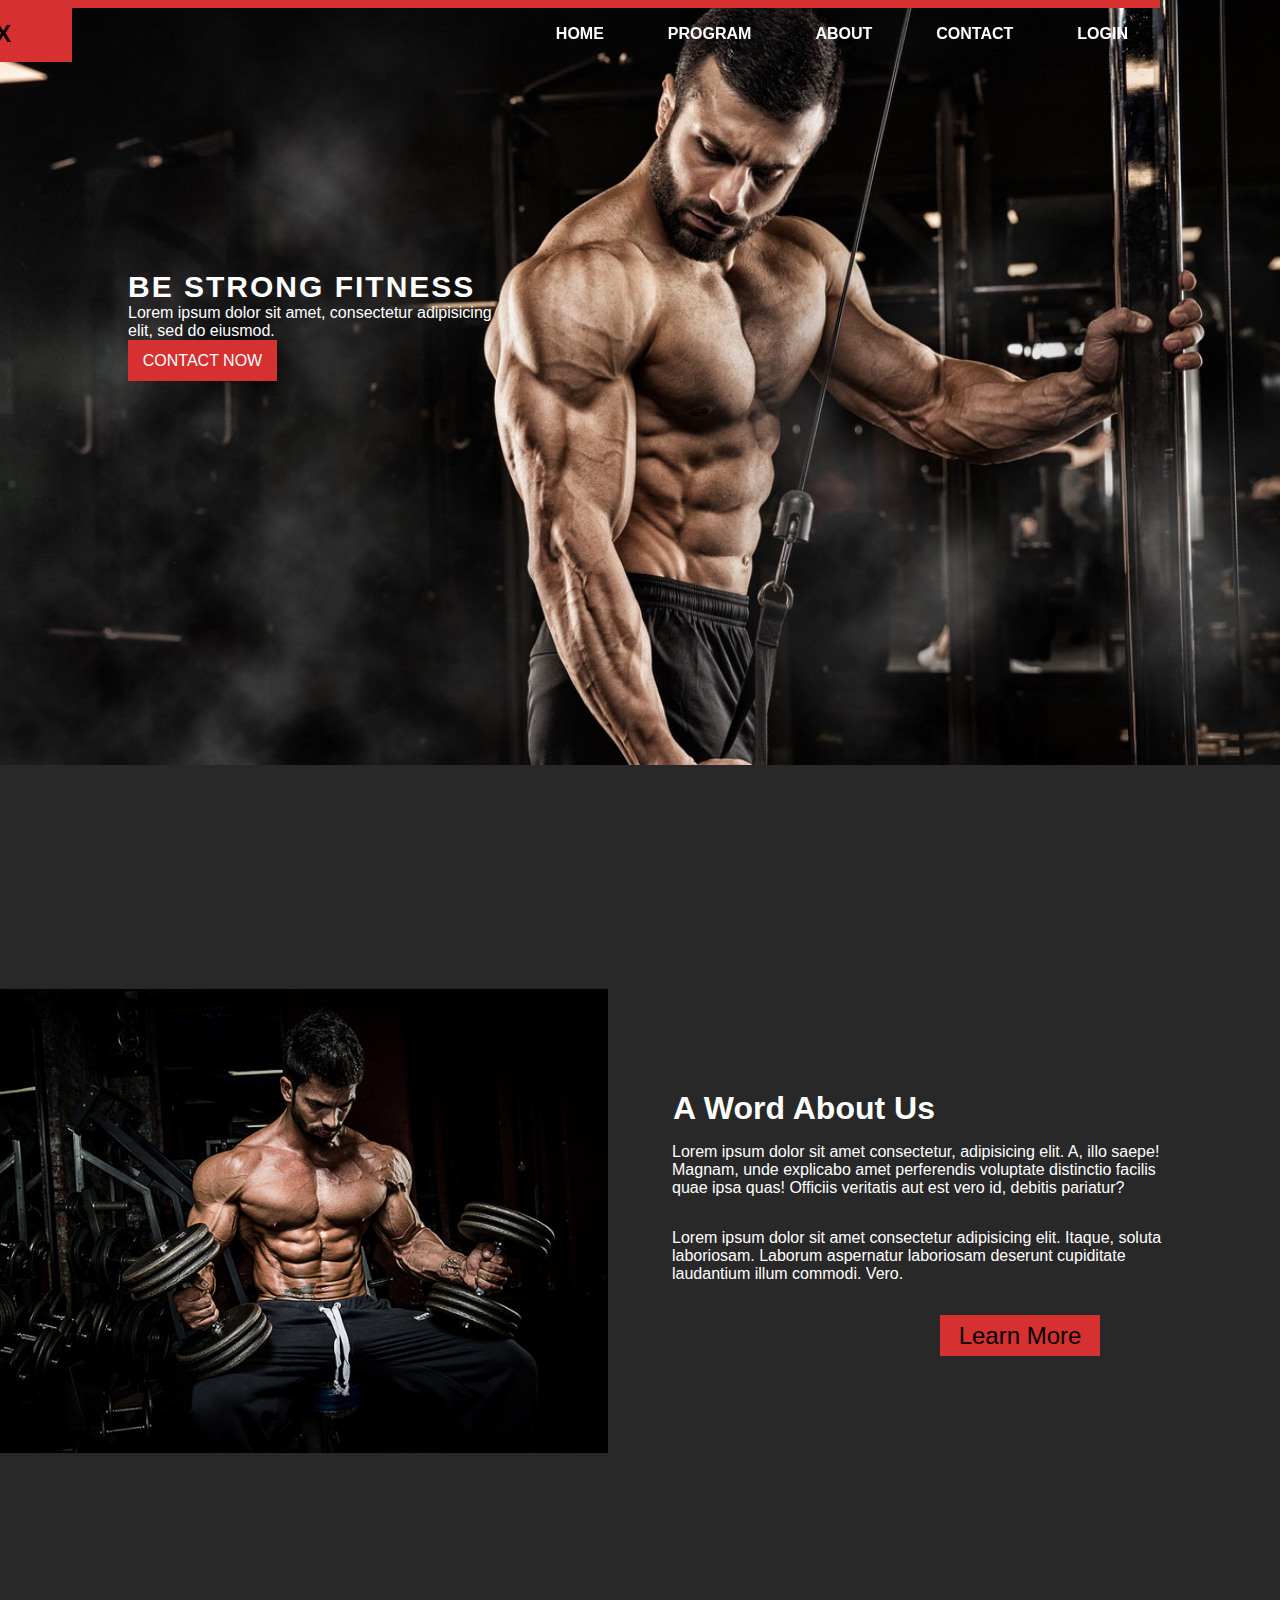
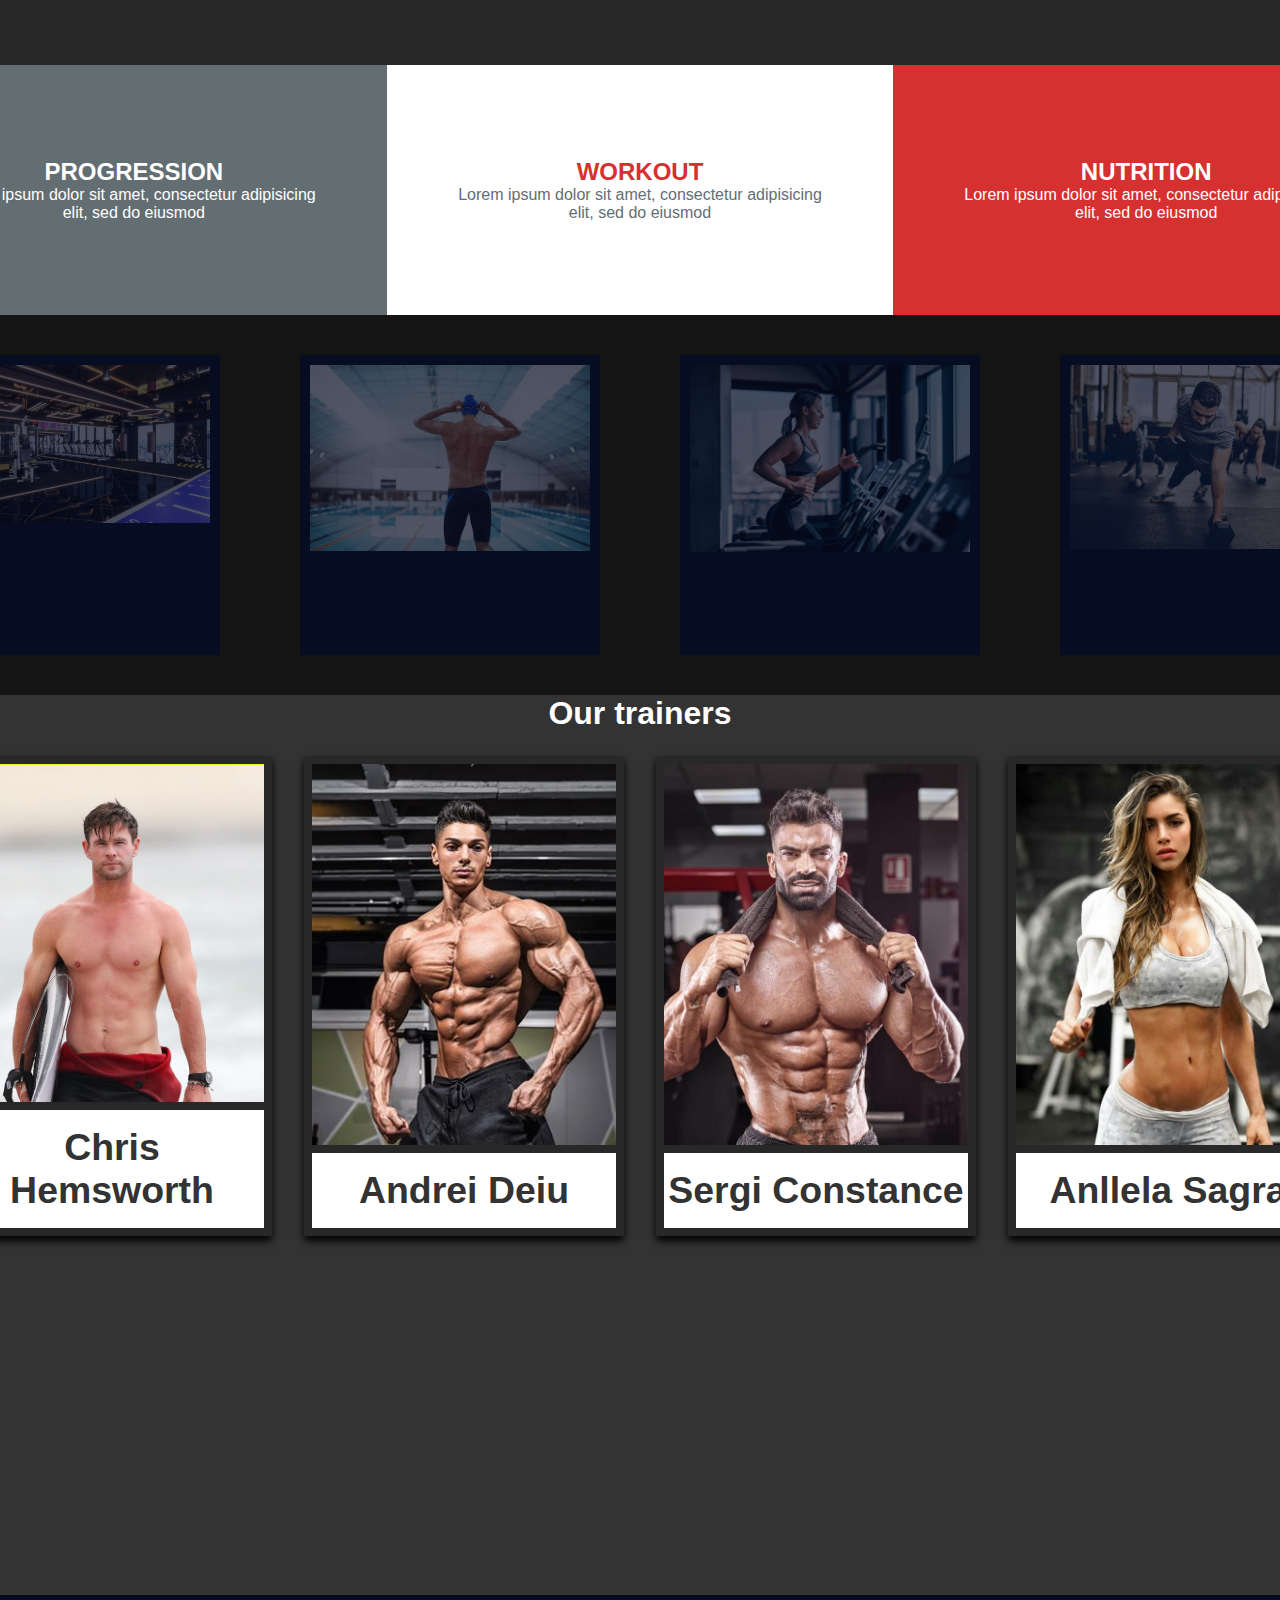
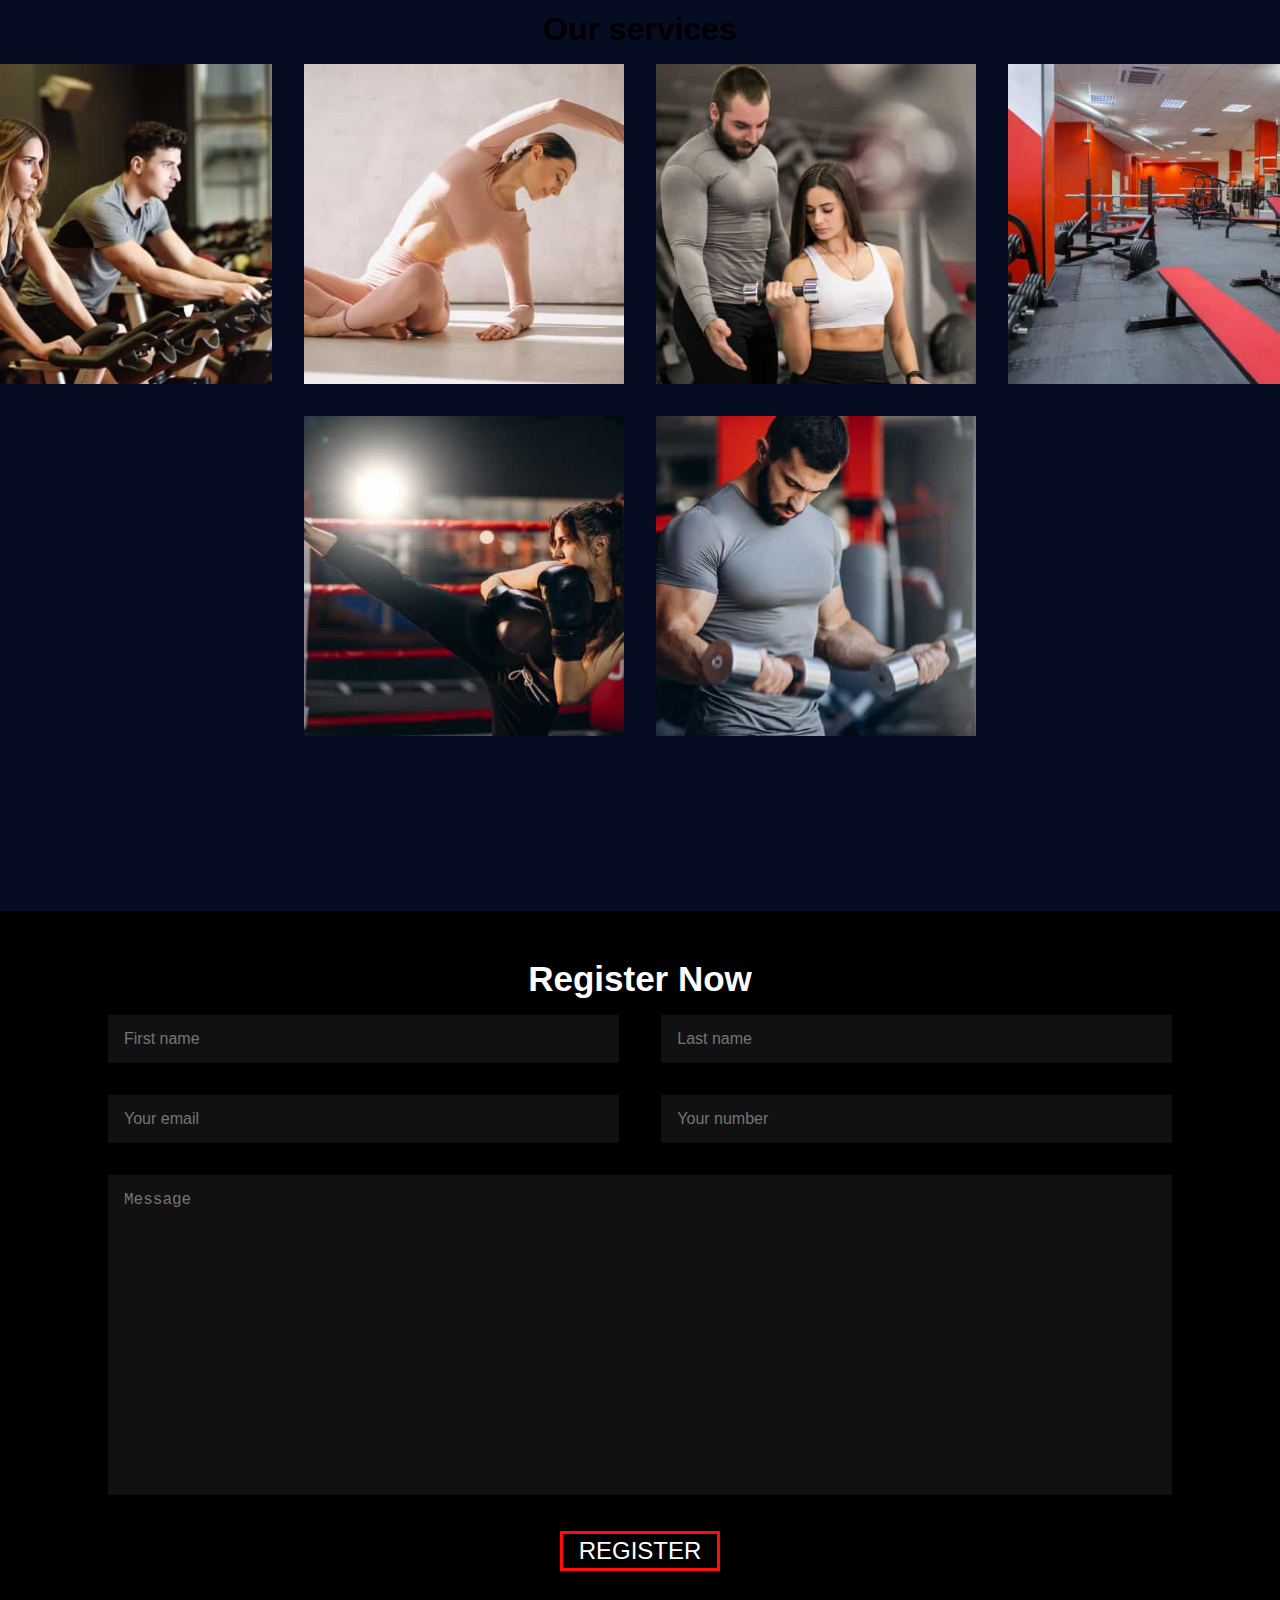
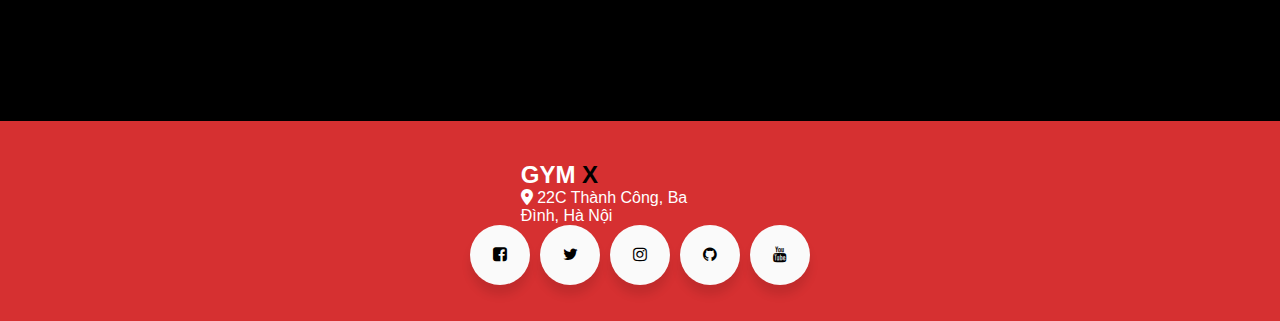
<file: index.html>
<!DOCTYPE html>
<html lang="en">

<head>
    <meta charset="UTF-8">
    <meta http-equiv="X-UA-Compatible" content="IE=edge">
    <meta name="viewport" content="width=device-width, initial-scale=1.0">
    <title>Document</title>
    <link rel="stylesheet" href="./assets/css/style.css">
    <link rel="stylesheet" href="./assets/themify-icons/themify-icons.css">
    <link href="https://cdn.jsdelivr.net/npm/bootstrap@5.0.2/dist/css/bootstrap.min.css" rel="stylesheet"
        integrity="sha384-EVSTQN3/azprG1Anm3QDgpJLIm9Nao0Yz1ztcQTwFspd3yD65VohhpuuCOmLASjC" crossorigin="anonymous" />
    <link rel="stylesheet" href="./assets/fontawesome-free-6.1.1/css/all.css">
    <link rel="stylesheet" href="https://stackpath.bootstrapcdn.com/font-awesome/4.7.0/css/font-awesome.min.css">


</head>

<body>
    <div id="main">
       
        <header>
            <nav>
                <h2 class="logo"></h2>
                <ul>
                    <a href="/index.html"><li>Home</li></a>
                    <a href="./program.html"><li>Program</li></a>
                    <a href="./about.html"><li>About</li></a>
                    <a href="/contact.html"><li>Contact</li></a>
                    <a href="./login.html"><li>Login</li></a>

                </ul>
            </nav>
            <div class="banner">
                <div class="intro">
                    <h2>Be Strong Fitness</h2>
                    <p>Lorem ipsum dolor sit amet, consectetur adipisicing elit, sed do eiusmod.</p>
                    <a href="/contact.html"><button  class="btn-contact">Contact Now</button></a>
                </div>
            </div>
        </header>
        <!-- end header -->

        <!-- <div id="slider">
            <div class="text-content">
                <h2 class="text-heading">GET IN SHAPE TODAY</h2>
                <div class="text-description">HEALTH & FITNESS CENTRE</div>
            </div>

        </div> -->

        <div id="content">
            <!-- About section  -->
            <section class="about" id="about">

                <div class="row">
                
                    <div class="image">
                        <img src="./assets/img/slider/about.jpg" alt="">
                    </div>
                
                    <div class="content">
                        <h3>A Word About Us</h3>
                        <p>Lorem ipsum dolor sit amet consectetur, adipisicing elit. A, illo saepe! Magnam, unde explicabo amet perferendis voluptate distinctio facilis quae ipsa quas! Officiis veritatis aut est vero id, debitis pariatur?</p>
                        <p>Lorem ipsum dolor sit amet consectetur adipisicing elit. Itaque, soluta laboriosam. Laborum aspernatur laboriosam deserunt cupiditate laudantium illum commodi. Vero.</p>
                        <a href="./about.html"><button class="btn-slider">Learn More</button></a>
                    </div>
                
                </div>
                
                </section>

                <!-- ***** -->


                <div class="row-card">
                    <div class="card" style="color: white;background: var(--secondary-color);">
                        <h2>Progression</h2>
                        <p>Lorem ipsum dolor sit amet, consectetur adipisicing elit, sed do eiusmod</p>
                        
                    </div>
                    <div class="card" style="background: white;">
                        <h2 style="color: var(--primary-color);">Workout</h2>
                        <p style="color: var(--secondary-color);">Lorem ipsum dolor sit amet, consectetur adipisicing elit, sed do eiusmod</p>
                        
                    </div>
                    <div class="card" style="color: white;background: var(--primary-color);">
                        <h2>Nutrition</h2>
                        <p>Lorem ipsum dolor sit amet, consectetur adipisicing elit, sed do eiusmod</p>
                        
                    </div>
                </div>

                <div class="main-box">
                    <div class="box">

                        <div class="imgBx">
                            <img src="./assets/img/band/pic0.jpg"
                                alt="">
                        </div>
                        <div class="content">
                            <h2>Transform Your Body <BR>Now</h2>
                        </div>
                    </div>

                    <div class="box">

                        <div class="imgBx">
                            <img src="./assets/img/band/pic1.jpg" alt="">
                        </div>
                        <div class="content">
                            <h2>Transform Your Body <BR> Now</h2>
                        </div>
                    </div>

                    <div class="box">

                        <div class="imgBx">
                            <img src="./assets/img/band/pic3.jpg    " alt="">
                        </div>
                        <div class="content">
                            <h2>Transform Your Body <BR>Now</h2>
                        </div>
                    </div>

                    <div class="box">

                        <div class="imgBx">
                            <img src="./assets/img/band/pic2.jpg" alt="">
                        </div>
                        <div class="content">
                            <h2>Transform Your Body <BR>Now</h2>
                        </div>
                    </div>
                </div>
                <!-- trainer section starts  -->

<section class="trainer" id="trainer">

    <h1 class="heading">Our trainers</h1>
    
    <div class="box-container">
    
        <div class="box-coach">
            <img src="./assets/img/coach/coach1.png" alt="">
            <div class="info">
                <h3>Chris Hemsworth</h3>
            </div>
            <div class="share">
                <a href="#" class="fab fa-facebook-f"></a>
                <a href="#" class="fab fa-twitter"></a>
                <a href="#" class="fab fa-instagram"></a>
                <a href="#" class="fab fa-linkedin"></a>
            </div>
        </div>
    
        <div class="box-coach">
            <img src="./assets/img/coach/coach2.jpg" alt="">
            <div class="info">
                <h3>Andrei Deiu</h3>
            </div>
            <div class="share">
                <a href="#" class="fab fa-facebook-f"></a>
                <a href="#" class="fab fa-twitter"></a>
                <a href="#" class="fab fa-instagram"></a>
                <a href="#" class="fab fa-linkedin"></a>
            </div>
        </div>
    
        <div class="box-coach">
            <img src="./assets/img/coach/coach3.jpg" alt="">
            <div class="info">
                <h3>Sergi Constance</h3>
            </div>
            <div class="share">
                <a href="#" class="fab fa-facebook-f"></a>
                <a href="#" class="fab fa-twitter"></a>
                <a href="#" class="fab fa-instagram"></a>
                <a href="#" class="fab fa-linkedin"></a>
            </div>
        </div>
    
        <div class="box-coach">
            <img src="./assets/img/coach/coach4.jpg" alt="">
            <div class="info">
                <h3>Anllela Sagra</h3>
            </div>
            <div class="share">
                <a href="#" class="fab fa-facebook-f"></a>
                <a href="#" class="fab fa-twitter"></a>
                <a href="#" class="fab fa-instagram"></a>
                <a href="#" class="fab fa-linkedin"></a>
            </div>
        </div>
    
    </div>
    
    </section>
    
    <!-- trainer section ends -->


<!-- service section starts  -->

<section class="service" id="service">

    <h1 class="heading">Our services</h1>
    
    <div class="box-container">
    
        <div class="box">
            <img src="./assets/img/service/img1.jpg" alt="">
            <div class="info">
                <h3>Treadmill</h3>
                <p>Lorem ipsum dolor sit amet, consectetur adipisicing elit. Ducimus a distinctio excepturi libero eveniet amet id vel minima officiis doloribus.</p>
                <a href="/program.html"><button class="btn-service">More</button></a>
            </div>
        </div>
    
        <div class="box">
            <img src="./assets/img/service/img2.jpg" alt="">
            <div class="info">
                <h3>Yoga</h3>
                <p>Lorem ipsum dolor sit amet, consectetur adipisicing elit. Ducimus a distinctio excepturi libero eveniet amet id vel minima officiis doloribus.</p>
                <a href="/program.html"><button class="btn-service">More</button></a>
            </div>
        </div>
    
        <div class="box">
            <img src="./assets/img/service/img3.jpg" alt="">
            <div class="info">
                <h3>Trainer</h3>
                <p>Lorem ipsum dolor sit amet, consectetur adipisicing elit. Ducimus a distinctio excepturi libero eveniet amet id vel minima officiis doloribus.</p>
                <a href="/program.html"><button class="btn-service">More</button></a>
            </div>
        </div>
    
        <div class="box">
            <img src="./assets/img/service/img4.jpg" alt="">
            <div class="info">
                <h3>Equipments</h3>
                <p>Lorem ipsum dolor sit amet, consectetur adipisicing elit. Ducimus a distinctio excepturi libero eveniet amet id vel minima officiis doloribus.</p>
                <a href="/program.html"><button class="btn-service">More</button></a>
            </div>
        </div>
    
        <div class="box">
            <img src="./assets/img/service/img5.jpg" alt="">
            <div class="info">
                <h3>Boxing</h3>
                <p>Lorem ipsum dolor sit amet, consectetur adipisicing elit. Ducimus a distinctio excepturi libero eveniet amet id vel minima officiis doloribus.</p>
                <a href="/program.html"><button class="btn-service">More</button></a>
            </div>
        </div>
    
        <div class="box">
            <img src="./assets/img/service/img6.jpg" alt="">
            <div class="info">
                <h3>Weight lifting</h3>
                <p>Lorem ipsum dolor sit amet, consectetur adipisicing elit. Ducimus a distinctio excepturi libero eveniet amet id vel minima officiis doloribus.</p>
                <a href="/program.html"><button class="btn-service">More</button></a>
            </div>
        </div>
    
    </div>
    
    </section>
    
    <!-- service section ends -->

    <!-- plan section starts  -->

<!-- <section class="plan" id="plan">

    <h1 class="heading">Membership Plan</h1>    
    
    <div class="box-plan">
    
        <div class="box-price">
            <h3 class="title">Basic</h3>
            <h3 class="price">$10<span>/mo</span></h3>
            <h3 class="month">12 months</h3>
            <ul>
                <li><i class="fas fa-check"></i>Weight lifting</li>
                <li><i class="fas fa-check"></i>Cardio</li>
                <li><i class="fas fa-check"></i>Yoga</li>
                <li><i class="fas fa-check"></i>Training</li>
                <li><i class="fas fa-check"></i>Protein powder</li>
            </ul>
            <a href="#"><button class="btn-plan">Check out</button></a>
        </div>
    
    
        <div class="box-price">
            <h3 class="title">Standard</h3>
            <h3 class="price">$20<span>/mo</span></h3>
            <h3 class="month">12 months</h3>
            <ul>
                <li><i class="fas fa-check"></i>Weight lifting</li>
                <li><i class="fas fa-check"></i>Cardio</li>
                <li><i class="fas fa-check"></i>Yoga</li>
                <li><i class="fas fa-check"></i>Training</li>
                <li><i class="fas fa-check"></i>Protein powder</li>
            </ul>
            <a href="#"><button class="btn-plan">Check out</button></a>
        </div>
    
    
        <div class="box-price">
            <h3 class="title">Premium</h3>
            <h3 class="price">$30<span>/mo</span></h3>
            <h3 class="month">12 months</h3>
            <ul>
                <li><i class="fas fa-check"></i>Weight lifting</li>
                <li><i class="fas fa-check"></i>Cardio</li>
                <li><i class="fas fa-check"></i>Yoga</li>
                <li><i class="fas fa-check"></i>Training</li>
                <li><i class="fas fa-check"></i>Protein powder</li>
            </ul>
            <a href="#"><button class="btn-plan">Check out</button></a>
        </div>
    
    </div>
    
    </section> -->
    
    <!-- plan section ends -->


    <!-- register section starts  -->

<section class="register" id="register">

    <h1 class="heading">Register Now</h1>
    
    <form action="">
    
        <div class="inputBox">
            <input type="text" placeholder="First name">
            <input type="text" placeholder="Last name">
        </div>
    
        <div class="inputBox">
            <input type="email" placeholder="Your email">
            <input type="number" placeholder="Your number">
        </div>
    
        <textarea name="" id="" cols="30" rows="10" placeholder="Message"></textarea>
    
        <input type="submit" class="btn" value="register">
    
    </form>
    
    </section>
    
    <!-- register section ends -->
    


            </div>

            <div id="footer">
                
                <div class="footer-content">
                    <h2 class="logo-footer"> </h2>
                
                <p class="location">
                    <i class="fa-solid fa-location-dot"></i>
                    22C Thành Công, Ba Đình, Hà Nội
                </p>
               
                  </div>
                <div class="social-btn">
                    <div class="icon">
                        <div class="icon-social"><i class="fa fa-youtube" id="youtube"></i></div>
                        <span>Youtube</span>
                    </div>



                    <div class="icon">
                        <div class="icon-social"><i class="fa fa-github" id="github"></i></div>
                        <span>Github</span>
                    </div>



                    <div class="icon">
                        <div class="icon-social"><i class="fa fa-instagram" id="instagram"></i></div>
                        <span>Instagram</span>
                    </div>




                    <div class="icon">
                        <div class="icon-social"><i class="fa fa-twitter" id="twitter"></i></div>
                        <span>Twitter</span>
                    </div>


                    <div class="icon">
                        <div class="icon-social"><i class="fa fa-facebook-square" id="facebook"></i></div>
                        <span>Facebook</span>
                    </div>
                </div>




            </div>
        </div>

        <!-- js icon -->
        <script>
            let listIcon = document.querySelectorAll('div.icon');
            let spanInIcon = document.querySelectorAll('div.icon span')
            for (let i = 0; i < listIcon.length; i++) {
                listIcon[i].addEventListener('mouseover', (e) => {
                    spanInIcon[i].style.display = 'block';
                })
                listIcon[i].addEventListener('mouseout', (e) => {
                    spanInIcon[i].style.display = 'none';
                })
            }
        </script>
</body>

</html>
</file>
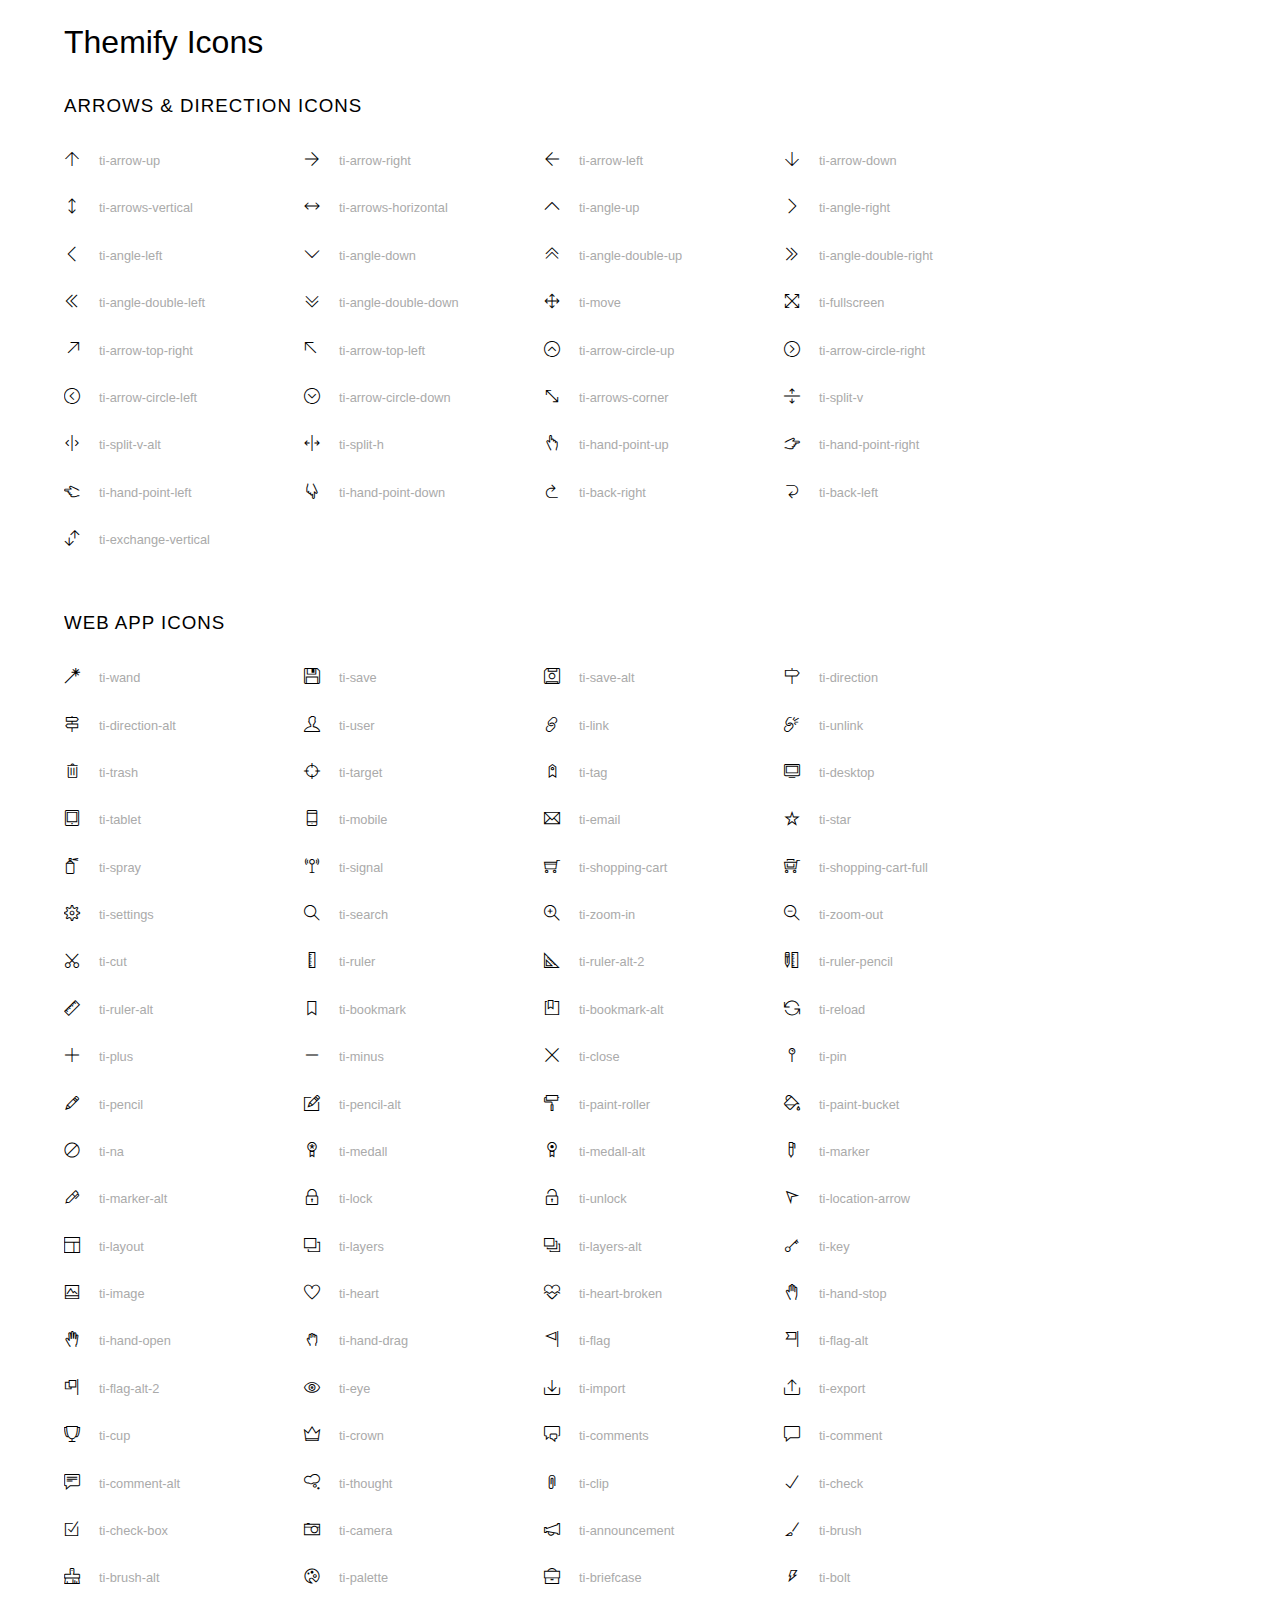
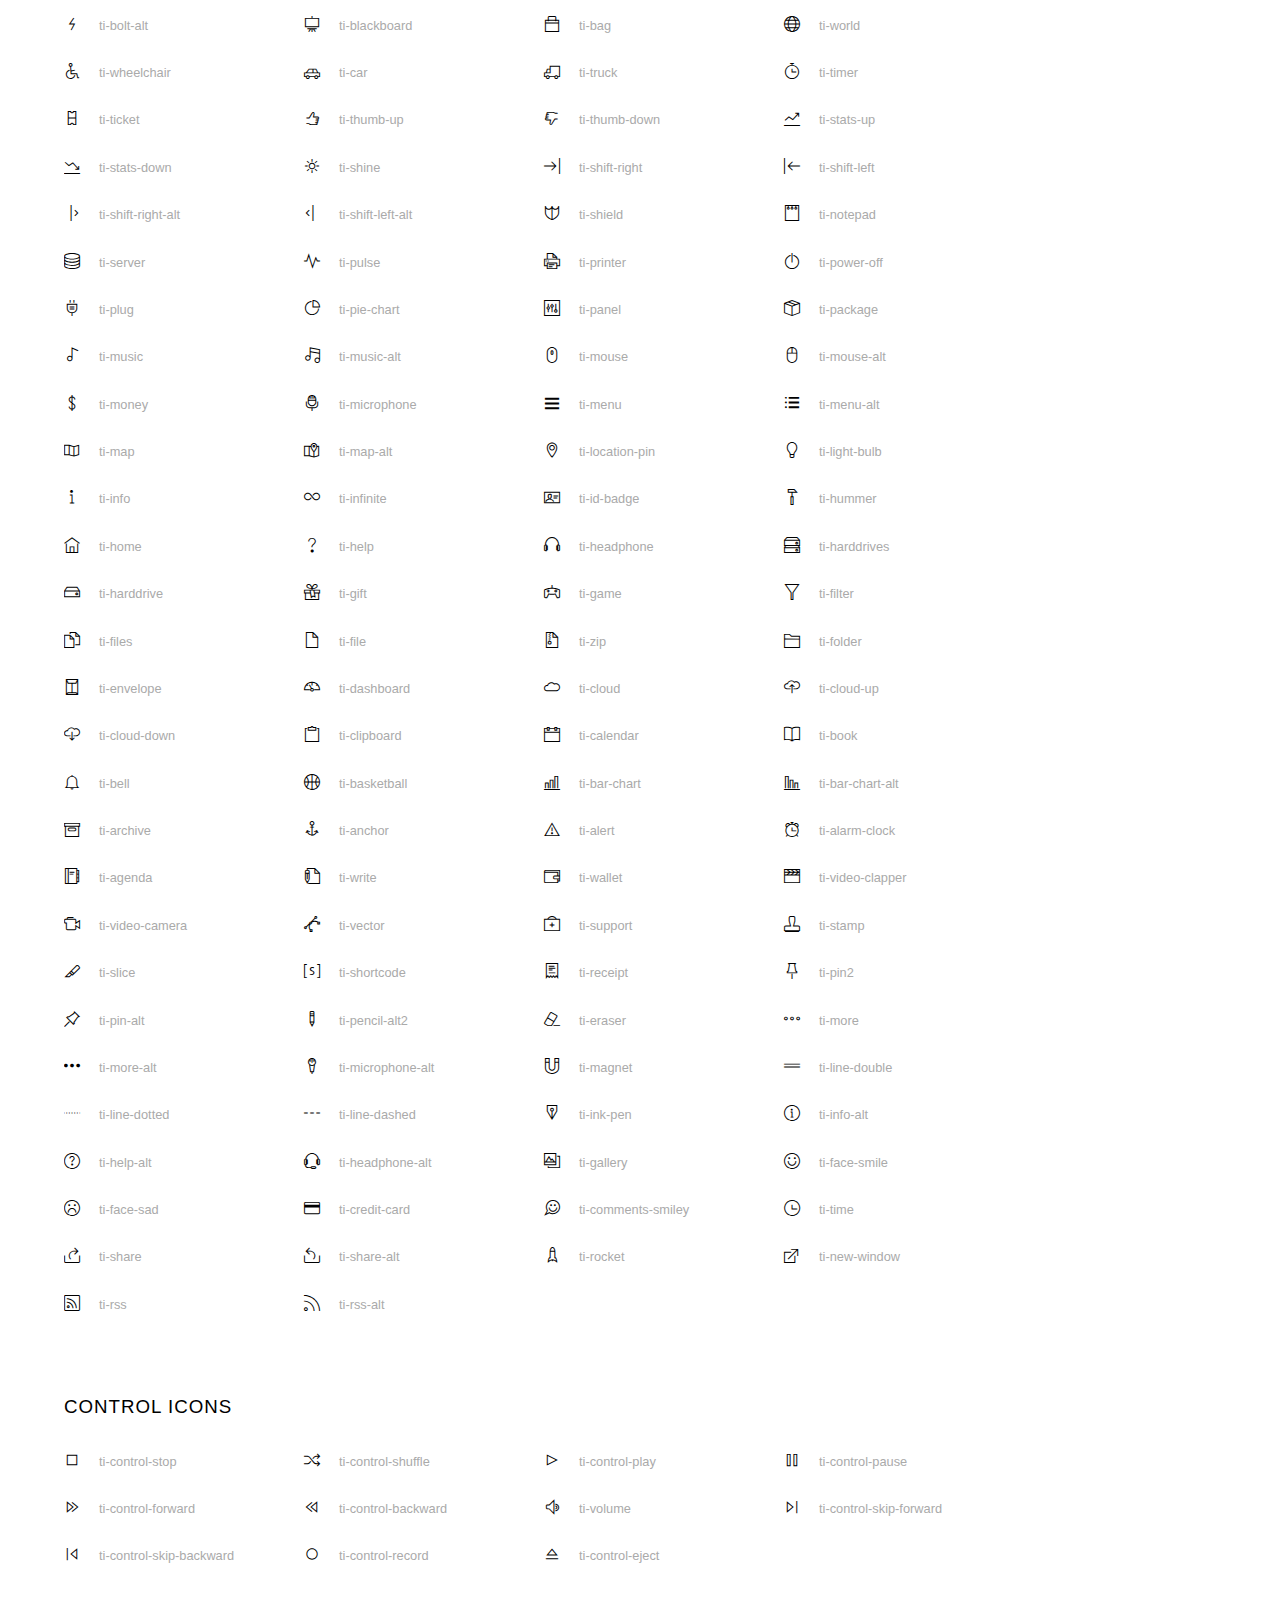
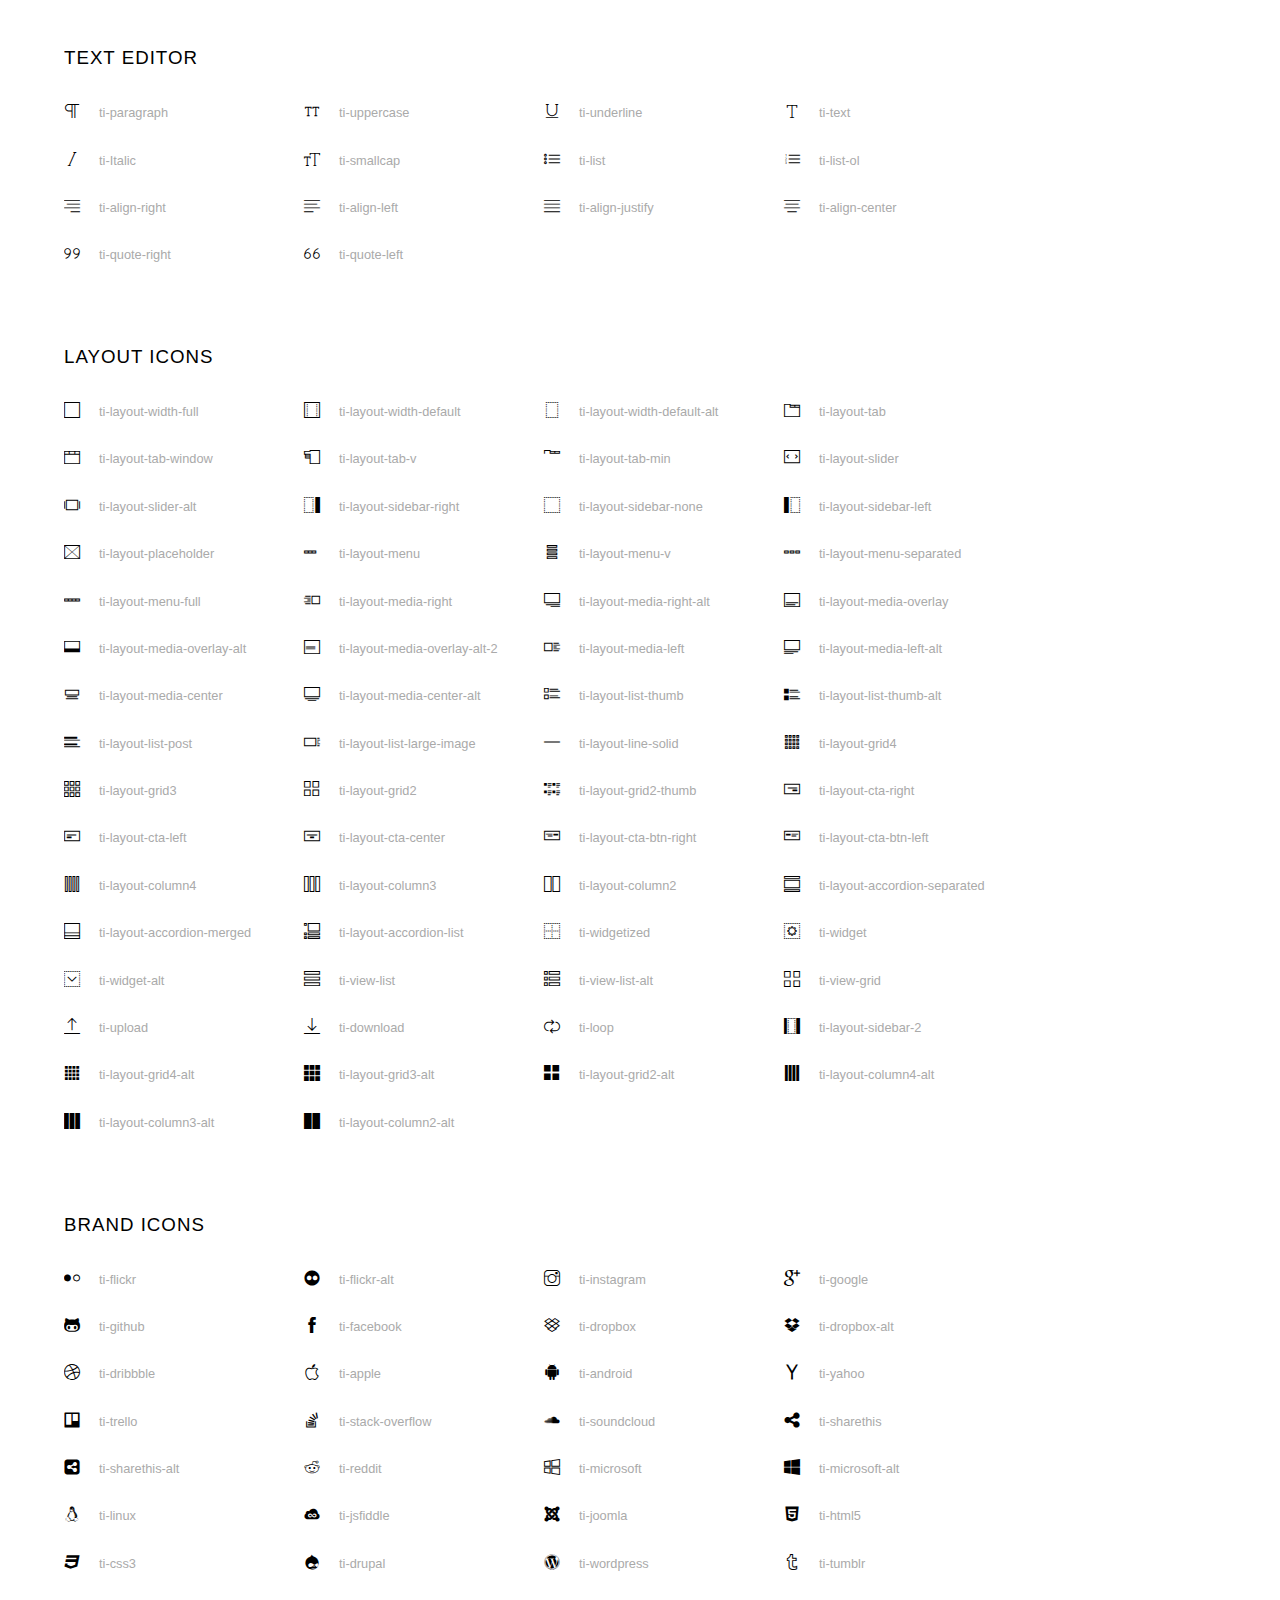
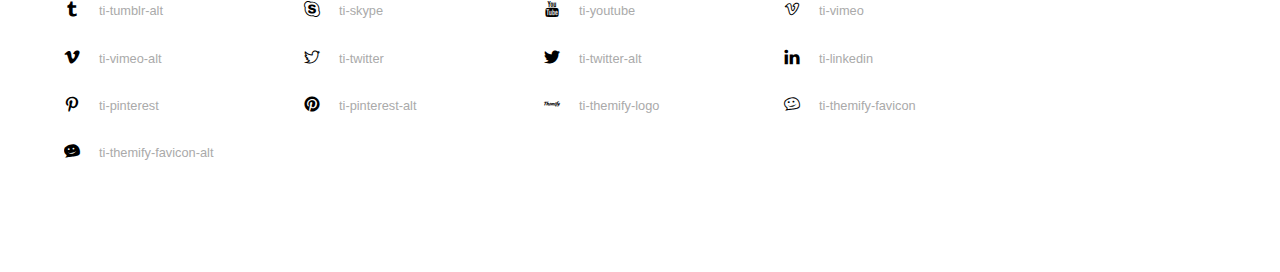
<file: assets/themify-icons/index.html>
<!doctype html>
<html>
<head>
	<meta charset="utf-8">
	<title>Themify Icon Font</title>
	<meta name="viewport" content="width=device-width">
	<link rel="stylesheet" href="demo-files/demo.css">
	<link rel="stylesheet" href="themify-icons.css">
	<!--[if lt IE 8]><!-->
	<link rel="stylesheet" href="ie7/ie7.css">
	<!--<![endif]-->
</head>
<body>
	<h1>Themify Icons</h1>

	<div class="icon-section">

		<div class="icon-section">
			<h3>Arrows &amp; Direction Icons </h3>

			<div class="icon-container">
				<span class="ti-arrow-up"></span><span class="icon-name"> ti-arrow-up</span>
			</div>
			<div class="icon-container">
				<span class="ti-arrow-right"></span><span class="icon-name"> ti-arrow-right</span>
			</div>
			<div class="icon-container">
				<span class="ti-arrow-left"></span><span class="icon-name"> ti-arrow-left</span>
			</div>
			<div class="icon-container">
				<span class="ti-arrow-down"></span><span class="icon-name"> ti-arrow-down</span>
			</div>
			<div class="icon-container">
				<span class="ti-arrows-vertical"></span><span class="icon-name"> ti-arrows-vertical</span>
			</div>
			<div class="icon-container">
				<span class="ti-arrows-horizontal"></span><span class="icon-name"> ti-arrows-horizontal</span>
			</div>
			<div class="icon-container">
				<span class="ti-angle-up"></span><span class="icon-name"> ti-angle-up</span>
			</div>
			<div class="icon-container">
				<span class="ti-angle-right"></span><span class="icon-name"> ti-angle-right</span>
			</div>
			<div class="icon-container">
				<span class="ti-angle-left"></span><span class="icon-name"> ti-angle-left</span>
			</div>
			<div class="icon-container">
				<span class="ti-angle-down"></span><span class="icon-name"> ti-angle-down</span>
			</div>	
			<div class="icon-container">
				<span class="ti-angle-double-up"></span><span class="icon-name"> ti-angle-double-up</span>
			</div>
			<div class="icon-container">
				<span class="ti-angle-double-right"></span><span class="icon-name"> ti-angle-double-right</span>
			</div>
			<div class="icon-container">
				<span class="ti-angle-double-left"></span><span class="icon-name"> ti-angle-double-left</span>
			</div>
			<div class="icon-container">
				<span class="ti-angle-double-down"></span><span class="icon-name"> ti-angle-double-down</span>
			</div>					
			<div class="icon-container">
				<span class="ti-move"></span><span class="icon-name"> ti-move</span>
			</div>
			<div class="icon-container">
				<span class="ti-fullscreen"></span><span class="icon-name"> ti-fullscreen</span>
			</div>
			<div class="icon-container">
				<span class="ti-arrow-top-right"></span><span class="icon-name"> ti-arrow-top-right</span>
			</div>
			<div class="icon-container">
				<span class="ti-arrow-top-left"></span><span class="icon-name"> ti-arrow-top-left</span>
			</div>
			<div class="icon-container">
				<span class="ti-arrow-circle-up"></span><span class="icon-name"> ti-arrow-circle-up</span>
			</div>
			<div class="icon-container">
				<span class="ti-arrow-circle-right"></span><span class="icon-name"> ti-arrow-circle-right</span>
			</div>
			<div class="icon-container">
				<span class="ti-arrow-circle-left"></span><span class="icon-name"> ti-arrow-circle-left</span>
			</div>
			<div class="icon-container">
				<span class="ti-arrow-circle-down"></span><span class="icon-name"> ti-arrow-circle-down</span>
			</div>
			<div class="icon-container">
				<span class="ti-arrows-corner"></span><span class="icon-name"> ti-arrows-corner</span>
			</div>
			<div class="icon-container">
				<span class="ti-split-v"></span><span class="icon-name"> ti-split-v</span>
			</div>

			<div class="icon-container">
				<span class="ti-split-v-alt"></span><span class="icon-name"> ti-split-v-alt</span>
			</div>
			<div class="icon-container">
				<span class="ti-split-h"></span><span class="icon-name"> ti-split-h</span>
			</div>
			<div class="icon-container">
				<span class="ti-hand-point-up"></span><span class="icon-name"> ti-hand-point-up</span>
			</div>
			<div class="icon-container">
				<span class="ti-hand-point-right"></span><span class="icon-name"> ti-hand-point-right</span>
			</div>
			<div class="icon-container">
				<span class="ti-hand-point-left"></span><span class="icon-name"> ti-hand-point-left</span>
			</div>
			<div class="icon-container">
				<span class="ti-hand-point-down"></span><span class="icon-name"> ti-hand-point-down</span>
			</div>
			<div class="icon-container">
				<span class="ti-back-right"></span><span class="icon-name"> ti-back-right</span>
			</div>
			<div class="icon-container">
				<span class="ti-back-left"></span><span class="icon-name"> ti-back-left</span>
			</div>
			<div class="icon-container">
				<span class="ti-exchange-vertical"></span><span class="icon-name"> ti-exchange-vertical</span>
			</div>

		</div> <!-- Arrows Icons -->



		<h3>Web App Icons</h3>
		
		<div class="icon-section">

			<div class="icon-container">
				<span class="ti-wand"></span><span class="icon-name"> ti-wand</span>
			</div>
			<div class="icon-container">
				<span class="ti-save"></span><span class="icon-name"> ti-save</span>
			</div>
			<div class="icon-container">
				<span class="ti-save-alt"></span><span class="icon-name"> ti-save-alt</span>
			</div>

			<div class="icon-container">
				<span class="ti-direction"></span><span class="icon-name"> ti-direction</span>
			</div>
			<div class="icon-container">
				<span class="ti-direction-alt"></span><span class="icon-name"> ti-direction-alt</span>
			</div>
			<div class="icon-container">
				<span class="ti-user"></span><span class="icon-name"> ti-user</span>
			</div>
			<div class="icon-container">
				<span class="ti-link"></span><span class="icon-name"> ti-link</span>
			</div>
			<div class="icon-container">
				<span class="ti-unlink"></span><span class="icon-name"> ti-unlink</span>
			</div>
			<div class="icon-container">
				<span class="ti-trash"></span><span class="icon-name"> ti-trash</span>
			</div>
			<div class="icon-container">
				<span class="ti-target"></span><span class="icon-name"> ti-target</span>
			</div>
			<div class="icon-container">
				<span class="ti-tag"></span><span class="icon-name"> ti-tag</span>
			</div>
			<div class="icon-container">
				<span class="ti-desktop"></span><span class="icon-name"> ti-desktop</span>
			</div>
			<div class="icon-container">
				<span class="ti-tablet"></span><span class="icon-name"> ti-tablet</span>
			</div>
			<div class="icon-container">
				<span class="ti-mobile"></span><span class="icon-name"> ti-mobile</span>
			</div>
			<div class="icon-container">
				<span class="ti-email"></span><span class="icon-name"> ti-email</span>
			</div>	
			<div class="icon-container">
				<span class="ti-star"></span><span class="icon-name"> ti-star</span>
			</div>
			<div class="icon-container">
				<span class="ti-spray"></span><span class="icon-name"> ti-spray</span>
			</div>
			<div class="icon-container">
				<span class="ti-signal"></span><span class="icon-name"> ti-signal</span>
			</div>
			<div class="icon-container">
				<span class="ti-shopping-cart"></span><span class="icon-name"> ti-shopping-cart</span>
			</div>
			<div class="icon-container">
				<span class="ti-shopping-cart-full"></span><span class="icon-name"> ti-shopping-cart-full</span>
			</div>
			<div class="icon-container">
				<span class="ti-settings"></span><span class="icon-name"> ti-settings</span>
			</div>
			<div class="icon-container">
				<span class="ti-search"></span><span class="icon-name"> ti-search</span>
			</div>
			<div class="icon-container">
				<span class="ti-zoom-in"></span><span class="icon-name"> ti-zoom-in</span>
			</div>
			<div class="icon-container">
				<span class="ti-zoom-out"></span><span class="icon-name"> ti-zoom-out</span>
			</div>
			<div class="icon-container">
				<span class="ti-cut"></span><span class="icon-name"> ti-cut</span>
			</div>
			<div class="icon-container">
				<span class="ti-ruler"></span><span class="icon-name"> ti-ruler</span>
			</div>
			<div class="icon-container">
				<span class="ti-ruler-alt-2"></span><span class="icon-name"> ti-ruler-alt-2</span>
			</div>			
			<div class="icon-container">
				<span class="ti-ruler-pencil"></span><span class="icon-name"> ti-ruler-pencil</span>
			</div>
			<div class="icon-container">
				<span class="ti-ruler-alt"></span><span class="icon-name"> ti-ruler-alt</span>
			</div>
			<div class="icon-container">
				<span class="ti-bookmark"></span><span class="icon-name"> ti-bookmark</span>
			</div>
			<div class="icon-container">
				<span class="ti-bookmark-alt"></span><span class="icon-name"> ti-bookmark-alt</span>
			</div>
			<div class="icon-container">
				<span class="ti-reload"></span><span class="icon-name"> ti-reload</span>
			</div>
			<div class="icon-container">
				<span class="ti-plus"></span><span class="icon-name"> ti-plus</span>
			</div>
			<div class="icon-container">
				<span class="ti-minus"></span><span class="icon-name"> ti-minus</span>
			</div>
			<div class="icon-container">
				<span class="ti-close"></span><span class="icon-name"> ti-close</span>
			</div>			
			<div class="icon-container">
				<span class="ti-pin"></span><span class="icon-name"> ti-pin</span>
			</div>
			<div class="icon-container">
				<span class="ti-pencil"></span><span class="icon-name"> ti-pencil</span>
			</div>
					
		  	<div class="icon-container">
				<span class="ti-pencil-alt"></span><span class="icon-name"> ti-pencil-alt</span>
			</div>
			<div class="icon-container">
				<span class="ti-paint-roller"></span><span class="icon-name"> ti-paint-roller</span>
			</div>
			<div class="icon-container">
				<span class="ti-paint-bucket"></span><span class="icon-name"> ti-paint-bucket</span>
			</div>
			<div class="icon-container">
				<span class="ti-na"></span><span class="icon-name"> ti-na</span>
			</div>
			<div class="icon-container">
				<span class="ti-medall"></span><span class="icon-name"> ti-medall</span>
			</div>
			<div class="icon-container">
				<span class="ti-medall-alt"></span><span class="icon-name"> ti-medall-alt</span>
			</div>
			<div class="icon-container">
				<span class="ti-marker"></span><span class="icon-name"> ti-marker</span>
			</div>
			<div class="icon-container">
				<span class="ti-marker-alt"></span><span class="icon-name"> ti-marker-alt</span>
			</div>

			<div class="icon-container">
				<span class="ti-lock"></span><span class="icon-name"> ti-lock</span>
			</div>
			<div class="icon-container">
				<span class="ti-unlock"></span><span class="icon-name"> ti-unlock</span>
			</div>
			<div class="icon-container">
				<span class="ti-location-arrow"></span><span class="icon-name"> ti-location-arrow</span>
			</div>
			<div class="icon-container">
				<span class="ti-layout"></span><span class="icon-name"> ti-layout</span>
			</div>
			<div class="icon-container">
				<span class="ti-layers"></span><span class="icon-name"> ti-layers</span>
			</div>
			<div class="icon-container">
				<span class="ti-layers-alt"></span><span class="icon-name"> ti-layers-alt</span>
			</div>
			<div class="icon-container">
				<span class="ti-key"></span><span class="icon-name"> ti-key</span>
			</div>
			<div class="icon-container">
				<span class="ti-image"></span><span class="icon-name"> ti-image</span>
			</div>
			<div class="icon-container">
				<span class="ti-heart"></span><span class="icon-name"> ti-heart</span>
			</div>
			<div class="icon-container">
				<span class="ti-heart-broken"></span><span class="icon-name"> ti-heart-broken</span>
			</div>
			<div class="icon-container">
				<span class="ti-hand-stop"></span><span class="icon-name"> ti-hand-stop</span>
			</div>
			<div class="icon-container">
				<span class="ti-hand-open"></span><span class="icon-name"> ti-hand-open</span>
			</div>
			<div class="icon-container">
				<span class="ti-hand-drag"></span><span class="icon-name"> ti-hand-drag</span>
			</div>
			<div class="icon-container">
				<span class="ti-flag"></span><span class="icon-name"> ti-flag</span>
			</div>
			<div class="icon-container">
				<span class="ti-flag-alt"></span><span class="icon-name"> ti-flag-alt</span>
			</div>
			<div class="icon-container">
				<span class="ti-flag-alt-2"></span><span class="icon-name"> ti-flag-alt-2</span>
			</div>
			<div class="icon-container">
				<span class="ti-eye"></span><span class="icon-name"> ti-eye</span>
			</div>
			<div class="icon-container">
				<span class="ti-import"></span><span class="icon-name"> ti-import</span>
			</div>			
			<div class="icon-container">
				<span class="ti-export"></span><span class="icon-name"> ti-export</span>
			</div>
			<div class="icon-container">
				<span class="ti-cup"></span><span class="icon-name"> ti-cup</span>
			</div>
			<div class="icon-container">
				<span class="ti-crown"></span><span class="icon-name"> ti-crown</span>
			</div>
			<div class="icon-container">
				<span class="ti-comments"></span><span class="icon-name"> ti-comments</span>
			</div>
			<div class="icon-container">
				<span class="ti-comment"></span><span class="icon-name"> ti-comment</span>
			</div>
			<div class="icon-container">
				<span class="ti-comment-alt"></span><span class="icon-name"> ti-comment-alt</span>
			</div>
			<div class="icon-container">
				<span class="ti-thought"></span><span class="icon-name"> ti-thought</span>
			</div>			
			<div class="icon-container">
				<span class="ti-clip"></span><span class="icon-name"> ti-clip</span>
			</div>

			<div class="icon-container">
				<span class="ti-check"></span><span class="icon-name"> ti-check</span>
			</div>
			<div class="icon-container">
				<span class="ti-check-box"></span><span class="icon-name"> ti-check-box</span>
			</div>
			<div class="icon-container">
				<span class="ti-camera"></span><span class="icon-name"> ti-camera</span>
			</div>
			<div class="icon-container">
				<span class="ti-announcement"></span><span class="icon-name"> ti-announcement</span>
			</div>
			<div class="icon-container">
				<span class="ti-brush"></span><span class="icon-name"> ti-brush</span>
			</div>
			<div class="icon-container">
				<span class="ti-brush-alt"></span><span class="icon-name"> ti-brush-alt</span>
			</div>
			<div class="icon-container">
				<span class="ti-palette"></span><span class="icon-name"> ti-palette</span>
			</div>			
			<div class="icon-container">
				<span class="ti-briefcase"></span><span class="icon-name"> ti-briefcase</span>
			</div>
			<div class="icon-container">
				<span class="ti-bolt"></span><span class="icon-name"> ti-bolt</span>
			</div>
			<div class="icon-container">
				<span class="ti-bolt-alt"></span><span class="icon-name"> ti-bolt-alt</span>
			</div>
			<div class="icon-container">
				<span class="ti-blackboard"></span><span class="icon-name"> ti-blackboard</span>
			</div>
			<div class="icon-container">
				<span class="ti-bag"></span><span class="icon-name"> ti-bag</span>
			</div>
			<div class="icon-container">
				<span class="ti-world"></span><span class="icon-name"> ti-world</span>
			</div>
			<div class="icon-container">
				<span class="ti-wheelchair"></span><span class="icon-name"> ti-wheelchair</span>
			</div>
			<div class="icon-container">
				<span class="ti-car"></span><span class="icon-name"> ti-car</span>
			</div>
			<div class="icon-container">
				<span class="ti-truck"></span><span class="icon-name"> ti-truck</span>
			</div>
			<div class="icon-container">
				<span class="ti-timer"></span><span class="icon-name"> ti-timer</span>
			</div>
			<div class="icon-container">
				<span class="ti-ticket"></span><span class="icon-name"> ti-ticket</span>
			</div>
			<div class="icon-container">
				<span class="ti-thumb-up"></span><span class="icon-name"> ti-thumb-up</span>
			</div>
			<div class="icon-container">
				<span class="ti-thumb-down"></span><span class="icon-name"> ti-thumb-down</span>
			</div>

			<div class="icon-container">
				<span class="ti-stats-up"></span><span class="icon-name"> ti-stats-up</span>
			</div>
			<div class="icon-container">
				<span class="ti-stats-down"></span><span class="icon-name"> ti-stats-down</span>
			</div>
			<div class="icon-container">
				<span class="ti-shine"></span><span class="icon-name"> ti-shine</span>
			</div>
			<div class="icon-container">
				<span class="ti-shift-right"></span><span class="icon-name"> ti-shift-right</span>
			</div>
			<div class="icon-container">
				<span class="ti-shift-left"></span><span class="icon-name"> ti-shift-left</span>
			</div>

			<div class="icon-container">
				<span class="ti-shift-right-alt"></span><span class="icon-name"> ti-shift-right-alt</span>
			</div>
			<div class="icon-container">
				<span class="ti-shift-left-alt"></span><span class="icon-name"> ti-shift-left-alt</span>
			</div>
			<div class="icon-container">
				<span class="ti-shield"></span><span class="icon-name"> ti-shield</span>
			</div>
			<div class="icon-container">
				<span class="ti-notepad"></span><span class="icon-name"> ti-notepad</span>
			</div>
			<div class="icon-container">
				<span class="ti-server"></span><span class="icon-name"> ti-server</span>
			</div>

			<div class="icon-container">
				<span class="ti-pulse"></span><span class="icon-name"> ti-pulse</span>
			</div>
			<div class="icon-container">
				<span class="ti-printer"></span><span class="icon-name"> ti-printer</span>
			</div>
			<div class="icon-container">
				<span class="ti-power-off"></span><span class="icon-name"> ti-power-off</span>
			</div>
			<div class="icon-container">
				<span class="ti-plug"></span><span class="icon-name"> ti-plug</span>
			</div>
			<div class="icon-container">
				<span class="ti-pie-chart"></span><span class="icon-name"> ti-pie-chart</span>
			</div>

			<div class="icon-container">
				<span class="ti-panel"></span><span class="icon-name"> ti-panel</span>
			</div>
			<div class="icon-container">
				<span class="ti-package"></span><span class="icon-name"> ti-package</span>
			</div>
			<div class="icon-container">
				<span class="ti-music"></span><span class="icon-name"> ti-music</span>
			</div>
			<div class="icon-container">
				<span class="ti-music-alt"></span><span class="icon-name"> ti-music-alt</span>
			</div>
			<div class="icon-container">
				<span class="ti-mouse"></span><span class="icon-name"> ti-mouse</span>
			</div>
			<div class="icon-container">
				<span class="ti-mouse-alt"></span><span class="icon-name"> ti-mouse-alt</span>
			</div>
			<div class="icon-container">
				<span class="ti-money"></span><span class="icon-name"> ti-money</span>
			</div>
			<div class="icon-container">
				<span class="ti-microphone"></span><span class="icon-name"> ti-microphone</span>
			</div>
			<div class="icon-container">
				<span class="ti-menu"></span><span class="icon-name"> ti-menu</span>
			</div>
			<div class="icon-container">
				<span class="ti-menu-alt"></span><span class="icon-name"> ti-menu-alt</span>
			</div>
			<div class="icon-container">
				<span class="ti-map"></span><span class="icon-name"> ti-map</span>
			</div>
			<div class="icon-container">
				<span class="ti-map-alt"></span><span class="icon-name"> ti-map-alt</span>
			</div>

			<div class="icon-container">
				<span class="ti-location-pin"></span><span class="icon-name"> ti-location-pin</span>
			</div>

			<div class="icon-container">
				<span class="ti-light-bulb"></span><span class="icon-name"> ti-light-bulb</span>
			</div>
			<div class="icon-container">
				<span class="ti-info"></span><span class="icon-name"> ti-info</span>
			</div>
			<div class="icon-container">
				<span class="ti-infinite"></span><span class="icon-name"> ti-infinite</span>
			</div>
			<div class="icon-container">
				<span class="ti-id-badge"></span><span class="icon-name"> ti-id-badge</span>
			</div>
			<div class="icon-container">
				<span class="ti-hummer"></span><span class="icon-name"> ti-hummer</span>
			</div>
			<div class="icon-container">
				<span class="ti-home"></span><span class="icon-name"> ti-home</span>
			</div>
			<div class="icon-container">
				<span class="ti-help"></span><span class="icon-name"> ti-help</span>
			</div>
			<div class="icon-container">
				<span class="ti-headphone"></span><span class="icon-name"> ti-headphone</span>
			</div>
			<div class="icon-container">
				<span class="ti-harddrives"></span><span class="icon-name"> ti-harddrives</span>
			</div>
			<div class="icon-container">
				<span class="ti-harddrive"></span><span class="icon-name"> ti-harddrive</span>
			</div>
			<div class="icon-container">
				<span class="ti-gift"></span><span class="icon-name"> ti-gift</span>
			</div>
			<div class="icon-container">
				<span class="ti-game"></span><span class="icon-name"> ti-game</span>
			</div>
			<div class="icon-container">
				<span class="ti-filter"></span><span class="icon-name"> ti-filter</span>
			</div>
			<div class="icon-container">
				<span class="ti-files"></span><span class="icon-name"> ti-files</span>
			</div>
			<div class="icon-container">
				<span class="ti-file"></span><span class="icon-name"> ti-file</span>
			</div>
			<div class="icon-container">
				<span class="ti-zip"></span><span class="icon-name"> ti-zip</span>
			</div>
			<div class="icon-container">
				<span class="ti-folder"></span><span class="icon-name"> ti-folder</span>
			</div>			
			<div class="icon-container">
				<span class="ti-envelope"></span><span class="icon-name"> ti-envelope</span>
			</div>


			<div class="icon-container">
				<span class="ti-dashboard"></span><span class="icon-name"> ti-dashboard</span>
			</div>
			<div class="icon-container">
				<span class="ti-cloud"></span><span class="icon-name"> ti-cloud</span>
			</div>
			<div class="icon-container">
				<span class="ti-cloud-up"></span><span class="icon-name"> ti-cloud-up</span>
			</div>
			<div class="icon-container">
				<span class="ti-cloud-down"></span><span class="icon-name"> ti-cloud-down</span>
			</div>
			<div class="icon-container">
				<span class="ti-clipboard"></span><span class="icon-name"> ti-clipboard</span>
			</div>
			<div class="icon-container">
				<span class="ti-calendar"></span><span class="icon-name"> ti-calendar</span>
			</div>
			<div class="icon-container">
				<span class="ti-book"></span><span class="icon-name"> ti-book</span>
			</div>
			<div class="icon-container">
				<span class="ti-bell"></span><span class="icon-name"> ti-bell</span>
			</div>
			<div class="icon-container">
				<span class="ti-basketball"></span><span class="icon-name"> ti-basketball</span>
			</div>
			<div class="icon-container">
				<span class="ti-bar-chart"></span><span class="icon-name"> ti-bar-chart</span>
			</div>
			<div class="icon-container">
				<span class="ti-bar-chart-alt"></span><span class="icon-name"> ti-bar-chart-alt</span>
			</div>


			<div class="icon-container">
				<span class="ti-archive"></span><span class="icon-name"> ti-archive</span>
			</div>
			<div class="icon-container">
				<span class="ti-anchor"></span><span class="icon-name"> ti-anchor</span>
			</div>

			<div class="icon-container">
				<span class="ti-alert"></span><span class="icon-name"> ti-alert</span>
			</div>
			<div class="icon-container">
				<span class="ti-alarm-clock"></span><span class="icon-name"> ti-alarm-clock</span>
			</div>
			<div class="icon-container">
				<span class="ti-agenda"></span><span class="icon-name"> ti-agenda</span>
			</div>
			<div class="icon-container">
				<span class="ti-write"></span><span class="icon-name"> ti-write</span>
			</div>

			<div class="icon-container">
				<span class="ti-wallet"></span><span class="icon-name"> ti-wallet</span>
			</div>
			<div class="icon-container">
				<span class="ti-video-clapper"></span><span class="icon-name"> ti-video-clapper</span>
			</div>
			<div class="icon-container">
				<span class="ti-video-camera"></span><span class="icon-name"> ti-video-camera</span>
			</div>
			<div class="icon-container">
				<span class="ti-vector"></span><span class="icon-name"> ti-vector</span>
			</div>

			<div class="icon-container">
				<span class="ti-support"></span><span class="icon-name"> ti-support</span>
			</div>
			<div class="icon-container">
				<span class="ti-stamp"></span><span class="icon-name"> ti-stamp</span>
			</div>
			<div class="icon-container">
				<span class="ti-slice"></span><span class="icon-name"> ti-slice</span>
			</div>
			<div class="icon-container">
				<span class="ti-shortcode"></span><span class="icon-name"> ti-shortcode</span>
			</div>
			<div class="icon-container">
				<span class="ti-receipt"></span><span class="icon-name"> ti-receipt</span>
			</div>
			<div class="icon-container">
				<span class="ti-pin2"></span><span class="icon-name"> ti-pin2</span>
			</div>
			<div class="icon-container">
				<span class="ti-pin-alt"></span><span class="icon-name"> ti-pin-alt</span>
			</div>
			<div class="icon-container">
				<span class="ti-pencil-alt2"></span><span class="icon-name"> ti-pencil-alt2</span>
			</div>
			<div class="icon-container">
				<span class="ti-eraser"></span><span class="icon-name"> ti-eraser</span>
			</div>			
			<div class="icon-container">
				<span class="ti-more"></span><span class="icon-name"> ti-more</span>
			</div>
			<div class="icon-container">
				<span class="ti-more-alt"></span><span class="icon-name"> ti-more-alt</span>
			</div>
			<div class="icon-container">
				<span class="ti-microphone-alt"></span><span class="icon-name"> ti-microphone-alt</span>
			</div>
			<div class="icon-container">
				<span class="ti-magnet"></span><span class="icon-name"> ti-magnet</span>
			</div>
			<div class="icon-container">
				<span class="ti-line-double"></span><span class="icon-name"> ti-line-double</span>
			</div>
			<div class="icon-container">
				<span class="ti-line-dotted"></span><span class="icon-name"> ti-line-dotted</span>
			</div>
			<div class="icon-container">
				<span class="ti-line-dashed"></span><span class="icon-name"> ti-line-dashed</span>
			</div>

			<div class="icon-container">
				<span class="ti-ink-pen"></span><span class="icon-name"> ti-ink-pen</span>
			</div>
			<div class="icon-container">
				<span class="ti-info-alt"></span><span class="icon-name"> ti-info-alt</span>
			</div>
			<div class="icon-container">
				<span class="ti-help-alt"></span><span class="icon-name"> ti-help-alt</span>
			</div>
			<div class="icon-container">
				<span class="ti-headphone-alt"></span><span class="icon-name"> ti-headphone-alt</span>
			</div>

			<div class="icon-container">
				<span class="ti-gallery"></span><span class="icon-name"> ti-gallery</span>
			</div>
			<div class="icon-container">
				<span class="ti-face-smile"></span><span class="icon-name"> ti-face-smile</span>
			</div>
			<div class="icon-container">
				<span class="ti-face-sad"></span><span class="icon-name"> ti-face-sad</span>
			</div>
			<div class="icon-container">
				<span class="ti-credit-card"></span><span class="icon-name"> ti-credit-card</span>
			</div>
			<div class="icon-container">
				<span class="ti-comments-smiley"></span><span class="icon-name"> ti-comments-smiley</span>
			</div>
			<div class="icon-container">
				<span class="ti-time"></span><span class="icon-name"> ti-time</span>
			</div>
			<div class="icon-container">
				<span class="ti-share"></span><span class="icon-name"> ti-share</span>
			</div>
			<div class="icon-container">
				<span class="ti-share-alt"></span><span class="icon-name"> ti-share-alt</span>
			</div>
			<div class="icon-container">
				<span class="ti-rocket"></span><span class="icon-name"> ti-rocket</span>
			</div>

			<div class="icon-container">
				<span class="ti-new-window"></span><span class="icon-name"> ti-new-window</span>
			</div>

			<div class="icon-container">
				<span class="ti-rss"></span><span class="icon-name"> ti-rss</span>
			</div>

			<div class="icon-container">
				<span class="ti-rss-alt"></span><span class="icon-name"> ti-rss-alt</span>
			</div>
			
		</div><!-- Web App Icons -->


		<div class="icon-section">
			<h3>Control Icons</h3>
			<div class="icon-container">
				<span class="ti-control-stop"></span><span class="icon-name"> ti-control-stop</span>
			</div>
			<div class="icon-container">
				<span class="ti-control-shuffle"></span><span class="icon-name"> ti-control-shuffle</span>
			</div>
			<div class="icon-container">
				<span class="ti-control-play"></span><span class="icon-name"> ti-control-play</span>
			</div>
			<div class="icon-container">
				<span class="ti-control-pause"></span><span class="icon-name"> ti-control-pause</span>
			</div>
			<div class="icon-container">
				<span class="ti-control-forward"></span><span class="icon-name"> ti-control-forward</span>
			</div>
			<div class="icon-container">
				<span class="ti-control-backward"></span><span class="icon-name"> ti-control-backward</span>
			</div>	
			<div class="icon-container">
				<span class="ti-volume"></span><span class="icon-name"> ti-volume</span>
			</div>
			<div class="icon-container">
				<span class="ti-control-skip-forward"></span><span class="icon-name"> ti-control-skip-forward</span>
			</div>
			<div class="icon-container">
				<span class="ti-control-skip-backward"></span><span class="icon-name"> ti-control-skip-backward</span>
			</div>
			<div class="icon-container">
				<span class="ti-control-record"></span><span class="icon-name"> ti-control-record</span>
			</div>
			<div class="icon-container">
				<span class="ti-control-eject"></span><span class="icon-name"> ti-control-eject</span>
			</div>			
		</div> <!-- Control Icons -->


		<div class="icon-section">
			<h3>Text Editor</h3>

			<div class="icon-container">
				<span class="ti-paragraph"></span><span class="icon-name"> ti-paragraph</span>
			</div>
			<div class="icon-container">
				<span class="ti-uppercase"></span><span class="icon-name"> ti-uppercase</span>
			</div>

			<div class="icon-container">
				<span class="ti-underline"></span><span class="icon-name"> ti-underline</span>
			</div>
			<div class="icon-container">
				<span class="ti-text"></span><span class="icon-name"> ti-text</span>
			</div>
			<div class="icon-container">
				<span class="ti-Italic"></span><span class="icon-name"> ti-Italic</span>
			</div>
			<div class="icon-container">
				<span class="ti-smallcap"></span><span class="icon-name"> ti-smallcap</span>
			</div>
			<div class="icon-container">
				<span class="ti-list"></span><span class="icon-name"> ti-list</span>
			</div>
			<div class="icon-container">
				<span class="ti-list-ol"></span><span class="icon-name"> ti-list-ol</span>
			</div>
			<div class="icon-container">
				<span class="ti-align-right"></span><span class="icon-name"> ti-align-right</span>
			</div>
			<div class="icon-container">
				<span class="ti-align-left"></span><span class="icon-name"> ti-align-left</span>
			</div>
			<div class="icon-container">
				<span class="ti-align-justify"></span><span class="icon-name"> ti-align-justify</span>
			</div>
			<div class="icon-container">
				<span class="ti-align-center"></span><span class="icon-name"> ti-align-center</span>
			</div>
			<div class="icon-container">
				<span class="ti-quote-right"></span><span class="icon-name"> ti-quote-right</span>
			</div>
			<div class="icon-container">
				<span class="ti-quote-left"></span><span class="icon-name"> ti-quote-left</span>
			</div>

		</div> <!-- Text Editor -->



		<div class="icon-section">
			<h3>Layout Icons</h3>
			<div class="icon-container">
				<span class="ti-layout-width-full"></span><span class="icon-name"> ti-layout-width-full</span>
			</div>
			<div class="icon-container">
				<span class="ti-layout-width-default"></span><span class="icon-name"> ti-layout-width-default</span>
			</div>
			<div class="icon-container">
				<span class="ti-layout-width-default-alt"></span><span class="icon-name"> ti-layout-width-default-alt</span>
			</div>
			<div class="icon-container">
				<span class="ti-layout-tab"></span><span class="icon-name"> ti-layout-tab</span>
			</div>
			<div class="icon-container">
				<span class="ti-layout-tab-window"></span><span class="icon-name"> ti-layout-tab-window</span>
			</div>
			<div class="icon-container">
				<span class="ti-layout-tab-v"></span><span class="icon-name"> ti-layout-tab-v</span>
			</div>
			<div class="icon-container">
				<span class="ti-layout-tab-min"></span><span class="icon-name"> ti-layout-tab-min</span>
			</div>
			<div class="icon-container">
				<span class="ti-layout-slider"></span><span class="icon-name"> ti-layout-slider</span>
			</div>
			<div class="icon-container">
				<span class="ti-layout-slider-alt"></span><span class="icon-name"> ti-layout-slider-alt</span>
			</div>
			<div class="icon-container">
				<span class="ti-layout-sidebar-right"></span><span class="icon-name"> ti-layout-sidebar-right</span>
			</div>
			<div class="icon-container">
				<span class="ti-layout-sidebar-none"></span><span class="icon-name"> ti-layout-sidebar-none</span>
			</div>
			<div class="icon-container">
				<span class="ti-layout-sidebar-left"></span><span class="icon-name"> ti-layout-sidebar-left</span>
			</div>
			<div class="icon-container">
				<span class="ti-layout-placeholder"></span><span class="icon-name"> ti-layout-placeholder</span>
			</div>
			<div class="icon-container">
				<span class="ti-layout-menu"></span><span class="icon-name"> ti-layout-menu</span>
			</div>
			<div class="icon-container">
				<span class="ti-layout-menu-v"></span><span class="icon-name"> ti-layout-menu-v</span>
			</div>
			<div class="icon-container">
				<span class="ti-layout-menu-separated"></span><span class="icon-name"> ti-layout-menu-separated</span>
			</div>
			<div class="icon-container">
				<span class="ti-layout-menu-full"></span><span class="icon-name"> ti-layout-menu-full</span>
			</div>
			<div class="icon-container">
				<span class="ti-layout-media-right"></span><span class="icon-name"> ti-layout-media-right</span>
			</div>
			<div class="icon-container">
				<span class="ti-layout-media-right-alt"></span><span class="icon-name"> ti-layout-media-right-alt</span>
			</div>
			<div class="icon-container">
				<span class="ti-layout-media-overlay"></span><span class="icon-name"> ti-layout-media-overlay</span>
			</div>
			<div class="icon-container">
				<span class="ti-layout-media-overlay-alt"></span><span class="icon-name"> ti-layout-media-overlay-alt</span>
			</div>
			<div class="icon-container">
				<span class="ti-layout-media-overlay-alt-2"></span><span class="icon-name"> ti-layout-media-overlay-alt-2</span>
			</div>
			<div class="icon-container">
				<span class="ti-layout-media-left"></span><span class="icon-name"> ti-layout-media-left</span>
			</div>
			<div class="icon-container">
				<span class="ti-layout-media-left-alt"></span><span class="icon-name"> ti-layout-media-left-alt</span>
			</div>
			<div class="icon-container">
				<span class="ti-layout-media-center"></span><span class="icon-name"> ti-layout-media-center</span>
			</div>
			<div class="icon-container">
				<span class="ti-layout-media-center-alt"></span><span class="icon-name"> ti-layout-media-center-alt</span>
			</div>
			<div class="icon-container">
				<span class="ti-layout-list-thumb"></span><span class="icon-name"> ti-layout-list-thumb</span>
			</div>
			<div class="icon-container">
				<span class="ti-layout-list-thumb-alt"></span><span class="icon-name"> ti-layout-list-thumb-alt</span>
			</div>
			<div class="icon-container">
				<span class="ti-layout-list-post"></span><span class="icon-name"> ti-layout-list-post</span>
			</div>
			<div class="icon-container">
				<span class="ti-layout-list-large-image"></span><span class="icon-name"> ti-layout-list-large-image</span>
			</div>
			<div class="icon-container">
				<span class="ti-layout-line-solid"></span><span class="icon-name"> ti-layout-line-solid</span>
			</div>
			<div class="icon-container">
				<span class="ti-layout-grid4"></span><span class="icon-name"> ti-layout-grid4</span>
			</div>
			<div class="icon-container">
				<span class="ti-layout-grid3"></span><span class="icon-name"> ti-layout-grid3</span>
			</div>
			<div class="icon-container">
				<span class="ti-layout-grid2"></span><span class="icon-name"> ti-layout-grid2</span>
			</div>
			<div class="icon-container">
				<span class="ti-layout-grid2-thumb"></span><span class="icon-name"> ti-layout-grid2-thumb</span>
			</div>
			<div class="icon-container">
				<span class="ti-layout-cta-right"></span><span class="icon-name"> ti-layout-cta-right</span>
			</div>
			<div class="icon-container">
				<span class="ti-layout-cta-left"></span><span class="icon-name"> ti-layout-cta-left</span>
			</div>
			<div class="icon-container">
				<span class="ti-layout-cta-center"></span><span class="icon-name"> ti-layout-cta-center</span>
			</div>
			<div class="icon-container">
				<span class="ti-layout-cta-btn-right"></span><span class="icon-name"> ti-layout-cta-btn-right</span>
			</div>
			<div class="icon-container">
				<span class="ti-layout-cta-btn-left"></span><span class="icon-name"> ti-layout-cta-btn-left</span>
			</div>
			<div class="icon-container">
				<span class="ti-layout-column4"></span><span class="icon-name"> ti-layout-column4</span>
			</div>
			<div class="icon-container">
				<span class="ti-layout-column3"></span><span class="icon-name"> ti-layout-column3</span>
			</div>
			<div class="icon-container">
				<span class="ti-layout-column2"></span><span class="icon-name"> ti-layout-column2</span>
			</div>
			<div class="icon-container">
				<span class="ti-layout-accordion-separated"></span><span class="icon-name"> ti-layout-accordion-separated</span>
			</div>
			<div class="icon-container">
				<span class="ti-layout-accordion-merged"></span><span class="icon-name"> ti-layout-accordion-merged</span>
			</div>
			<div class="icon-container">
				<span class="ti-layout-accordion-list"></span><span class="icon-name"> ti-layout-accordion-list</span>
			</div>
			<div class="icon-container">
				<span class="ti-widgetized"></span><span class="icon-name"> ti-widgetized</span>
			</div>
			<div class="icon-container">
				<span class="ti-widget"></span><span class="icon-name"> ti-widget</span>
			</div>
			<div class="icon-container">
				<span class="ti-widget-alt"></span><span class="icon-name"> ti-widget-alt</span>
			</div>
			<div class="icon-container">
				<span class="ti-view-list"></span><span class="icon-name"> ti-view-list</span>
			</div>
			<div class="icon-container">
				<span class="ti-view-list-alt"></span><span class="icon-name"> ti-view-list-alt</span>
			</div>
			<div class="icon-container">
				<span class="ti-view-grid"></span><span class="icon-name"> ti-view-grid</span>
			</div>
			<div class="icon-container">
				<span class="ti-upload"></span><span class="icon-name"> ti-upload</span>
			</div>
			<div class="icon-container">
				<span class="ti-download"></span><span class="icon-name"> ti-download</span>
			</div>	
			<div class="icon-container">
				<span class="ti-loop"></span><span class="icon-name"> ti-loop</span>
			</div>
			<div class="icon-container">
				<span class="ti-layout-sidebar-2"></span><span class="icon-name"> ti-layout-sidebar-2</span>
			</div>
			<div class="icon-container">
				<span class="ti-layout-grid4-alt"></span><span class="icon-name"> ti-layout-grid4-alt</span>
			</div>
			<div class="icon-container">
				<span class="ti-layout-grid3-alt"></span><span class="icon-name"> ti-layout-grid3-alt</span>
			</div>
			<div class="icon-container">
				<span class="ti-layout-grid2-alt"></span><span class="icon-name"> ti-layout-grid2-alt</span>
			</div>
			<div class="icon-container">
				<span class="ti-layout-column4-alt"></span><span class="icon-name"> ti-layout-column4-alt</span>
			</div>
			<div class="icon-container">
				<span class="ti-layout-column3-alt"></span><span class="icon-name"> ti-layout-column3-alt</span>
			</div>
			<div class="icon-container">
				<span class="ti-layout-column2-alt"></span><span class="icon-name"> ti-layout-column2-alt</span>
			</div>		


		</div> <!-- Layout Icons -->


		<div class="icon-section">
			<h3>Brand Icons</h3>

			<div class="icon-container">
				<span class="ti-flickr"></span><span class="icon-name"> ti-flickr</span>
			</div>
			<div class="icon-container">
				<span class="ti-flickr-alt"></span><span class="icon-name"> ti-flickr-alt</span>
			</div>			
			<div class="icon-container">
				<span class="ti-instagram"></span><span class="icon-name"> ti-instagram</span>
			</div>
			<div class="icon-container">
				<span class="ti-google"></span><span class="icon-name"> ti-google</span>
			</div>
			<div class="icon-container">
				<span class="ti-github"></span><span class="icon-name"> ti-github</span>
			</div>

			<div class="icon-container">
				<span class="ti-facebook"></span><span class="icon-name"> ti-facebook</span>
			</div>
			<div class="icon-container">
				<span class="ti-dropbox"></span><span class="icon-name"> ti-dropbox</span>
			</div>
			<div class="icon-container">
				<span class="ti-dropbox-alt"></span><span class="icon-name"> ti-dropbox-alt</span>
			</div>
			<div class="icon-container">
				<span class="ti-dribbble"></span><span class="icon-name"> ti-dribbble</span>
			</div>
			<div class="icon-container">
				<span class="ti-apple"></span><span class="icon-name"> ti-apple</span>
			</div>
			<div class="icon-container">
				<span class="ti-android"></span><span class="icon-name"> ti-android</span>
			</div>
			<div class="icon-container">
				<span class="ti-yahoo"></span><span class="icon-name"> ti-yahoo</span>
			</div>
			<div class="icon-container">
				<span class="ti-trello"></span><span class="icon-name"> ti-trello</span>
			</div>
			<div class="icon-container">
				<span class="ti-stack-overflow"></span><span class="icon-name"> ti-stack-overflow</span>
			</div>
			<div class="icon-container">
				<span class="ti-soundcloud"></span><span class="icon-name"> ti-soundcloud</span>
			</div>
			<div class="icon-container">
				<span class="ti-sharethis"></span><span class="icon-name"> ti-sharethis</span>
			</div>
			<div class="icon-container">
				<span class="ti-sharethis-alt"></span><span class="icon-name"> ti-sharethis-alt</span>
			</div>
			<div class="icon-container">
				<span class="ti-reddit"></span><span class="icon-name"> ti-reddit</span>
			</div>

			<div class="icon-container">
				<span class="ti-microsoft"></span><span class="icon-name"> ti-microsoft</span>
			</div>
			<div class="icon-container">
				<span class="ti-microsoft-alt"></span><span class="icon-name"> ti-microsoft-alt</span>
			</div>
			<div class="icon-container">
				<span class="ti-linux"></span><span class="icon-name"> ti-linux</span>
			</div>
			<div class="icon-container">
				<span class="ti-jsfiddle"></span><span class="icon-name"> ti-jsfiddle</span>
			</div>
			<div class="icon-container">
				<span class="ti-joomla"></span><span class="icon-name"> ti-joomla</span>
			</div>
			<div class="icon-container">
				<span class="ti-html5"></span><span class="icon-name"> ti-html5</span>
			</div>
			<div class="icon-container">
				<span class="ti-css3"></span><span class="icon-name"> ti-css3</span>
			</div>	
			<div class="icon-container">
				<span class="ti-drupal"></span><span class="icon-name"> ti-drupal</span>
			</div>
			<div class="icon-container">
				<span class="ti-wordpress"></span><span class="icon-name"> ti-wordpress</span>
			</div>		
			<div class="icon-container">
				<span class="ti-tumblr"></span><span class="icon-name"> ti-tumblr</span>
			</div>
			<div class="icon-container">
				<span class="ti-tumblr-alt"></span><span class="icon-name"> ti-tumblr-alt</span>
			</div>
			<div class="icon-container">
				<span class="ti-skype"></span><span class="icon-name"> ti-skype</span>
			</div>
			<div class="icon-container">
				<span class="ti-youtube"></span><span class="icon-name"> ti-youtube</span>
			</div>
			<div class="icon-container">
				<span class="ti-vimeo"></span><span class="icon-name"> ti-vimeo</span>
			</div>
			<div class="icon-container">
				<span class="ti-vimeo-alt"></span><span class="icon-name"> ti-vimeo-alt</span>
			</div>			
			<div class="icon-container">
				<span class="ti-twitter"></span><span class="icon-name"> ti-twitter</span>
			</div>
			<div class="icon-container">
				<span class="ti-twitter-alt"></span><span class="icon-name"> ti-twitter-alt</span>
			</div>
			<div class="icon-container">
				<span class="ti-linkedin"></span><span class="icon-name"> ti-linkedin</span>
			</div>
			<div class="icon-container">
				<span class="ti-pinterest"></span><span class="icon-name"> ti-pinterest</span>
			</div>

			<div class="icon-container">
				<span class="ti-pinterest-alt"></span><span class="icon-name"> ti-pinterest-alt</span>
			</div>
			<div class="icon-container">
				<span class="ti-themify-logo"></span><span class="icon-name"> ti-themify-logo</span>
			</div>
			<div class="icon-container">
				<span class="ti-themify-favicon"></span><span class="icon-name"> ti-themify-favicon</span>
			</div>
			<div class="icon-container">
				<span class="ti-themify-favicon-alt"></span><span class="icon-name"> ti-themify-favicon-alt</span>
			</div>

		</div> <!-- brand Icons -->

	</div>

</body>
</html>
</file>
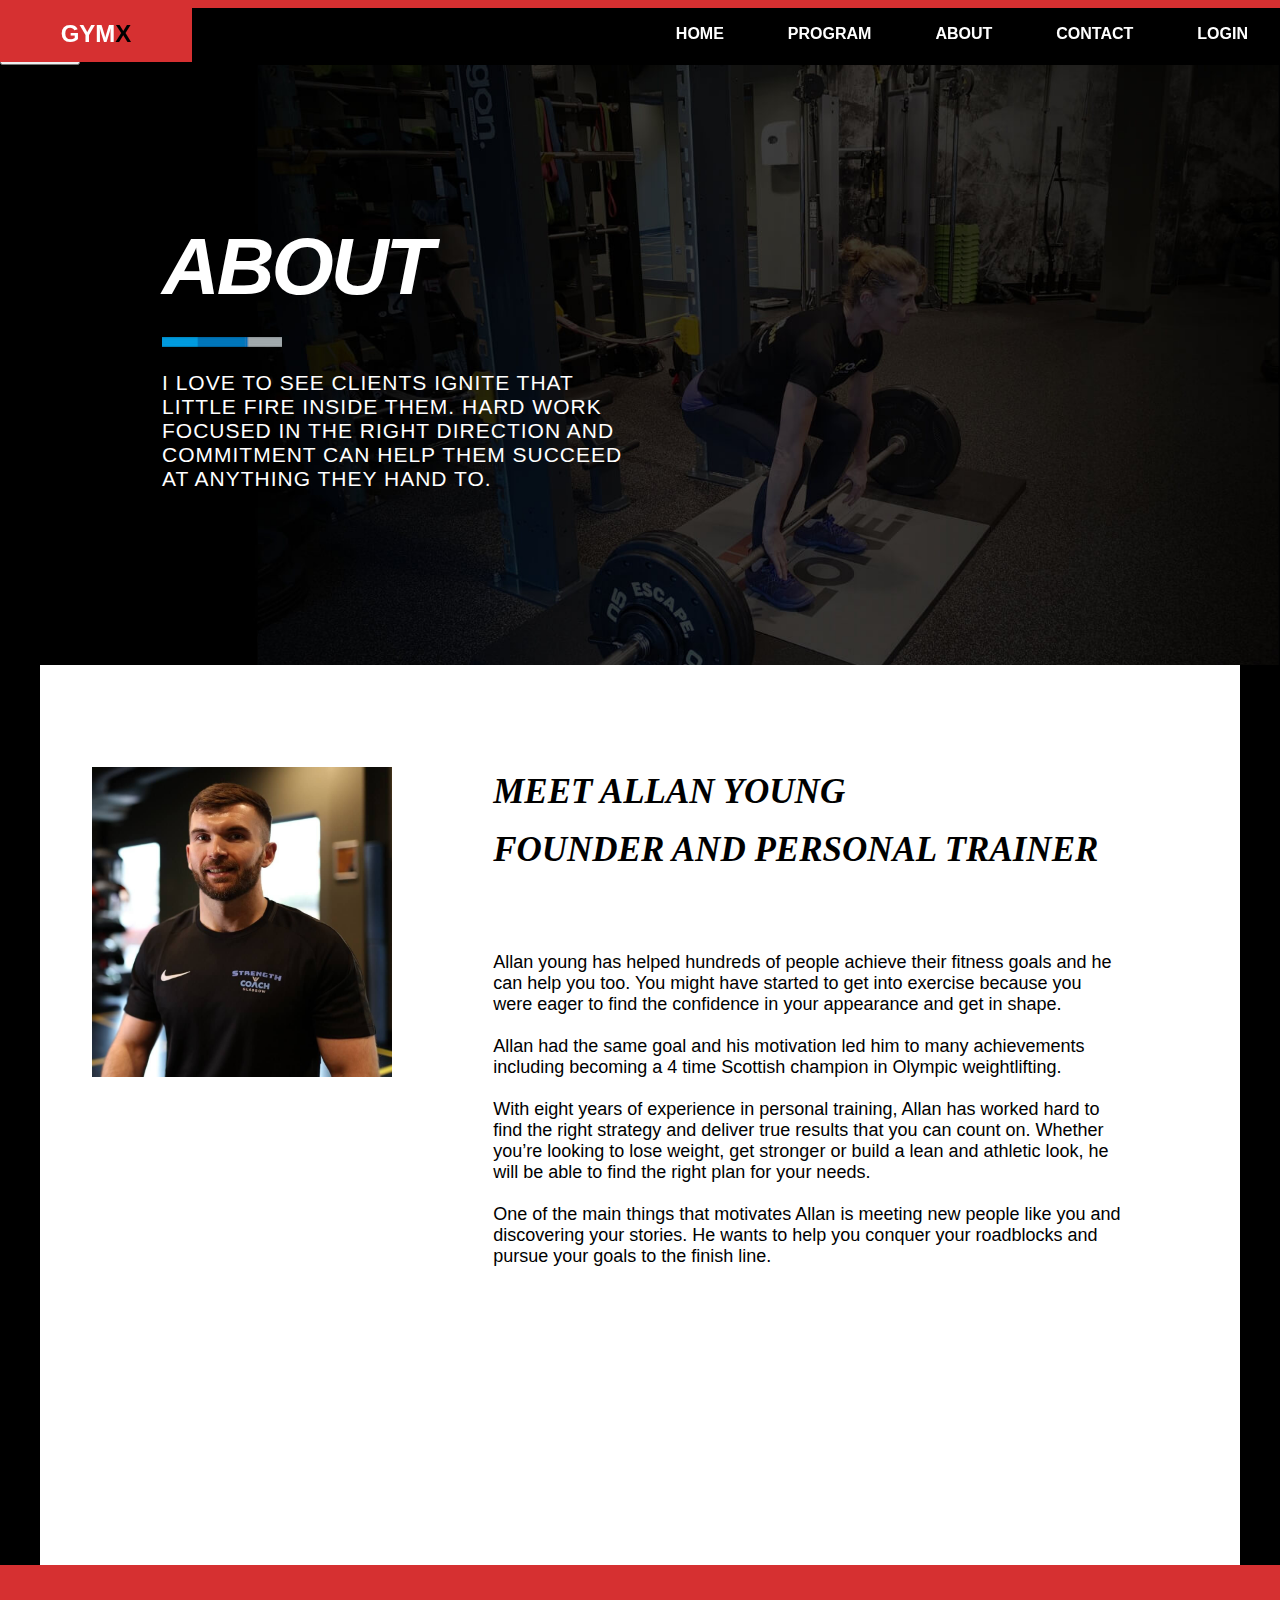
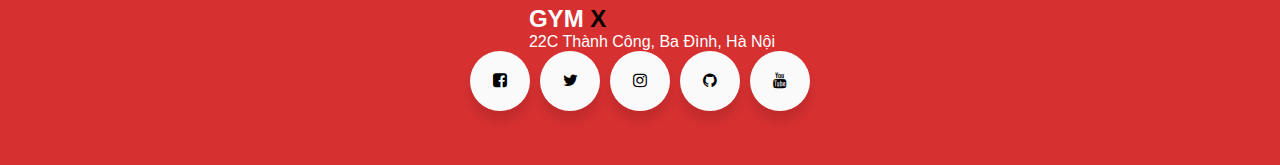
<file: about.html>
<!DOCTYPE html>
<html lang="en">
<head>
    <meta charset="UTF-8">
    <meta http-equiv="X-UA-Compatible" content="IE=edge">
    <meta name="viewport" content="width=device-width, initial-scale=1.0">
    <link rel="stylesheet" href="./assets/css/about.css">
    <link rel="stylesheet" href="https://stackpath.bootstrapcdn.com/font-awesome/4.7.0/css/font-awesome.min.css">
    <title>About</title>
</head>
<body>
    <div class="main">
<!-- -----Header----- -->
        <header>
            <nav>
                <h2 class="logo"></h2>
                <ul>
                    <a href="./index.html"><li>Home</li></a>
                    <a href="./program.html"><li>Program</li></a>
                    <a href="./about.html"><li>About</li></a>
                    <a href="/contact.html"><li>Contact</li></a>
                    <a href="./login.html"><li>Login</li></a>

                </ul>
            </nav>
            <div class="banner">
                <div class="intro">
                    <h2>Be Strong Fitness</h2>
                    <p>Lorem ipsum dolor sit amet, consectetur adipisicing elit, sed do eiusmod.</p>
                    <button class="btn-contact">Contact Now</button>
                </div>
            </div>
        </header>
<!-- -----EndHeader---- -->

<!-- content-about -->

<section id="about">
    <div class="banner-warp">
        <div class="about-container">
    <div class="content-title">
        <div class="table-spacer"></div>
    <table class="about-table">
    <tr class="banner-table">
    <td class="banner-table">
    <h2 class="title-about">About</h2>
    <div class="about-table-image">                       
    <img src="./assets/img/about/ac8b55b81becdeb287fd.jpg">                            
                            </div>
                            <div class="inspire">
                                <p class="inspire-about">I love to see clients ignite that little fire inside them. Hard work focused in
                                    the right direction and commitment can help them succeed at anything they hand to.
                                </p>
                        </td>
                        <td></td>
                    </tr>
                </table>
                <div class="table-spacer"></div>
            </div>
        </div>
    </div>

    <div class="main-wrap">
        <div class="introduce-container">
             <div class="table-spacer"></div>    
             <div class="main-table-big">
                 <table class="main-table">
                        <tr class="content-table">
                            <td class="content-table-image">
                                <div class="content-col-image">
                                    <a>
                                        <img src="./assets/img/about/pexels-photo-841130_1024x1024.jpg" alt="avatar" />
                                    </a>
                                </div>
                            </td>
                            <td class="content-table-main">
                                <div class="title-paragrap">
                                    <h2 class="main-conten-title">
                                        Meet allan young</h2><br />
                                    <h2 class="main-conten-title">
                                        Founder and personal trainer</h2>
                                </div>
                                <div class="content-main">
                                    <span>
                                        Allan young has helped hundreds of people achieve their fitness goals and he 
                                        can help you too. You might have started to get into exercise because you were 
                                        eager to find the confidence in your appearance and get in shape.
                                        <br />
                                        <br />
                                    </span>
                                    <span>
                                        Allan had the same goal and his motivation led him to many achievements 
                                        including becoming a 4 time Scottish champion in Olympic&nbsp;weightlifting.
                                        <br />
                                        <br />
                                    </span>
                                    <span>
                                        With eight years of experience in personal training, Allan has worked hard to 
                                        find the right strategy and deliver true results that you can count on. 
                                        Whether you’re looking to lose weight, get stronger or build a lean and 
                                        athletic look, he will be able to find the right plan for your needs. 
                                        <br />
                                        <br />
                                    </span>
                                    <span>
                                        One of the main things that motivates Allan is meeting new people like you 
                                        and discovering your stories. He wants to help you conquer your roadblocks 
                                        and pursue your goals to the finish line.&nbsp;
                                    </span>
                                </div>
                            </td>
                        </tr>
                    </table>
                </div>   
            </div>
        </div>
    </div>

</section>

<!-- ---footer--- -->
        <div id="footer">
                
            <div class="footer-content">
                <h2 class="logo-footer"> </h2>
            
            <p class="location">
                <i class="fa-solid fa-location-dot"></i>
                22C Thành Công, Ba Đình, Hà Nội
            </p>
           
              </div>
            <div class="social-btn">
                <div class="icon">
                    <div class="icon-social"><i class="fa fa-youtube" id="youtube"></i></div>
                    <span>Youtube</span>
                </div>



                <div class="icon">
                    <div class="icon-social"><i class="fa fa-github" id="github"></i></div>
                    <span>Github</span>
                </div>



                <div class="icon">
                    <div class="icon-social"><i class="fa fa-instagram" id="instagram"></i></div>
                    <span>Instagram</span>
                </div>




                <div class="icon">
                    <div class="icon-social"><i class="fa fa-twitter" id="twitter"></i></div>
                    <span>Twitter</span>
                </div>


                <div class="icon">
                    <div class="icon-social"><i class="fa fa-facebook-square" id="facebook"></i></div>
                    <span>Facebook</span>
                </div>
            </div>




        </div>

        <!-- -----EndFooter---- -->
    </div>

    <!-- js icon -->
    <script>
        let listIcon = document.querySelectorAll('div.icon');
        let spanInIcon = document.querySelectorAll('div.icon span')
        for (let i = 0; i < listIcon.length; i++) {
            listIcon[i].addEventListener('mouseover', (e) => {
                spanInIcon[i].style.display = 'block';
            })
            listIcon[i].addEventListener('mouseout', (e) => {
                spanInIcon[i].style.display = 'none';
            })
        }
    </script>


    </div>
</body>
</html>
</file>
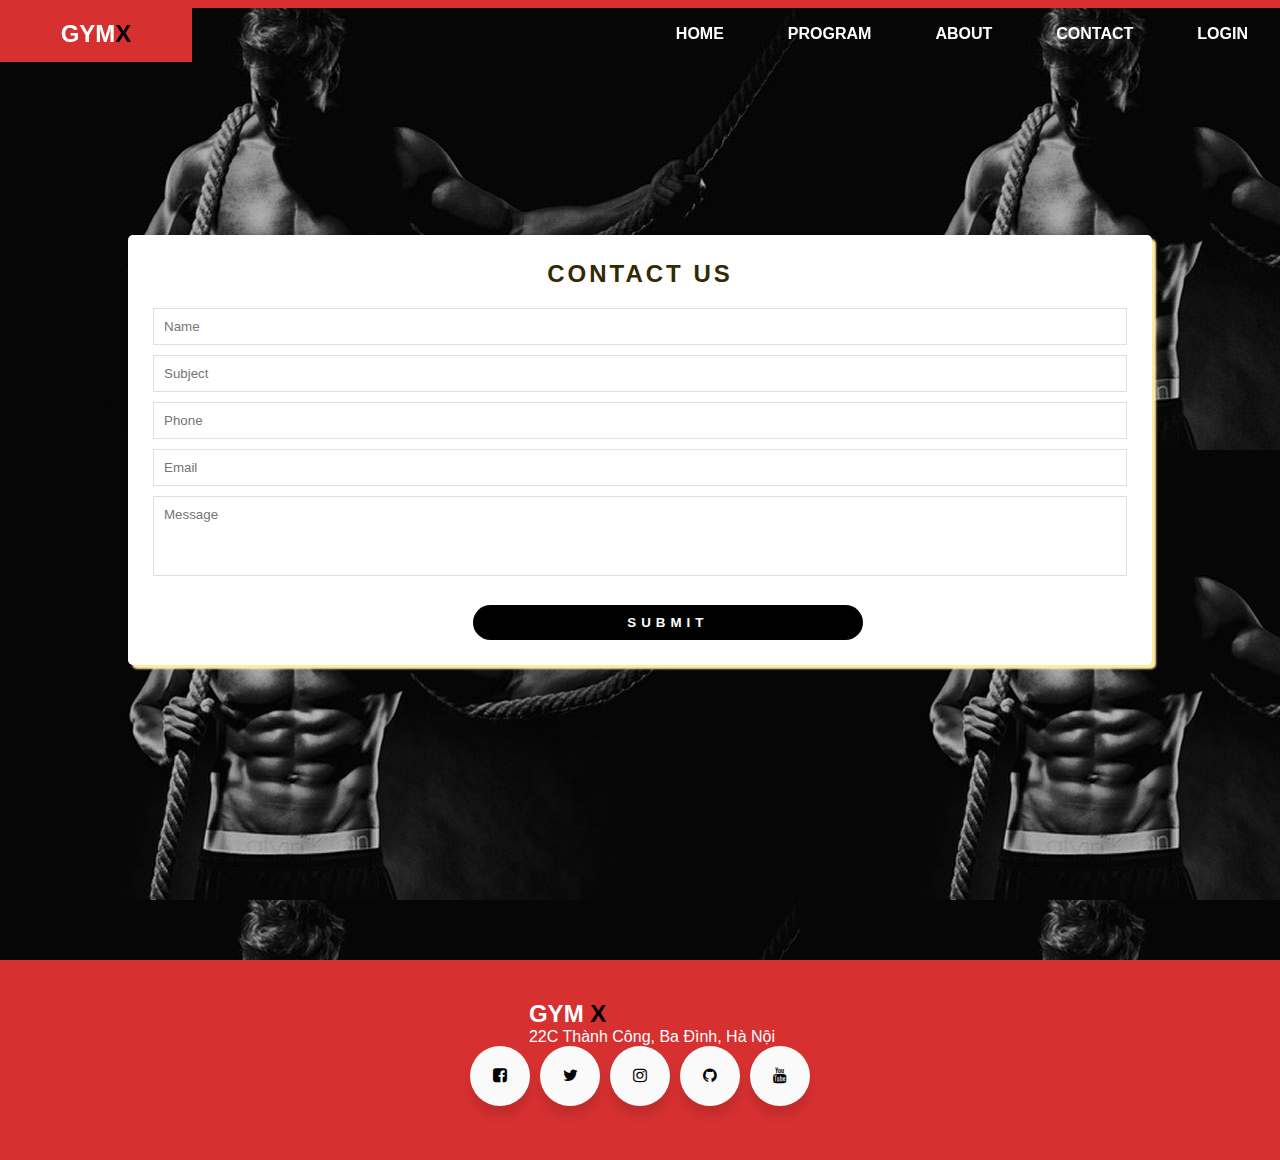
<file: contact.html>
<!DOCTYPE html>
<html lang="en">

<head>
  <meta charset="UTF-8">
  <meta http-equiv="X-UA-Compatible" content="IE=edge">
  <meta name="viewport" content="width=device-width, initial-scale=1.0">
  <title>Document</title>
  <link rel="stylesheet" href="./assets/css/contact.css">
  <link href="https://fonts.googleapis.com/css2?family=Poppins:wght@300;500;600&display=swap" rel="stylesheet">
  <link rel="preconnect" href="https://fonts.gstatic.com">
      <link rel="stylesheet" href="https://cdnjs.cloudflare.com/ajax/libs/font-awesome/5.15.4/css/all.min.css">
      <link href="https://fonts.googleapis.com/css2?family=Poppins:wght@300;500;600&display=swap" rel="stylesheet">
      <link rel="stylesheet" href="https://stackpath.bootstrapcdn.com/font-awesome/4.7.0/css/font-awesome.min.css">
      
</head>
<body>
  <div id="main">
     
      <header>
          <nav>
              <h2 class="logo"></h2>
              <ul>
                  <a href="/index.html"><li>Home</li></a>
                  <a href="/program.html"><li>Program</li></a>
                  <a href="./about.html"><li>About</li></a>
                  <a href="/contact.html"><li>Contact</li></a>
                  <a href="./login.html"><li>Login</li></a>

              </ul>
          </nav>
         
      </header>
      <div class="content">

        <div class="wrapper">
            <h2>Contact us</h2>
            <div id="error_message">
               
            </div>
            <form action="" id="myform" onsubmit = "return validate();">
              <div class="input_field">
                  <input type="text" placeholder="Name" id="name">
              </div>
              <div class="input_field">
                  <input type="text" placeholder="Subject" id="subject">
              </div>
              <div class="input_field">
                  <input type="text" placeholder="Phone" id="phone">
              </div>
              <div class="input_field">
                  <input type="text" placeholder="Email" id="email">
              </div>
              <div class="input_field">
                  <textarea placeholder="Message" id="message"></textarea>
              </div>
              <div class="btn">
                  <input type="submit">
              </div>
            </form>
          </div>
          <script src="./js/contact.js"></script>
      </div>


  <div id="footer">
      
      <div class="footer-content">
          <h2 class="logo-footer"> </h2>
      
      <p class="location">
          <i class="fa-solid fa-location-dot"></i>
          22C Thành Công, Ba Đình, Hà Nội
      </p>
     
        </div>
      <div class="social-btn">
          <div class="icon">
              <div class="icon-social"><i class="fa fa-youtube" id="youtube"></i></div>
              <span>Youtube</span>
          </div>



          <div class="icon">
              <div class="icon-social"><i class="fa fa-github" id="github"></i></div>
              <span>Github</span>
          </div>



          <div class="icon">
              <div class="icon-social"><i class="fa fa-instagram" id="instagram"></i></div>
              <span>Instagram</span>
          </div>




          <div class="icon">
              <div class="icon-social"><i class="fa fa-twitter" id="twitter"></i></div>
              <span>Twitter</span>
          </div>


          <div class="icon">
              <div class="icon-social"><i class="fa fa-facebook-square" id="facebook"></i></div>
              <span>Facebook</span>
          </div>
      </div>




  </div>
</div>

<!-- js icon -->
<script>
  let listIcon = document.querySelectorAll('div.icon');
  let spanInIcon = document.querySelectorAll('div.icon span')
  for (let i = 0; i < listIcon.length; i++) {
      listIcon[i].addEventListener('mouseover', (e) => {
          spanInIcon[i].style.display = 'block';
      })
      listIcon[i].addEventListener('mouseout', (e) => {
          spanInIcon[i].style.display = 'none';
      })
  }
</script>
</body>


</html>
</file>
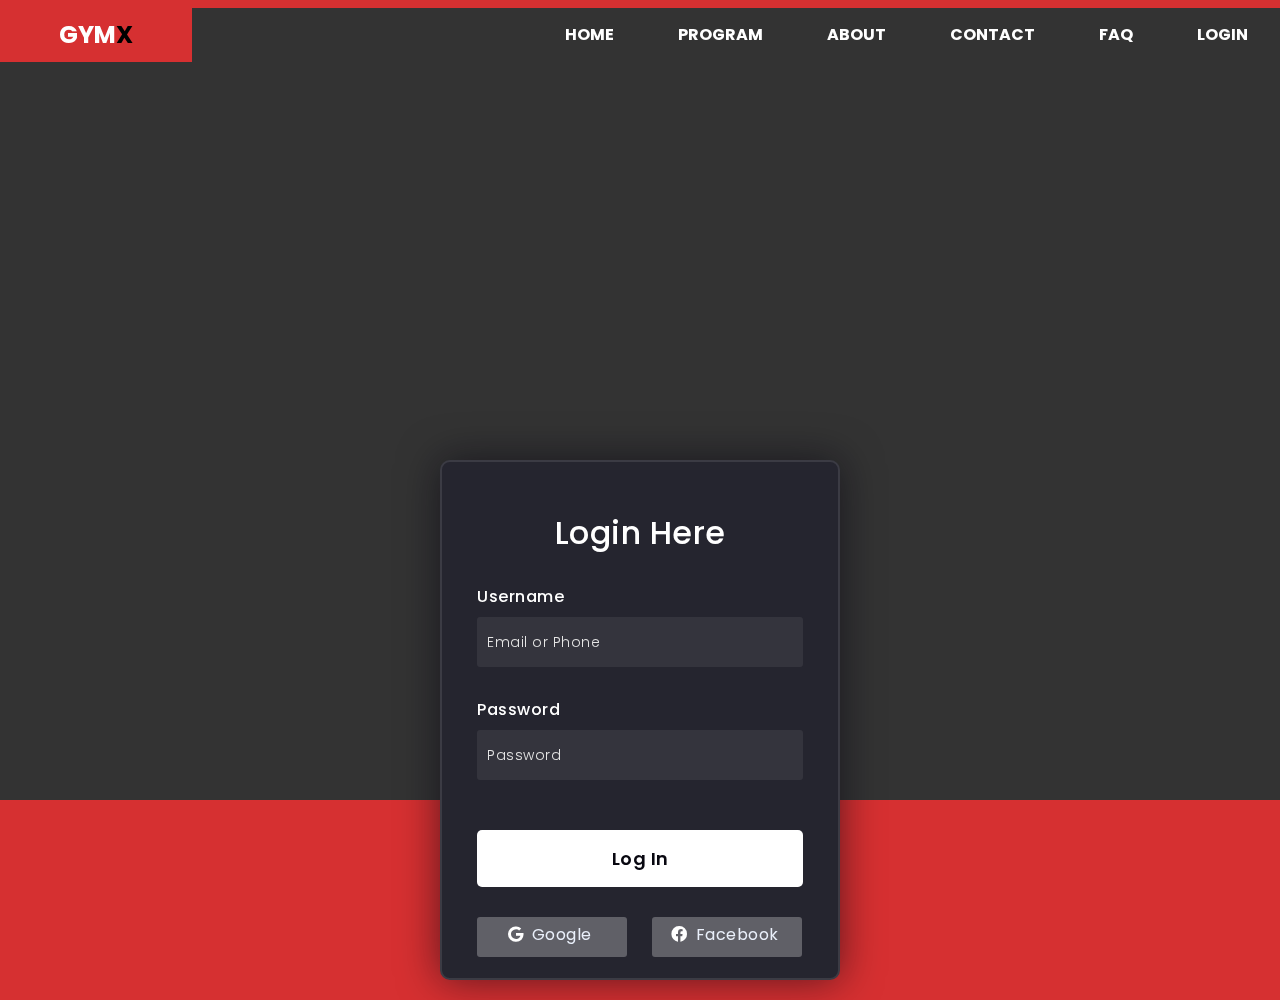
<file: login.html>
<!DOCTYPE html>
<html lang="en">

<head>
  <meta charset="UTF-8">
  <meta http-equiv="X-UA-Compatible" content="IE=edge">
  <meta name="viewport" content="width=device-width, initial-scale=1.0">
  <title>Document</title>
  <link rel="stylesheet" href="./assets/css/login.css">
  <link href="https://fonts.googleapis.com/css2?family=Poppins:wght@300;500;600&display=swap" rel="stylesheet">

  <link rel="preconnect" href="https://fonts.gstatic.com">
      <link rel="stylesheet" href="https://cdnjs.cloudflare.com/ajax/libs/font-awesome/5.15.4/css/all.min.css">
      <link href="https://fonts.googleapis.com/css2?family=Poppins:wght@300;500;600&display=swap" rel="stylesheet">
      <link rel="stylesheet" href="https://stackpath.bootstrapcdn.com/font-awesome/4.7.0/css/font-awesome.min.css">
      
</head>
<body>
  <div id="main">
     
      <header>
          <nav>
              <h2 class="logo"></h2>
              <ul>
                  <a href="/index.html"><li>Home</li></a>
                  <a href="#"><li>Program</li></a>
                  <a href="./about.html"><li>About</li></a>
                  <a href="#"><li>Contact</li></a>
                  <a href="#"><li>FAQ</li></a>
                  <a href="./login.html"><li>Login</li></a>

              </ul>
          </nav>
          <!-- <div class="banner">
              <div class="intro">
                  <h2>Be Strong Fitness</h2>
                  <p>Lorem ipsum dolor sit amet, consectetur adipisicing elit, sed do eiusmod.</p>
                  <button class="btn-contact">Contact Now</button>
              </div>
          </div> -->
      </header>
      
<div class="content">
  <div class="background-login">
    <div class="shape"></div>
</div>
<form>
    <h3>Login Here</h3>

    <label for="username">Username</label>
    <input type="text" placeholder="Email or Phone" id="username">

    <label for="password">Password</label>
    <input type="password" placeholder="Password" id="password">

    <button>Log In</button>
    <div class="social">
      <div class="go"><i class="fab fa-google"></i>  Google</div>
      <div class="fb"><i class="fab fa-facebook"></i>  Facebook</div>
    </div>
</form>


</div>

  <div id="footer">
      
      <div class="footer-content">
          <h2 class="logo-footer"> </h2>
      
      <p class="location">
          <i class="fa-solid fa-location-dot"></i>
          22C Thành Công, Ba Đình, Hà Nội
      </p>
     
        </div>
      <div class="social-btn">
          <div class="icon">
              <div class="icon-social"><i class="fa fa-youtube" id="youtube"></i></div>
              <span>Youtube</span>
          </div>



          <div class="icon">
              <div class="icon-social"><i class="fa fa-github" id="github"></i></div>
              <span>Github</span>
          </div>



          <div class="icon">
              <div class="icon-social"><i class="fa fa-instagram" id="instagram"></i></div>
              <span>Instagram</span>
          </div>




          <div class="icon">
              <div class="icon-social"><i class="fa fa-twitter" id="twitter"></i></div>
              <span>Twitter</span>
          </div>


          <div class="icon">
              <div class="icon-social"><i class="fa fa-facebook-square" id="facebook"></i></div>
              <span>Facebook</span>
          </div>
      </div>




  </div>
</div>

<!-- js icon -->
<script>
  let listIcon = document.querySelectorAll('div.icon');
  let spanInIcon = document.querySelectorAll('div.icon span')
  for (let i = 0; i < listIcon.length; i++) {
      listIcon[i].addEventListener('mouseover', (e) => {
          spanInIcon[i].style.display = 'block';
      })
      listIcon[i].addEventListener('mouseout', (e) => {
          spanInIcon[i].style.display = 'none';
      })
  }
</script>
</body>


</html>
</file>
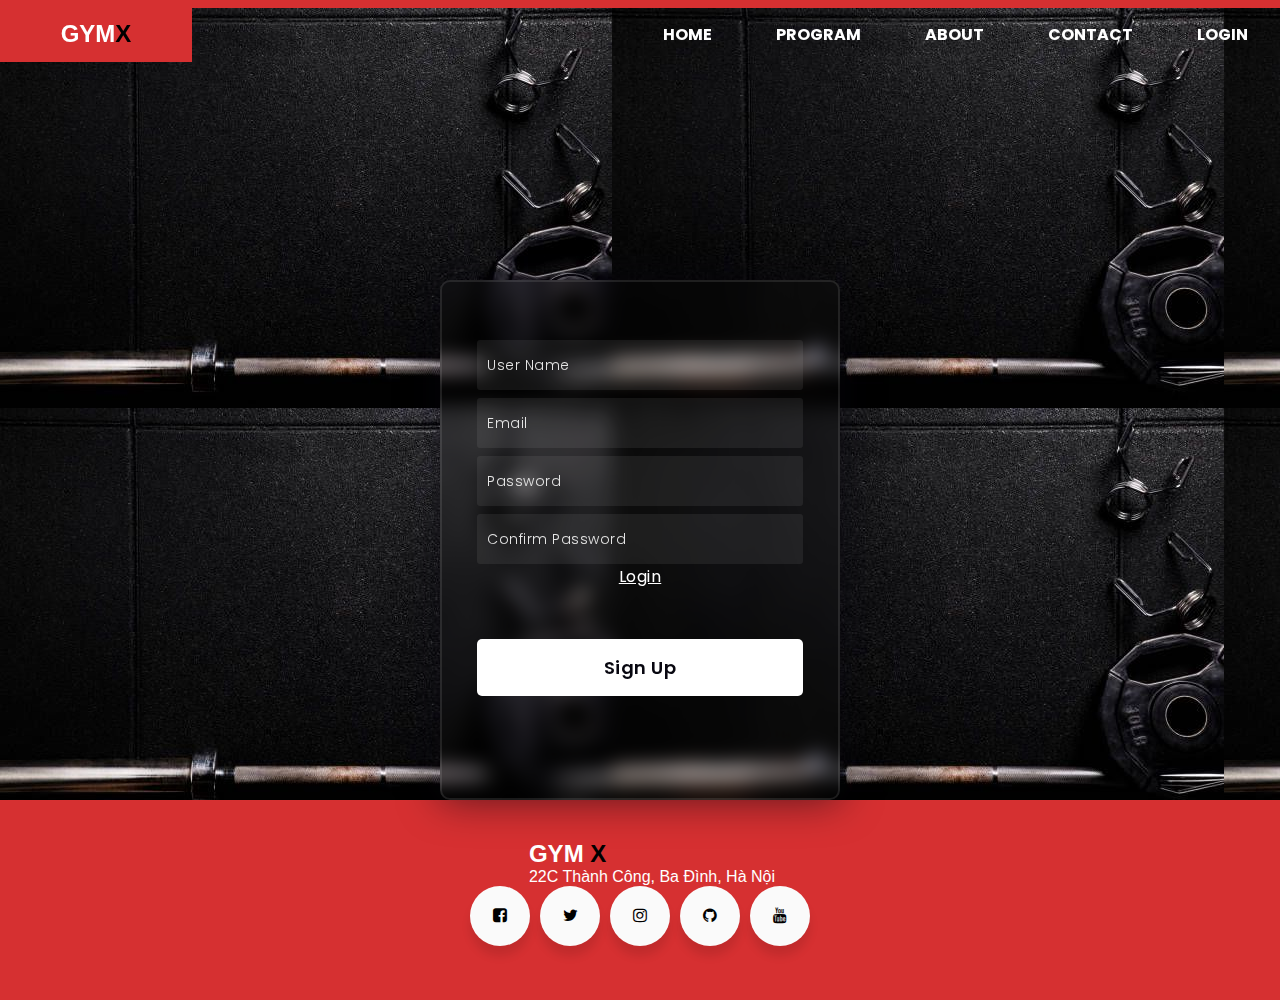
<file: signup.html>
<!DOCTYPE html>
<html lang="en">

<head>
  <meta charset="UTF-8">
  <meta http-equiv="X-UA-Compatible" content="IE=edge">
  <meta name="viewport" content="width=device-width, initial-scale=1.0">
  <title>Document</title>
  <link href="https://fonts.googleapis.com/css2?family=Poppins:wght@300;500;600&display=swap" rel="stylesheet">
  <link rel="stylesheet" href="./assets/css/signup.css" />
  <link rel="preconnect" href="https://fonts.gstatic.com">
      <link rel="stylesheet" href="https://cdnjs.cloudflare.com/ajax/libs/font-awesome/5.15.4/css/all.min.css">
      <link href="https://fonts.googleapis.com/css2?family=Poppins:wght@300;500;600&display=swap" rel="stylesheet">
      <link rel="stylesheet" href="https://stackpath.bootstrapcdn.com/font-awesome/4.7.0/css/font-awesome.min.css">
      
</head>
<body>
  <div id="main">
     
      <header>
          <nav>
              <h2 class="logo"></h2>
              <ul>
                  <a href="/index.html"><li>Home</li></a>
                  <a href="/program.html"><li>Program</li></a>
                  <a href="./about.html"><li>About</li></a>
                  <a href="/contact.html"><li>Contact</li></a>
                  <a href="./login.html"><li>Login</li></a>

              </ul>
          </nav>
         
      </header>
      <div class="content">

        <div class="wapper">
            <div class="wapper-heading">
              <h1>Sign Up</h1>
            </div>
            <form onsubmit="signup()">
              <div class="input__field">
                <input id="username" type="text" placeholder="User Name" />
              </div>
      
              <div class="input__field">
                <input id="email" type="text" placeholder="Email" />
              </div>
              <div class="input__field">
                <input id="password" type="password" placeholder="Password" />
              </div>
              <div class="input__field">
                <input id="password" type="password" placeholder="Confirm Password" />
              </div>
              <a href="login.html" class="login-link">Login</a>
              <button id="btnSignup" class="btn">Sign Up</button>
            </form>
          </div>
          <script src="./js/login.js"></script>
      </div>


  <div id="footer">
      
      <div class="footer-content">
          <h2 class="logo-footer"> </h2>
      
      <p class="location">
          <i class="fa-solid fa-location-dot"></i>
          22C Thành Công, Ba Đình, Hà Nội
      </p>
     
        </div>
      <div class="social-btn">
          <div class="icon">
              <div class="icon-social"><i class="fa fa-youtube" id="youtube"></i></div>
              <span>Youtube</span>
          </div>



          <div class="icon">
              <div class="icon-social"><i class="fa fa-github" id="github"></i></div>
              <span>Github</span>
          </div>



          <div class="icon">
              <div class="icon-social"><i class="fa fa-instagram" id="instagram"></i></div>
              <span>Instagram</span>
          </div>




          <div class="icon">
              <div class="icon-social"><i class="fa fa-twitter" id="twitter"></i></div>
              <span>Twitter</span>
          </div>


          <div class="icon">
              <div class="icon-social"><i class="fa fa-facebook-square" id="facebook"></i></div>
              <span>Facebook</span>
          </div>
      </div>




  </div>
</div>

<!-- js icon -->
<script>
  let listIcon = document.querySelectorAll('div.icon');
  let spanInIcon = document.querySelectorAll('div.icon span')
  for (let i = 0; i < listIcon.length; i++) {
      listIcon[i].addEventListener('mouseover', (e) => {
          spanInIcon[i].style.display = 'block';
      })
      listIcon[i].addEventListener('mouseout', (e) => {
          spanInIcon[i].style.display = 'none';
      })
  }
</script>
</body>


</html>
</file>
<file: assets/css/style.css>
@import url('https://fonts.googleapis.com/css2?family=Open+Sans:wght@300;400;600&display=swap');
*{
    padding: 0;
    margin: 0;
    box-sizing: border-box;
}
html{
    font-family: Arial, Helvetica, sans-serif;
}

.clear{
    clear: both;
}
:root{
    --clr-neutral-900:hsl(207 19% 9%);
    --clr-neutral-100:hsl(0 0% 100%);
    --clr-accent-400:hsl(142 90% 61%);
    --primary-color: #d63031;
    --orange: #292828;
    --secondary-color: #636e72;
    --font: 'Poppins', sans-serif;
}
.text-while{
    color: #fff !important;
}
#main{


}
.btn{
	padding: .6rem .8rem;
	text-transform: uppercase;
	font-family: var(--font);
	background: var(--primary-color);
	color: white;
	font-size: 16px;
	text-decoration: none;
	outline: none;
	border: 2px solid var(--primary-color);
	transition: .3s;
	cursor: pointer;
}
.btn:hover{
	background: transparent;
}
body{
	background: black;
	font-family: var(--font);
}

nav{
	position: fixed;
	width: 100vw;
	height: 60px;
	border-top: .5rem solid var(--primary-color);
	display: flex;
	justify-content: space-between;
	align-items: center;
	z-index: 999999;
}

.logo{
	display: flex;
	justify-content: center;
	align-items: center;
	height: 55px;
	width: 15%;
	font-weight: 700;
	background: var(--primary-color);
    cursor: pointer;
}

.logo::before{
	content: "GYM";
	color: white;
}
.logo::after{
	content: "X";
	color: black;
}

ul{
	display: flex;
	align-items: center;
	height: 60px;
}

ul a{
	text-decoration: none;
	color: white;
	margin: 0 2rem;
	text-transform: uppercase;
	font-family: var(--font);
	font-weight: 700;
	font-size: 16px;
}
ul li{
	list-style: none;
}
ul a:hover{
	color: var(--primary-color);
}

.banner{
	background: url(/assets/img/slider/banner2.jpg);
	background-size: cover;
	background-position: center;
	background-repeat: no-repeat;
	background-attachment: fixed;
	height: 85vh;
}

.intro{
	position: absolute;
	top: 30%;
	left: 10%;
	color: white;
}

.intro h2,p{
	display: block;
	width: 75%;
}

.intro h2{
	text-transform: uppercase;
	letter-spacing: 2px;
	font-size: 30px;
}
.btn-contact{
	padding: .6rem .8rem;
	text-transform: uppercase;
	font-family: var(--font);
	background: var(--primary-color);
	color: white;
	font-size: 16px;
	text-decoration: none;
	outline: none;
	border: 2px solid var(--primary-color);
	transition: .3s;
	cursor: pointer;
}
.btn-contact:hover{
	background: transparent;
}

/* about slider-2 */
.about .row{
    min-height: 100vh;
    display: flex;
    align-items: center;
    justify-content: center;
    flex-wrap: wrap;
    padding-top: 1rem;
    background-color: var(--orange);
}

.about .row .image{
    flex: 1 1 40rem;
    padding:2rem;
}

.about .row .image img{
    height:100%;
    width:100%;
    object-fit: cover;
}

.about .row .content{
    flex: 1 1 40rem;
    padding:2rem;
}

.about .row .content h3{
    color:rgb(255, 254, 254);
    font-size: 2rem;
    margin-right: 27rem;
}

.about .row .content p{
    color:rgb(255, 255, 255);
    font-size: 1rem;
    padding:1rem 0;
    text-align: left;
}
.btn-slider{
    cursor: pointer;
    border:.2rem solid var(--primary-color);
    background:var(--primary-color);
    padding:.2rem 1rem; 
    margin-top: 1rem;
    position: relative;
    z-index: 0;
    font-size: 1.5rem;
}

.btn-slider::before{
    content: '';
    position: absolute;
    top:0; left: 0;
    height:100%;
    width:100%;
    background:black;
    z-index: -1;
    clip-path: circle(0% at 0% 0%);
    transition: .3s;
}

.btn-slider:hover::before{
    clip-path: circle(100%);
}

.btn-slider:hover{
    color:#fff;
}




/* end about slider 2 */



#content{
    text-align: center;
}






/* card */
.row-card{
	display: flex;
	justify-content: center;
}


.card{
	width: 33.3%;
	height: 250px;
	display: flex;
	justify-content: center;
	flex-direction: column;
	align-items: center;
    
}
.card h2{
	text-transform: uppercase;
}


body {
    display: flex;
    justify-content: center;
    align-items: center;
    flex-wrap: wrap;
    min-height: 100vh;
    background: #060c21;
}
.main-box{
    display: flex;
    justify-content: space-between;
    background-color: rgb(21, 20, 20);
}
.box {
 
    position: relative;
    width: 300px;
    height: 300px;
    display: flex;
    justify-content: center;
    align-items: center;
    margin: 40px;
    background: #060c21; 
    transition: .5s;
    cursor: pointer;
    
}

.box:hover {
    height: 400px;
}

.box .imgBx {
  overflow: hidden;
    position: absolute;
    top: 0;
    left: 0;
    width: 100%;
    height: 100%;
    padding: 10px;
    box-sizing: border-box;
}

.box .imgBx img {
    max-width: 100%;
    opacity: .3;
    transition: .5s; 
}

.box:hover .imgBx img {
    opacity: 1;  
}

.box:before {
    content: "";
    position: absolute;
    top: -2px;
    left: -2px;
    right: -2px;
    bottom: -2px;
    background: #fff;
    z-index: -1;

}

.box:after {
    content: "";
    position: absolute;
    top: -2px;
    left: -2px;
    right: -2px;
    bottom: -2px;
    background: #fff;
    z-index: -2;
    filter: blur(40px);

}

.box:before,
.box:after   {  
    background: linear-gradient(235deg, #2196f3, #010615, #F00000);
}

.box:nth-child(2):before,
.box:nth-child(2):after { 
    background: linear-gradient(235deg, #2196f3, #010615, #F00000);
}

.box:nth-child(3):before,
.box:nth-child(3):after  { 
    background: linear-gradient(235deg, #772aff, #010615, #2196f3);
}

.box .content {
    position: absolute;
    bottom: 0;
    left: 10px;
    right: 10px;
    bottom: 10px;
    height: 90px;
    background: rgba(0,0,0,.04);
    display: flex;
    justify-content: center;
    align-items: center;
    opacity: 0;
    transition: 0.5s;
}

.box:hover .content {
    opacity: 1;
}

.box .content h2 {
  font-size: 20px;
  color: #fff;
  font-weight: 500;
  line-height: 20px;
  letter-spacing: 1px;
  text-transform: uppercase;
}

.box .content h2 span {
  font-size: 14px;
  color: #fff;
  font-weight: 200;
  letter-spacing: 2px;
}  

/* end car*/

/* begin trainer */
.trainer{
    min-height: 100vh;
    text-align: center;
    background:#333;
}

.trainer .heading{
    color:#fff;
}

.trainer .box-container{
    display: flex;
    align-items: center;
    justify-content: center;
    flex-wrap: wrap;
}

.trainer .box-container .box-coach{
    height:30rem;
    margin:1.5rem 1rem;
    width:20rem;
    border:.5rem solid var(--orange);
    overflow: hidden;
    position: relative;
    box-shadow: 0 .3rem .5rem #000;
    cursor: pointer;
}

.trainer .box-container .box-coach img{
    height:100%;
    width: 100%;
    object-fit: cover;
}

.trainer .box-container .box-coach .info{
    color:#333;
    background:#fff;
    border-top:.5rem solid var(--orange);
    position: absolute;
    bottom: 0; left: 0;
    font-size: 2rem;
    width:100%;
    padding:1rem 0;
}

.trainer .box-container .box-coach .share{
    position: absolute;
    transition: all .3s linear;
    top:1rem; right: -100%;
    display: flex;
    flex-flow: column;
}

.trainer .box-container .box-coach:hover .share{
    right:0;
}

.trainer .box-container .box-coach .share a{
    height:4rem;
    width:4.5rem;
    line-height: 4rem;
    color:#333;
    font-size: 2rem;
    background:#fff;
    margin:.5rem 1rem;
}

.trainer .box-container .box-coach .share a:hover{
    background:var(--orange);
    color:#fff;
}
/* end trainer */




/* begin service */

.service{
    min-height: 100vh;
    text-align: center;
    margin-top: 1rem;
}

.service .box-container{
    display: flex;
    align-items: center;
    justify-content: center;
    flex-wrap: wrap;
}

.service .box-container .box{
    height:20rem;
    width:20rem;
    margin:1rem;
    overflow: hidden;
    position: relative;
    cursor: pointer;
}

.service .box-container .box img{
    height:100%;
    width:100%;
    object-fit: cover;
}

.service .box-container .box .info{
    height:90%;
    width:90%;
    position: absolute;
    top:50%; left:50%;
    transform: translate(-50%, -50%) scale(0);
    background:#fff;
    display: flex;
    align-items: center;
    justify-content: center;
    flex-flow: column;
    transition: all .3s linear;
}

.service .box-container .box:hover .info{
    transform: translate(-50%, -50%) scale(1);

}

.service .box-container .box .info h3{
    font-size: 2rem;
    color:#333;
}

.service .box-container .box .info p{
    font-size: 1rem;
    color:#666;
    
}
.btn-service{
    cursor: pointer;
    border:.2rem solid var(--orange);
    color:var(--orange);
    background:none;
    padding:.3rem 2rem;
    margin-top: 1rem;
    position: relative;
    z-index: 0;
    font-size: 2rem;
    margin-bottom: 2rem;
}
.btn-service::before{
    content: '';
    position: absolute;
    top:0; left: 0;
    height:100%;
    width:100%;
    background:black;
    z-index: -1;
    clip-path: circle(0% at 0% 0%);
    transition: .3s;
}

.btn-service:hover::before{
    clip-path: circle(100%);
}

.btn-service:hover{
    color:#fff;
}

/* end service */

/* plan begin */
.plan{
    min-height: 100vh;
    text-align: center;
    background:#eee;
   
    
}

.plan .box-plan{
    display: flex;
    align-items: center;
    justify-content: center;
    flex-wrap: wrap;
}

.plan .box-plan .box-price{
    background:#fff;
    margin:2rem;
    width:23rem;
    height: 35rem;
    box-shadow: 0 .3rem .5rem rgba(0,0,0,.3);
    transition: all .2s linear;
    
}

.plan .box-plan .box-price:hover{
    transform: scale(1.04);
}

.plan .box-plan .box-price .title{
    font-size: 2.5rem;
    background:black;
    color:#fff;
    padding:1rem 0;
}

.plan .box-plan .box-price .price{
    font-size: 2.5rem;
    color:#333;
    padding-top:1rem;
}

.plan .box-plan .box-price .price span{
    font-size: 1.5rem;
}

.plan .box-plan .box-price .month{
    font-size: 2rem;
    color:#666;
}

.plan .box-plan .box-price ul{
    margin:1rem 5rem;
    list-style: none;
    display: flex;
    flex-direction: column;
    
}

.plan .box-plan .box-price ul li{
    text-align: left;
    padding:.2rem 3px;
    font-size: 1.25rem;
    color:#333;
}

.plan .box-plan .box-price ul li i{
    color:black;
    padding:0 .5rem;
}

.plan .box-plan .box-price .btn-plan{
    margin-bottom: 2rem;
    color: rgb(0, 0, 0);
    cursor: pointer;
    border:.2rem solid rgb(0, 0, 0);
    background:none;
    padding:.2rem 1rem;
    margin-top: 13rem;
    position: relative;
    z-index: 0;
    font-size: 1.5rem;
}
.plan .box-plan .box-price .btn-plan:hover{
    color: rgb(255, 255, 255);
    background-color:  rgb(255, 13, 13);
    text-align: center;
}

/* end plan */

/* register */

.register{
    min-height: 90vh;
    text-align: center;
    background:#000;
    padding-bottom: 3rem;
    padding-top: 3rem;
}

.register .heading{
    color:#fff;
    font-size: 35px;
}

.register form{
    width:70%;
    margin:0 auto;
}

.register form .inputBox{
    display: flex;
    justify-content: space-between;
    flex-wrap: wrap;
}

.register form .inputBox input, textarea{
    height:3rem;
    width:48%;
    background:#111;
    color:#fff;
    padding:0 1rem;
    margin:1rem 0;
    font-size: 1rem;
    border:none;
}

.register form .inputBox input:focus, textarea:focus{
    background:#222;
}

.register form textarea{
    height:20rem;
    resize: none;
    padding:1rem;
    width:100%;
}
.register form .btn{
    color: white;
    cursor: pointer;
    border:.2rem solid rgb(255, 13, 13);
    background:none;
    padding:.2rem 1rem;
    margin-top: 1rem;
    position: relative;
    z-index: 0;
    font-size: 1.5rem;
}

.register form .btn:hover{
    background:rgb(255, 0, 0);
}
/* end register */
 
#footer{
    background-color: var(--primary-color);
    width: 100%;
    height: 200px;
    padding-top: 40px;
    place-items: center;
}
.logo-footer::before{
	content: "GYM";
	color: rgb(255, 255, 255);
}
.logo-footer::after{
	content:"X";
	color: rgb(0, 0, 0);
}

.footer-content{
    margin-left: 1.5rem;
}
.footer-content>h2{
    color: white;
}
.fa-solid{
    color: white;
}
.location{
    color: white;
}
 .social-btn .icon{
    display: flex;
    align-items: center;
    width: 60px;
    height: 60px;
    float: right;
    overflow: hidden;
    margin: 0 5px;
    background: rgb(250, 250, 250);
    border-radius: 50px;
    cursor: pointer;
    box-shadow: 0px 10px 10px rgba(0, 0, 0, 0.1);
    transition:all 0.3s ease-out ;

    
}
.social-btn .icon span{
display: none;
}

.social-btn .icon:hover {
    width: 150px;
}
.social-btn .icon:hover .social-btn .icon span{
   display: block;
}
.social-btn .icon .icon-social{
    
    display: inline-block;
    width: 60px;
    height: 60px;
    text-align: center;
    border-radius: 50px;
    box-sizing: border-box;
    line-height: 60px;
    transition:all 0.3s ease-out ;
}
.social-btn .icon:nth-child(5):hover .icon-social{
    background: #4267B2;
}
.social-btn .icon:nth-child(4):hover .icon-social{
    background: #1DA1F2;
}
.social-btn .icon:nth-child(3):hover .icon-social{
    background: #E1306C;
}
.social-btn .icon:nth-child(2):hover .icon-social{
    background: #333;
}
.social-btn .icon:nth-child(1):hover .icon-social{
    background: #FF0000;
}


.social-btn .icon .icon-social .i{
    font-size: 25px;
    line-height: 60px;
    transition:all 0.3s ease-out ;
}
.social-btn .icon:hover .icon-social .i{
    color:#fff ;
}
.social-btn .icon .span{
    font-size: 20px;
    font-weight: 500;
    line-height: 60px;
    margin-left: 10px;
    transition:all 0.3s ease-out ;
}
</file>
<file: assets/themify-icons/themify-icons.css>
@font-face {
	font-family: 'themify';
	src:url('fonts/themify.eot?-fvbane');
	src:url('fonts/themify.eot?#iefix-fvbane') format('embedded-opentype'),
		url('fonts/themify.woff?-fvbane') format('woff'),
		url('fonts/themify.ttf?-fvbane') format('truetype'),
		url('fonts/themify.svg?-fvbane#themify') format('svg');
	font-weight: normal;
	font-style: normal;
}

[class^="ti-"], [class*=" ti-"] {
	font-family: 'themify';
	speak: none;
	font-style: normal;
	font-weight: normal;
	font-variant: normal;
	text-transform: none;
	line-height: 1;

	/* Better Font Rendering =========== */
	-webkit-font-smoothing: antialiased;
	-moz-osx-font-smoothing: grayscale;
}

.ti-wand:before {
	content: "\e600";
}
.ti-volume:before {
	content: "\e601";
}
.ti-user:before {
	content: "\e602";
}
.ti-unlock:before {
	content: "\e603";
}
.ti-unlink:before {
	content: "\e604";
}
.ti-trash:before {
	content: "\e605";
}
.ti-thought:before {
	content: "\e606";
}
.ti-target:before {
	content: "\e607";
}
.ti-tag:before {
	content: "\e608";
}
.ti-tablet:before {
	content: "\e609";
}
.ti-star:before {
	content: "\e60a";
}
.ti-spray:before {
	content: "\e60b";
}
.ti-signal:before {
	content: "\e60c";
}
.ti-shopping-cart:before {
	content: "\e60d";
}
.ti-shopping-cart-full:before {
	content: "\e60e";
}
.ti-settings:before {
	content: "\e60f";
}
.ti-search:before {
	content: "\e610";
}
.ti-zoom-in:before {
	content: "\e611";
}
.ti-zoom-out:before {
	content: "\e612";
}
.ti-cut:before {
	content: "\e613";
}
.ti-ruler:before {
	content: "\e614";
}
.ti-ruler-pencil:before {
	content: "\e615";
}
.ti-ruler-alt:before {
	content: "\e616";
}
.ti-bookmark:before {
	content: "\e617";
}
.ti-bookmark-alt:before {
	content: "\e618";
}
.ti-reload:before {
	content: "\e619";
}
.ti-plus:before {
	content: "\e61a";
}
.ti-pin:before {
	content: "\e61b";
}
.ti-pencil:before {
	content: "\e61c";
}
.ti-pencil-alt:before {
	content: "\e61d";
}
.ti-paint-roller:before {
	content: "\e61e";
}
.ti-paint-bucket:before {
	content: "\e61f";
}
.ti-na:before {
	content: "\e620";
}
.ti-mobile:before {
	content: "\e621";
}
.ti-minus:before {
	content: "\e622";
}
.ti-medall:before {
	content: "\e623";
}
.ti-medall-alt:before {
	content: "\e624";
}
.ti-marker:before {
	content: "\e625";
}
.ti-marker-alt:before {
	content: "\e626";
}
.ti-arrow-up:before {
	content: "\e627";
}
.ti-arrow-right:before {
	content: "\e628";
}
.ti-arrow-left:before {
	content: "\e629";
}
.ti-arrow-down:before {
	content: "\e62a";
}
.ti-lock:before {
	content: "\e62b";
}
.ti-location-arrow:before {
	content: "\e62c";
}
.ti-link:before {
	content: "\e62d";
}
.ti-layout:before {
	content: "\e62e";
}
.ti-layers:before {
	content: "\e62f";
}
.ti-layers-alt:before {
	content: "\e630";
}
.ti-key:before {
	content: "\e631";
}
.ti-import:before {
	content: "\e632";
}
.ti-image:before {
	content: "\e633";
}
.ti-heart:before {
	content: "\e634";
}
.ti-heart-broken:before {
	content: "\e635";
}
.ti-hand-stop:before {
	content: "\e636";
}
.ti-hand-open:before {
	content: "\e637";
}
.ti-hand-drag:before {
	content: "\e638";
}
.ti-folder:before {
	content: "\e639";
}
.ti-flag:before {
	content: "\e63a";
}
.ti-flag-alt:before {
	content: "\e63b";
}
.ti-flag-alt-2:before {
	content: "\e63c";
}
.ti-eye:before {
	content: "\e63d";
}
.ti-export:before {
	content: "\e63e";
}
.ti-exchange-vertical:before {
	content: "\e63f";
}
.ti-desktop:before {
	content: "\e640";
}
.ti-cup:before {
	content: "\e641";
}
.ti-crown:before {
	content: "\e642";
}
.ti-comments:before {
	content: "\e643";
}
.ti-comment:before {
	content: "\e644";
}
.ti-comment-alt:before {
	content: "\e645";
}
.ti-close:before {
	content: "\e646";
}
.ti-clip:before {
	content: "\e647";
}
.ti-angle-up:before {
	content: "\e648";
}
.ti-angle-right:before {
	content: "\e649";
}
.ti-angle-left:before {
	content: "\e64a";
}
.ti-angle-down:before {
	content: "\e64b";
}
.ti-check:before {
	content: "\e64c";
}
.ti-check-box:before {
	content: "\e64d";
}
.ti-camera:before {
	content: "\e64e";
}
.ti-announcement:before {
	content: "\e64f";
}
.ti-brush:before {
	content: "\e650";
}
.ti-briefcase:before {
	content: "\e651";
}
.ti-bolt:before {
	content: "\e652";
}
.ti-bolt-alt:before {
	content: "\e653";
}
.ti-blackboard:before {
	content: "\e654";
}
.ti-bag:before {
	content: "\e655";
}
.ti-move:before {
	content: "\e656";
}
.ti-arrows-vertical:before {
	content: "\e657";
}
.ti-arrows-horizontal:before {
	content: "\e658";
}
.ti-fullscreen:before {
	content: "\e659";
}
.ti-arrow-top-right:before {
	content: "\e65a";
}
.ti-arrow-top-left:before {
	content: "\e65b";
}
.ti-arrow-circle-up:before {
	content: "\e65c";
}
.ti-arrow-circle-right:before {
	content: "\e65d";
}
.ti-arrow-circle-left:before {
	content: "\e65e";
}
.ti-arrow-circle-down:before {
	content: "\e65f";
}
.ti-angle-double-up:before {
	content: "\e660";
}
.ti-angle-double-right:before {
	content: "\e661";
}
.ti-angle-double-left:before {
	content: "\e662";
}
.ti-angle-double-down:before {
	content: "\e663";
}
.ti-zip:before {
	content: "\e664";
}
.ti-world:before {
	content: "\e665";
}
.ti-wheelchair:before {
	content: "\e666";
}
.ti-view-list:before {
	content: "\e667";
}
.ti-view-list-alt:before {
	content: "\e668";
}
.ti-view-grid:before {
	content: "\e669";
}
.ti-uppercase:before {
	content: "\e66a";
}
.ti-upload:before {
	content: "\e66b";
}
.ti-underline:before {
	content: "\e66c";
}
.ti-truck:before {
	content: "\e66d";
}
.ti-timer:before {
	content: "\e66e";
}
.ti-ticket:before {
	content: "\e66f";
}
.ti-thumb-up:before {
	content: "\e670";
}
.ti-thumb-down:before {
	content: "\e671";
}
.ti-text:before {
	content: "\e672";
}
.ti-stats-up:before {
	content: "\e673";
}
.ti-stats-down:before {
	content: "\e674";
}
.ti-split-v:before {
	content: "\e675";
}
.ti-split-h:before {
	content: "\e676";
}
.ti-smallcap:before {
	content: "\e677";
}
.ti-shine:before {
	content: "\e678";
}
.ti-shift-right:before {
	content: "\e679";
}
.ti-shift-left:before {
	content: "\e67a";
}
.ti-shield:before {
	content: "\e67b";
}
.ti-notepad:before {
	content: "\e67c";
}
.ti-server:before {
	content: "\e67d";
}
.ti-quote-right:before {
	content: "\e67e";
}
.ti-quote-left:before {
	content: "\e67f";
}
.ti-pulse:before {
	content: "\e680";
}
.ti-printer:before {
	content: "\e681";
}
.ti-power-off:before {
	content: "\e682";
}
.ti-plug:before {
	content: "\e683";
}
.ti-pie-chart:before {
	content: "\e684";
}
.ti-paragraph:before {
	content: "\e685";
}
.ti-panel:before {
	content: "\e686";
}
.ti-package:before {
	content: "\e687";
}
.ti-music:before {
	content: "\e688";
}
.ti-music-alt:before {
	content: "\e689";
}
.ti-mouse:before {
	content: "\e68a";
}
.ti-mouse-alt:before {
	content: "\e68b";
}
.ti-money:before {
	content: "\e68c";
}
.ti-microphone:before {
	content: "\e68d";
}
.ti-menu:before {
	content: "\e68e";
}
.ti-menu-alt:before {
	content: "\e68f";
}
.ti-map:before {
	content: "\e690";
}
.ti-map-alt:before {
	content: "\e691";
}
.ti-loop:before {
	content: "\e692";
}
.ti-location-pin:before {
	content: "\e693";
}
.ti-list:before {
	content: "\e694";
}
.ti-light-bulb:before {
	content: "\e695";
}
.ti-Italic:before {
	content: "\e696";
}
.ti-info:before {
	content: "\e697";
}
.ti-infinite:before {
	content: "\e698";
}
.ti-id-badge:before {
	content: "\e699";
}
.ti-hummer:before {
	content: "\e69a";
}
.ti-home:before {
	content: "\e69b";
}
.ti-help:before {
	content: "\e69c";
}
.ti-headphone:before {
	content: "\e69d";
}
.ti-harddrives:before {
	content: "\e69e";
}
.ti-harddrive:before {
	content: "\e69f";
}
.ti-gift:before {
	content: "\e6a0";
}
.ti-game:before {
	content: "\e6a1";
}
.ti-filter:before {
	content: "\e6a2";
}
.ti-files:before {
	content: "\e6a3";
}
.ti-file:before {
	content: "\e6a4";
}
.ti-eraser:before {
	content: "\e6a5";
}
.ti-envelope:before {
	content: "\e6a6";
}
.ti-download:before {
	content: "\e6a7";
}
.ti-direction:before {
	content: "\e6a8";
}
.ti-direction-alt:before {
	content: "\e6a9";
}
.ti-dashboard:before {
	content: "\e6aa";
}
.ti-control-stop:before {
	content: "\e6ab";
}
.ti-control-shuffle:before {
	content: "\e6ac";
}
.ti-control-play:before {
	content: "\e6ad";
}
.ti-control-pause:before {
	content: "\e6ae";
}
.ti-control-forward:before {
	content: "\e6af";
}
.ti-control-backward:before {
	content: "\e6b0";
}
.ti-cloud:before {
	content: "\e6b1";
}
.ti-cloud-up:before {
	content: "\e6b2";
}
.ti-cloud-down:before {
	content: "\e6b3";
}
.ti-clipboard:before {
	content: "\e6b4";
}
.ti-car:before {
	content: "\e6b5";
}
.ti-calendar:before {
	content: "\e6b6";
}
.ti-book:before {
	content: "\e6b7";
}
.ti-bell:before {
	content: "\e6b8";
}
.ti-basketball:before {
	content: "\e6b9";
}
.ti-bar-chart:before {
	content: "\e6ba";
}
.ti-bar-chart-alt:before {
	content: "\e6bb";
}
.ti-back-right:before {
	content: "\e6bc";
}
.ti-back-left:before {
	content: "\e6bd";
}
.ti-arrows-corner:before {
	content: "\e6be";
}
.ti-archive:before {
	content: "\e6bf";
}
.ti-anchor:before {
	content: "\e6c0";
}
.ti-align-right:before {
	content: "\e6c1";
}
.ti-align-left:before {
	content: "\e6c2";
}
.ti-align-justify:before {
	content: "\e6c3";
}
.ti-align-center:before {
	content: "\e6c4";
}
.ti-alert:before {
	content: "\e6c5";
}
.ti-alarm-clock:before {
	content: "\e6c6";
}
.ti-agenda:before {
	content: "\e6c7";
}
.ti-write:before {
	content: "\e6c8";
}
.ti-window:before {
	content: "\e6c9";
}
.ti-widgetized:before {
	content: "\e6ca";
}
.ti-widget:before {
	content: "\e6cb";
}
.ti-widget-alt:before {
	content: "\e6cc";
}
.ti-wallet:before {
	content: "\e6cd";
}
.ti-video-clapper:before {
	content: "\e6ce";
}
.ti-video-camera:before {
	content: "\e6cf";
}
.ti-vector:before {
	content: "\e6d0";
}
.ti-themify-logo:before {
	content: "\e6d1";
}
.ti-themify-favicon:before {
	content: "\e6d2";
}
.ti-themify-favicon-alt:before {
	content: "\e6d3";
}
.ti-support:before {
	content: "\e6d4";
}
.ti-stamp:before {
	content: "\e6d5";
}
.ti-split-v-alt:before {
	content: "\e6d6";
}
.ti-slice:before {
	content: "\e6d7";
}
.ti-shortcode:before {
	content: "\e6d8";
}
.ti-shift-right-alt:before {
	content: "\e6d9";
}
.ti-shift-left-alt:before {
	content: "\e6da";
}
.ti-ruler-alt-2:before {
	content: "\e6db";
}
.ti-receipt:before {
	content: "\e6dc";
}
.ti-pin2:before {
	content: "\e6dd";
}
.ti-pin-alt:before {
	content: "\e6de";
}
.ti-pencil-alt2:before {
	content: "\e6df";
}
.ti-palette:before {
	content: "\e6e0";
}
.ti-more:before {
	content: "\e6e1";
}
.ti-more-alt:before {
	content: "\e6e2";
}
.ti-microphone-alt:before {
	content: "\e6e3";
}
.ti-magnet:before {
	content: "\e6e4";
}
.ti-line-double:before {
	content: "\e6e5";
}
.ti-line-dotted:before {
	content: "\e6e6";
}
.ti-line-dashed:before {
	content: "\e6e7";
}
.ti-layout-width-full:before {
	content: "\e6e8";
}
.ti-layout-width-default:before {
	content: "\e6e9";
}
.ti-layout-width-default-alt:before {
	content: "\e6ea";
}
.ti-layout-tab:before {
	content: "\e6eb";
}
.ti-layout-tab-window:before {
	content: "\e6ec";
}
.ti-layout-tab-v:before {
	content: "\e6ed";
}
.ti-layout-tab-min:before {
	content: "\e6ee";
}
.ti-layout-slider:before {
	content: "\e6ef";
}
.ti-layout-slider-alt:before {
	content: "\e6f0";
}
.ti-layout-sidebar-right:before {
	content: "\e6f1";
}
.ti-layout-sidebar-none:before {
	content: "\e6f2";
}
.ti-layout-sidebar-left:before {
	content: "\e6f3";
}
.ti-layout-placeholder:before {
	content: "\e6f4";
}
.ti-layout-menu:before {
	content: "\e6f5";
}
.ti-layout-menu-v:before {
	content: "\e6f6";
}
.ti-layout-menu-separated:before {
	content: "\e6f7";
}
.ti-layout-menu-full:before {
	content: "\e6f8";
}
.ti-layout-media-right-alt:before {
	content: "\e6f9";
}
.ti-layout-media-right:before {
	content: "\e6fa";
}
.ti-layout-media-overlay:before {
	content: "\e6fb";
}
.ti-layout-media-overlay-alt:before {
	content: "\e6fc";
}
.ti-layout-media-overlay-alt-2:before {
	content: "\e6fd";
}
.ti-layout-media-left-alt:before {
	content: "\e6fe";
}
.ti-layout-media-left:before {
	content: "\e6ff";
}
.ti-layout-media-center-alt:before {
	content: "\e700";
}
.ti-layout-media-center:before {
	content: "\e701";
}
.ti-layout-list-thumb:before {
	content: "\e702";
}
.ti-layout-list-thumb-alt:before {
	content: "\e703";
}
.ti-layout-list-post:before {
	content: "\e704";
}
.ti-layout-list-large-image:before {
	content: "\e705";
}
.ti-layout-line-solid:before {
	content: "\e706";
}
.ti-layout-grid4:before {
	content: "\e707";
}
.ti-layout-grid3:before {
	content: "\e708";
}
.ti-layout-grid2:before {
	content: "\e709";
}
.ti-layout-grid2-thumb:before {
	content: "\e70a";
}
.ti-layout-cta-right:before {
	content: "\e70b";
}
.ti-layout-cta-left:before {
	content: "\e70c";
}
.ti-layout-cta-center:before {
	content: "\e70d";
}
.ti-layout-cta-btn-right:before {
	content: "\e70e";
}
.ti-layout-cta-btn-left:before {
	content: "\e70f";
}
.ti-layout-column4:before {
	content: "\e710";
}
.ti-layout-column3:before {
	content: "\e711";
}
.ti-layout-column2:before {
	content: "\e712";
}
.ti-layout-accordion-separated:before {
	content: "\e713";
}
.ti-layout-accordion-merged:before {
	content: "\e714";
}
.ti-layout-accordion-list:before {
	content: "\e715";
}
.ti-ink-pen:before {
	content: "\e716";
}
.ti-info-alt:before {
	content: "\e717";
}
.ti-help-alt:before {
	content: "\e718";
}
.ti-headphone-alt:before {
	content: "\e719";
}
.ti-hand-point-up:before {
	content: "\e71a";
}
.ti-hand-point-right:before {
	content: "\e71b";
}
.ti-hand-point-left:before {
	content: "\e71c";
}
.ti-hand-point-down:before {
	content: "\e71d";
}
.ti-gallery:before {
	content: "\e71e";
}
.ti-face-smile:before {
	content: "\e71f";
}
.ti-face-sad:before {
	content: "\e720";
}
.ti-credit-card:before {
	content: "\e721";
}
.ti-control-skip-forward:before {
	content: "\e722";
}
.ti-control-skip-backward:before {
	content: "\e723";
}
.ti-control-record:before {
	content: "\e724";
}
.ti-control-eject:before {
	content: "\e725";
}
.ti-comments-smiley:before {
	content: "\e726";
}
.ti-brush-alt:before {
	content: "\e727";
}
.ti-youtube:before {
	content: "\e728";
}
.ti-vimeo:before {
	content: "\e729";
}
.ti-twitter:before {
	content: "\e72a";
}
.ti-time:before {
	content: "\e72b";
}
.ti-tumblr:before {
	content: "\e72c";
}
.ti-skype:before {
	content: "\e72d";
}
.ti-share:before {
	content: "\e72e";
}
.ti-share-alt:before {
	content: "\e72f";
}
.ti-rocket:before {
	content: "\e730";
}
.ti-pinterest:before {
	content: "\e731";
}
.ti-new-window:before {
	content: "\e732";
}
.ti-microsoft:before {
	content: "\e733";
}
.ti-list-ol:before {
	content: "\e734";
}
.ti-linkedin:before {
	content: "\e735";
}
.ti-layout-sidebar-2:before {
	content: "\e736";
}
.ti-layout-grid4-alt:before {
	content: "\e737";
}
.ti-layout-grid3-alt:before {
	content: "\e738";
}
.ti-layout-grid2-alt:before {
	content: "\e739";
}
.ti-layout-column4-alt:before {
	content: "\e73a";
}
.ti-layout-column3-alt:before {
	content: "\e73b";
}
.ti-layout-column2-alt:before {
	content: "\e73c";
}
.ti-instagram:before {
	content: "\e73d";
}
.ti-google:before {
	content: "\e73e";
}
.ti-github:before {
	content: "\e73f";
}
.ti-flickr:before {
	content: "\e740";
}
.ti-facebook:before {
	content: "\e741";
}
.ti-dropbox:before {
	content: "\e742";
}
.ti-dribbble:before {
	content: "\e743";
}
.ti-apple:before {
	content: "\e744";
}
.ti-android:before {
	content: "\e745";
}
.ti-save:before {
	content: "\e746";
}
.ti-save-alt:before {
	content: "\e747";
}
.ti-yahoo:before {
	content: "\e748";
}
.ti-wordpress:before {
	content: "\e749";
}
.ti-vimeo-alt:before {
	content: "\e74a";
}
.ti-twitter-alt:before {
	content: "\e74b";
}
.ti-tumblr-alt:before {
	content: "\e74c";
}
.ti-trello:before {
	content: "\e74d";
}
.ti-stack-overflow:before {
	content: "\e74e";
}
.ti-soundcloud:before {
	content: "\e74f";
}
.ti-sharethis:before {
	content: "\e750";
}
.ti-sharethis-alt:before {
	content: "\e751";
}
.ti-reddit:before {
	content: "\e752";
}
.ti-pinterest-alt:before {
	content: "\e753";
}
.ti-microsoft-alt:before {
	content: "\e754";
}
.ti-linux:before {
	content: "\e755";
}
.ti-jsfiddle:before {
	content: "\e756";
}
.ti-joomla:before {
	content: "\e757";
}
.ti-html5:before {
	content: "\e758";
}
.ti-flickr-alt:before {
	content: "\e759";
}
.ti-email:before {
	content: "\e75a";
}
.ti-drupal:before {
	content: "\e75b";
}
.ti-dropbox-alt:before {
	content: "\e75c";
}
.ti-css3:before {
	content: "\e75d";
}
.ti-rss:before {
	content: "\e75e";
}
.ti-rss-alt:before {
	content: "\e75f";
}
</file>
<file: assets/themify-icons/demo-files/demo.css>
body {
	font: normal 1em/1.5em Arial, Helvetica, sans-serif;
	max-width: 90%;
	margin: 30px auto 0;
}
h1, h3 {
	font-weight: normal;
}
h3 {
	font-size: 1.4;
	text-transform: uppercase;
	letter-spacing: 1px;
}

.icon-section {
	margin: 0 0 3em;
	clear: both;
	overflow: hidden;
}
.icon-container {
	width: 240px; 
	padding: .7em 0;
	float: left; 
	position: relative;
	text-align: left;
}
.icon-container [class^="ti-"], 
.icon-container [class*=" ti-"] {
	color: #000;
	position: absolute;
	margin-top: 3px;
	transition: .3s;
}
.icon-container:hover [class^="ti-"],
.icon-container:hover [class*=" ti-"] {
	font-size: 2.2em;
	margin-top: -5px;
}
.icon-container:hover .icon-name {
	color: #000;
}
.icon-name {
	color: #aaa;
	margin-left: 35px;
	font-size: .8em;
	transition: .3s;
}
.icon-container:hover .icon-name {
	margin-left: 45px;
}
</file>
<file: assets/themify-icons/ie7/ie7.css>
.ti-wand {
	*zoom: expression(this.runtimeStyle['zoom'] = '1', this.innerHTML = '&#xe600;');
}
.ti-volume {
	*zoom: expression(this.runtimeStyle['zoom'] = '1', this.innerHTML = '&#xe601;');
}
.ti-user {
	*zoom: expression(this.runtimeStyle['zoom'] = '1', this.innerHTML = '&#xe602;');
}
.ti-unlock {
	*zoom: expression(this.runtimeStyle['zoom'] = '1', this.innerHTML = '&#xe603;');
}
.ti-unlink {
	*zoom: expression(this.runtimeStyle['zoom'] = '1', this.innerHTML = '&#xe604;');
}
.ti-trash {
	*zoom: expression(this.runtimeStyle['zoom'] = '1', this.innerHTML = '&#xe605;');
}
.ti-thought {
	*zoom: expression(this.runtimeStyle['zoom'] = '1', this.innerHTML = '&#xe606;');
}
.ti-target {
	*zoom: expression(this.runtimeStyle['zoom'] = '1', this.innerHTML = '&#xe607;');
}
.ti-tag {
	*zoom: expression(this.runtimeStyle['zoom'] = '1', this.innerHTML = '&#xe608;');
}
.ti-tablet {
	*zoom: expression(this.runtimeStyle['zoom'] = '1', this.innerHTML = '&#xe609;');
}
.ti-star {
	*zoom: expression(this.runtimeStyle['zoom'] = '1', this.innerHTML = '&#xe60a;');
}
.ti-spray {
	*zoom: expression(this.runtimeStyle['zoom'] = '1', this.innerHTML = '&#xe60b;');
}
.ti-signal {
	*zoom: expression(this.runtimeStyle['zoom'] = '1', this.innerHTML = '&#xe60c;');
}
.ti-shopping-cart {
	*zoom: expression(this.runtimeStyle['zoom'] = '1', this.innerHTML = '&#xe60d;');
}
.ti-shopping-cart-full {
	*zoom: expression(this.runtimeStyle['zoom'] = '1', this.innerHTML = '&#xe60e;');
}
.ti-settings {
	*zoom: expression(this.runtimeStyle['zoom'] = '1', this.innerHTML = '&#xe60f;');
}
.ti-search {
	*zoom: expression(this.runtimeStyle['zoom'] = '1', this.innerHTML = '&#xe610;');
}
.ti-zoom-in {
	*zoom: expression(this.runtimeStyle['zoom'] = '1', this.innerHTML = '&#xe611;');
}
.ti-zoom-out {
	*zoom: expression(this.runtimeStyle['zoom'] = '1', this.innerHTML = '&#xe612;');
}
.ti-cut {
	*zoom: expression(this.runtimeStyle['zoom'] = '1', this.innerHTML = '&#xe613;');
}
.ti-ruler {
	*zoom: expression(this.runtimeStyle['zoom'] = '1', this.innerHTML = '&#xe614;');
}
.ti-ruler-pencil {
	*zoom: expression(this.runtimeStyle['zoom'] = '1', this.innerHTML = '&#xe615;');
}
.ti-ruler-alt {
	*zoom: expression(this.runtimeStyle['zoom'] = '1', this.innerHTML = '&#xe616;');
}
.ti-bookmark {
	*zoom: expression(this.runtimeStyle['zoom'] = '1', this.innerHTML = '&#xe617;');
}
.ti-bookmark-alt {
	*zoom: expression(this.runtimeStyle['zoom'] = '1', this.innerHTML = '&#xe618;');
}
.ti-reload {
	*zoom: expression(this.runtimeStyle['zoom'] = '1', this.innerHTML = '&#xe619;');
}
.ti-plus {
	*zoom: expression(this.runtimeStyle['zoom'] = '1', this.innerHTML = '&#xe61a;');
}
.ti-pin {
	*zoom: expression(this.runtimeStyle['zoom'] = '1', this.innerHTML = '&#xe61b;');
}
.ti-pencil {
	*zoom: expression(this.runtimeStyle['zoom'] = '1', this.innerHTML = '&#xe61c;');
}
.ti-pencil-alt {
	*zoom: expression(this.runtimeStyle['zoom'] = '1', this.innerHTML = '&#xe61d;');
}
.ti-paint-roller {
	*zoom: expression(this.runtimeStyle['zoom'] = '1', this.innerHTML = '&#xe61e;');
}
.ti-paint-bucket {
	*zoom: expression(this.runtimeStyle['zoom'] = '1', this.innerHTML = '&#xe61f;');
}
.ti-na {
	*zoom: expression(this.runtimeStyle['zoom'] = '1', this.innerHTML = '&#xe620;');
}
.ti-mobile {
	*zoom: expression(this.runtimeStyle['zoom'] = '1', this.innerHTML = '&#xe621;');
}
.ti-minus {
	*zoom: expression(this.runtimeStyle['zoom'] = '1', this.innerHTML = '&#xe622;');
}
.ti-medall {
	*zoom: expression(this.runtimeStyle['zoom'] = '1', this.innerHTML = '&#xe623;');
}
.ti-medall-alt {
	*zoom: expression(this.runtimeStyle['zoom'] = '1', this.innerHTML = '&#xe624;');
}
.ti-marker {
	*zoom: expression(this.runtimeStyle['zoom'] = '1', this.innerHTML = '&#xe625;');
}
.ti-marker-alt {
	*zoom: expression(this.runtimeStyle['zoom'] = '1', this.innerHTML = '&#xe626;');
}
.ti-arrow-up {
	*zoom: expression(this.runtimeStyle['zoom'] = '1', this.innerHTML = '&#xe627;');
}
.ti-arrow-right {
	*zoom: expression(this.runtimeStyle['zoom'] = '1', this.innerHTML = '&#xe628;');
}
.ti-arrow-left {
	*zoom: expression(this.runtimeStyle['zoom'] = '1', this.innerHTML = '&#xe629;');
}
.ti-arrow-down {
	*zoom: expression(this.runtimeStyle['zoom'] = '1', this.innerHTML = '&#xe62a;');
}
.ti-lock {
	*zoom: expression(this.runtimeStyle['zoom'] = '1', this.innerHTML = '&#xe62b;');
}
.ti-location-arrow {
	*zoom: expression(this.runtimeStyle['zoom'] = '1', this.innerHTML = '&#xe62c;');
}
.ti-link {
	*zoom: expression(this.runtimeStyle['zoom'] = '1', this.innerHTML = '&#xe62d;');
}
.ti-layout {
	*zoom: expression(this.runtimeStyle['zoom'] = '1', this.innerHTML = '&#xe62e;');
}
.ti-layers {
	*zoom: expression(this.runtimeStyle['zoom'] = '1', this.innerHTML = '&#xe62f;');
}
.ti-layers-alt {
	*zoom: expression(this.runtimeStyle['zoom'] = '1', this.innerHTML = '&#xe630;');
}
.ti-key {
	*zoom: expression(this.runtimeStyle['zoom'] = '1', this.innerHTML = '&#xe631;');
}
.ti-import {
	*zoom: expression(this.runtimeStyle['zoom'] = '1', this.innerHTML = '&#xe632;');
}
.ti-image {
	*zoom: expression(this.runtimeStyle['zoom'] = '1', this.innerHTML = '&#xe633;');
}
.ti-heart {
	*zoom: expression(this.runtimeStyle['zoom'] = '1', this.innerHTML = '&#xe634;');
}
.ti-heart-broken {
	*zoom: expression(this.runtimeStyle['zoom'] = '1', this.innerHTML = '&#xe635;');
}
.ti-hand-stop {
	*zoom: expression(this.runtimeStyle['zoom'] = '1', this.innerHTML = '&#xe636;');
}
.ti-hand-open {
	*zoom: expression(this.runtimeStyle['zoom'] = '1', this.innerHTML = '&#xe637;');
}
.ti-hand-drag {
	*zoom: expression(this.runtimeStyle['zoom'] = '1', this.innerHTML = '&#xe638;');
}
.ti-folder {
	*zoom: expression(this.runtimeStyle['zoom'] = '1', this.innerHTML = '&#xe639;');
}
.ti-flag {
	*zoom: expression(this.runtimeStyle['zoom'] = '1', this.innerHTML = '&#xe63a;');
}
.ti-flag-alt {
	*zoom: expression(this.runtimeStyle['zoom'] = '1', this.innerHTML = '&#xe63b;');
}
.ti-flag-alt-2 {
	*zoom: expression(this.runtimeStyle['zoom'] = '1', this.innerHTML = '&#xe63c;');
}
.ti-eye {
	*zoom: expression(this.runtimeStyle['zoom'] = '1', this.innerHTML = '&#xe63d;');
}
.ti-export {
	*zoom: expression(this.runtimeStyle['zoom'] = '1', this.innerHTML = '&#xe63e;');
}
.ti-exchange-vertical {
	*zoom: expression(this.runtimeStyle['zoom'] = '1', this.innerHTML = '&#xe63f;');
}
.ti-desktop {
	*zoom: expression(this.runtimeStyle['zoom'] = '1', this.innerHTML = '&#xe640;');
}
.ti-cup {
	*zoom: expression(this.runtimeStyle['zoom'] = '1', this.innerHTML = '&#xe641;');
}
.ti-crown {
	*zoom: expression(this.runtimeStyle['zoom'] = '1', this.innerHTML = '&#xe642;');
}
.ti-comments {
	*zoom: expression(this.runtimeStyle['zoom'] = '1', this.innerHTML = '&#xe643;');
}
.ti-comment {
	*zoom: expression(this.runtimeStyle['zoom'] = '1', this.innerHTML = '&#xe644;');
}
.ti-comment-alt {
	*zoom: expression(this.runtimeStyle['zoom'] = '1', this.innerHTML = '&#xe645;');
}
.ti-close {
	*zoom: expression(this.runtimeStyle['zoom'] = '1', this.innerHTML = '&#xe646;');
}
.ti-clip {
	*zoom: expression(this.runtimeStyle['zoom'] = '1', this.innerHTML = '&#xe647;');
}
.ti-angle-up {
	*zoom: expression(this.runtimeStyle['zoom'] = '1', this.innerHTML = '&#xe648;');
}
.ti-angle-right {
	*zoom: expression(this.runtimeStyle['zoom'] = '1', this.innerHTML = '&#xe649;');
}
.ti-angle-left {
	*zoom: expression(this.runtimeStyle['zoom'] = '1', this.innerHTML = '&#xe64a;');
}
.ti-angle-down {
	*zoom: expression(this.runtimeStyle['zoom'] = '1', this.innerHTML = '&#xe64b;');
}
.ti-check {
	*zoom: expression(this.runtimeStyle['zoom'] = '1', this.innerHTML = '&#xe64c;');
}
.ti-check-box {
	*zoom: expression(this.runtimeStyle['zoom'] = '1', this.innerHTML = '&#xe64d;');
}
.ti-camera {
	*zoom: expression(this.runtimeStyle['zoom'] = '1', this.innerHTML = '&#xe64e;');
}
.ti-announcement {
	*zoom: expression(this.runtimeStyle['zoom'] = '1', this.innerHTML = '&#xe64f;');
}
.ti-brush {
	*zoom: expression(this.runtimeStyle['zoom'] = '1', this.innerHTML = '&#xe650;');
}
.ti-briefcase {
	*zoom: expression(this.runtimeStyle['zoom'] = '1', this.innerHTML = '&#xe651;');
}
.ti-bolt {
	*zoom: expression(this.runtimeStyle['zoom'] = '1', this.innerHTML = '&#xe652;');
}
.ti-bolt-alt {
	*zoom: expression(this.runtimeStyle['zoom'] = '1', this.innerHTML = '&#xe653;');
}
.ti-blackboard {
	*zoom: expression(this.runtimeStyle['zoom'] = '1', this.innerHTML = '&#xe654;');
}
.ti-bag {
	*zoom: expression(this.runtimeStyle['zoom'] = '1', this.innerHTML = '&#xe655;');
}
.ti-move {
	*zoom: expression(this.runtimeStyle['zoom'] = '1', this.innerHTML = '&#xe656;');
}
.ti-arrows-vertical {
	*zoom: expression(this.runtimeStyle['zoom'] = '1', this.innerHTML = '&#xe657;');
}
.ti-arrows-horizontal {
	*zoom: expression(this.runtimeStyle['zoom'] = '1', this.innerHTML = '&#xe658;');
}
.ti-fullscreen {
	*zoom: expression(this.runtimeStyle['zoom'] = '1', this.innerHTML = '&#xe659;');
}
.ti-arrow-top-right {
	*zoom: expression(this.runtimeStyle['zoom'] = '1', this.innerHTML = '&#xe65a;');
}
.ti-arrow-top-left {
	*zoom: expression(this.runtimeStyle['zoom'] = '1', this.innerHTML = '&#xe65b;');
}
.ti-arrow-circle-up {
	*zoom: expression(this.runtimeStyle['zoom'] = '1', this.innerHTML = '&#xe65c;');
}
.ti-arrow-circle-right {
	*zoom: expression(this.runtimeStyle['zoom'] = '1', this.innerHTML = '&#xe65d;');
}
.ti-arrow-circle-left {
	*zoom: expression(this.runtimeStyle['zoom'] = '1', this.innerHTML = '&#xe65e;');
}
.ti-arrow-circle-down {
	*zoom: expression(this.runtimeStyle['zoom'] = '1', this.innerHTML = '&#xe65f;');
}
.ti-angle-double-up {
	*zoom: expression(this.runtimeStyle['zoom'] = '1', this.innerHTML = '&#xe660;');
}
.ti-angle-double-right {
	*zoom: expression(this.runtimeStyle['zoom'] = '1', this.innerHTML = '&#xe661;');
}
.ti-angle-double-left {
	*zoom: expression(this.runtimeStyle['zoom'] = '1', this.innerHTML = '&#xe662;');
}
.ti-angle-double-down {
	*zoom: expression(this.runtimeStyle['zoom'] = '1', this.innerHTML = '&#xe663;');
}
.ti-zip {
	*zoom: expression(this.runtimeStyle['zoom'] = '1', this.innerHTML = '&#xe664;');
}
.ti-world {
	*zoom: expression(this.runtimeStyle['zoom'] = '1', this.innerHTML = '&#xe665;');
}
.ti-wheelchair {
	*zoom: expression(this.runtimeStyle['zoom'] = '1', this.innerHTML = '&#xe666;');
}
.ti-view-list {
	*zoom: expression(this.runtimeStyle['zoom'] = '1', this.innerHTML = '&#xe667;');
}
.ti-view-list-alt {
	*zoom: expression(this.runtimeStyle['zoom'] = '1', this.innerHTML = '&#xe668;');
}
.ti-view-grid {
	*zoom: expression(this.runtimeStyle['zoom'] = '1', this.innerHTML = '&#xe669;');
}
.ti-uppercase {
	*zoom: expression(this.runtimeStyle['zoom'] = '1', this.innerHTML = '&#xe66a;');
}
.ti-upload {
	*zoom: expression(this.runtimeStyle['zoom'] = '1', this.innerHTML = '&#xe66b;');
}
.ti-underline {
	*zoom: expression(this.runtimeStyle['zoom'] = '1', this.innerHTML = '&#xe66c;');
}
.ti-truck {
	*zoom: expression(this.runtimeStyle['zoom'] = '1', this.innerHTML = '&#xe66d;');
}
.ti-timer {
	*zoom: expression(this.runtimeStyle['zoom'] = '1', this.innerHTML = '&#xe66e;');
}
.ti-ticket {
	*zoom: expression(this.runtimeStyle['zoom'] = '1', this.innerHTML = '&#xe66f;');
}
.ti-thumb-up {
	*zoom: expression(this.runtimeStyle['zoom'] = '1', this.innerHTML = '&#xe670;');
}
.ti-thumb-down {
	*zoom: expression(this.runtimeStyle['zoom'] = '1', this.innerHTML = '&#xe671;');
}
.ti-text {
	*zoom: expression(this.runtimeStyle['zoom'] = '1', this.innerHTML = '&#xe672;');
}
.ti-stats-up {
	*zoom: expression(this.runtimeStyle['zoom'] = '1', this.innerHTML = '&#xe673;');
}
.ti-stats-down {
	*zoom: expression(this.runtimeStyle['zoom'] = '1', this.innerHTML = '&#xe674;');
}
.ti-split-v {
	*zoom: expression(this.runtimeStyle['zoom'] = '1', this.innerHTML = '&#xe675;');
}
.ti-split-h {
	*zoom: expression(this.runtimeStyle['zoom'] = '1', this.innerHTML = '&#xe676;');
}
.ti-smallcap {
	*zoom: expression(this.runtimeStyle['zoom'] = '1', this.innerHTML = '&#xe677;');
}
.ti-shine {
	*zoom: expression(this.runtimeStyle['zoom'] = '1', this.innerHTML = '&#xe678;');
}
.ti-shift-right {
	*zoom: expression(this.runtimeStyle['zoom'] = '1', this.innerHTML = '&#xe679;');
}
.ti-shift-left {
	*zoom: expression(this.runtimeStyle['zoom'] = '1', this.innerHTML = '&#xe67a;');
}
.ti-shield {
	*zoom: expression(this.runtimeStyle['zoom'] = '1', this.innerHTML = '&#xe67b;');
}
.ti-notepad {
	*zoom: expression(this.runtimeStyle['zoom'] = '1', this.innerHTML = '&#xe67c;');
}
.ti-server {
	*zoom: expression(this.runtimeStyle['zoom'] = '1', this.innerHTML = '&#xe67d;');
}
.ti-quote-right {
	*zoom: expression(this.runtimeStyle['zoom'] = '1', this.innerHTML = '&#xe67e;');
}
.ti-quote-left {
	*zoom: expression(this.runtimeStyle['zoom'] = '1', this.innerHTML = '&#xe67f;');
}
.ti-pulse {
	*zoom: expression(this.runtimeStyle['zoom'] = '1', this.innerHTML = '&#xe680;');
}
.ti-printer {
	*zoom: expression(this.runtimeStyle['zoom'] = '1', this.innerHTML = '&#xe681;');
}
.ti-power-off {
	*zoom: expression(this.runtimeStyle['zoom'] = '1', this.innerHTML = '&#xe682;');
}
.ti-plug {
	*zoom: expression(this.runtimeStyle['zoom'] = '1', this.innerHTML = '&#xe683;');
}
.ti-pie-chart {
	*zoom: expression(this.runtimeStyle['zoom'] = '1', this.innerHTML = '&#xe684;');
}
.ti-paragraph {
	*zoom: expression(this.runtimeStyle['zoom'] = '1', this.innerHTML = '&#xe685;');
}
.ti-panel {
	*zoom: expression(this.runtimeStyle['zoom'] = '1', this.innerHTML = '&#xe686;');
}
.ti-package {
	*zoom: expression(this.runtimeStyle['zoom'] = '1', this.innerHTML = '&#xe687;');
}
.ti-music {
	*zoom: expression(this.runtimeStyle['zoom'] = '1', this.innerHTML = '&#xe688;');
}
.ti-music-alt {
	*zoom: expression(this.runtimeStyle['zoom'] = '1', this.innerHTML = '&#xe689;');
}
.ti-mouse {
	*zoom: expression(this.runtimeStyle['zoom'] = '1', this.innerHTML = '&#xe68a;');
}
.ti-mouse-alt {
	*zoom: expression(this.runtimeStyle['zoom'] = '1', this.innerHTML = '&#xe68b;');
}
.ti-money {
	*zoom: expression(this.runtimeStyle['zoom'] = '1', this.innerHTML = '&#xe68c;');
}
.ti-microphone {
	*zoom: expression(this.runtimeStyle['zoom'] = '1', this.innerHTML = '&#xe68d;');
}
.ti-menu {
	*zoom: expression(this.runtimeStyle['zoom'] = '1', this.innerHTML = '&#xe68e;');
}
.ti-menu-alt {
	*zoom: expression(this.runtimeStyle['zoom'] = '1', this.innerHTML = '&#xe68f;');
}
.ti-map {
	*zoom: expression(this.runtimeStyle['zoom'] = '1', this.innerHTML = '&#xe690;');
}
.ti-map-alt {
	*zoom: expression(this.runtimeStyle['zoom'] = '1', this.innerHTML = '&#xe691;');
}
.ti-loop {
	*zoom: expression(this.runtimeStyle['zoom'] = '1', this.innerHTML = '&#xe692;');
}
.ti-location-pin {
	*zoom: expression(this.runtimeStyle['zoom'] = '1', this.innerHTML = '&#xe693;');
}
.ti-list {
	*zoom: expression(this.runtimeStyle['zoom'] = '1', this.innerHTML = '&#xe694;');
}
.ti-light-bulb {
	*zoom: expression(this.runtimeStyle['zoom'] = '1', this.innerHTML = '&#xe695;');
}
.ti-Italic {
	*zoom: expression(this.runtimeStyle['zoom'] = '1', this.innerHTML = '&#xe696;');
}
.ti-info {
	*zoom: expression(this.runtimeStyle['zoom'] = '1', this.innerHTML = '&#xe697;');
}
.ti-infinite {
	*zoom: expression(this.runtimeStyle['zoom'] = '1', this.innerHTML = '&#xe698;');
}
.ti-id-badge {
	*zoom: expression(this.runtimeStyle['zoom'] = '1', this.innerHTML = '&#xe699;');
}
.ti-hummer {
	*zoom: expression(this.runtimeStyle['zoom'] = '1', this.innerHTML = '&#xe69a;');
}
.ti-home {
	*zoom: expression(this.runtimeStyle['zoom'] = '1', this.innerHTML = '&#xe69b;');
}
.ti-help {
	*zoom: expression(this.runtimeStyle['zoom'] = '1', this.innerHTML = '&#xe69c;');
}
.ti-headphone {
	*zoom: expression(this.runtimeStyle['zoom'] = '1', this.innerHTML = '&#xe69d;');
}
.ti-harddrives {
	*zoom: expression(this.runtimeStyle['zoom'] = '1', this.innerHTML = '&#xe69e;');
}
.ti-harddrive {
	*zoom: expression(this.runtimeStyle['zoom'] = '1', this.innerHTML = '&#xe69f;');
}
.ti-gift {
	*zoom: expression(this.runtimeStyle['zoom'] = '1', this.innerHTML = '&#xe6a0;');
}
.ti-game {
	*zoom: expression(this.runtimeStyle['zoom'] = '1', this.innerHTML = '&#xe6a1;');
}
.ti-filter {
	*zoom: expression(this.runtimeStyle['zoom'] = '1', this.innerHTML = '&#xe6a2;');
}
.ti-files {
	*zoom: expression(this.runtimeStyle['zoom'] = '1', this.innerHTML = '&#xe6a3;');
}
.ti-file {
	*zoom: expression(this.runtimeStyle['zoom'] = '1', this.innerHTML = '&#xe6a4;');
}
.ti-eraser {
	*zoom: expression(this.runtimeStyle['zoom'] = '1', this.innerHTML = '&#xe6a5;');
}
.ti-envelope {
	*zoom: expression(this.runtimeStyle['zoom'] = '1', this.innerHTML = '&#xe6a6;');
}
.ti-download {
	*zoom: expression(this.runtimeStyle['zoom'] = '1', this.innerHTML = '&#xe6a7;');
}
.ti-direction {
	*zoom: expression(this.runtimeStyle['zoom'] = '1', this.innerHTML = '&#xe6a8;');
}
.ti-direction-alt {
	*zoom: expression(this.runtimeStyle['zoom'] = '1', this.innerHTML = '&#xe6a9;');
}
.ti-dashboard {
	*zoom: expression(this.runtimeStyle['zoom'] = '1', this.innerHTML = '&#xe6aa;');
}
.ti-control-stop {
	*zoom: expression(this.runtimeStyle['zoom'] = '1', this.innerHTML = '&#xe6ab;');
}
.ti-control-shuffle {
	*zoom: expression(this.runtimeStyle['zoom'] = '1', this.innerHTML = '&#xe6ac;');
}
.ti-control-play {
	*zoom: expression(this.runtimeStyle['zoom'] = '1', this.innerHTML = '&#xe6ad;');
}
.ti-control-pause {
	*zoom: expression(this.runtimeStyle['zoom'] = '1', this.innerHTML = '&#xe6ae;');
}
.ti-control-forward {
	*zoom: expression(this.runtimeStyle['zoom'] = '1', this.innerHTML = '&#xe6af;');
}
.ti-control-backward {
	*zoom: expression(this.runtimeStyle['zoom'] = '1', this.innerHTML = '&#xe6b0;');
}
.ti-cloud {
	*zoom: expression(this.runtimeStyle['zoom'] = '1', this.innerHTML = '&#xe6b1;');
}
.ti-cloud-up {
	*zoom: expression(this.runtimeStyle['zoom'] = '1', this.innerHTML = '&#xe6b2;');
}
.ti-cloud-down {
	*zoom: expression(this.runtimeStyle['zoom'] = '1', this.innerHTML = '&#xe6b3;');
}
.ti-clipboard {
	*zoom: expression(this.runtimeStyle['zoom'] = '1', this.innerHTML = '&#xe6b4;');
}
.ti-car {
	*zoom: expression(this.runtimeStyle['zoom'] = '1', this.innerHTML = '&#xe6b5;');
}
.ti-calendar {
	*zoom: expression(this.runtimeStyle['zoom'] = '1', this.innerHTML = '&#xe6b6;');
}
.ti-book {
	*zoom: expression(this.runtimeStyle['zoom'] = '1', this.innerHTML = '&#xe6b7;');
}
.ti-bell {
	*zoom: expression(this.runtimeStyle['zoom'] = '1', this.innerHTML = '&#xe6b8;');
}
.ti-basketball {
	*zoom: expression(this.runtimeStyle['zoom'] = '1', this.innerHTML = '&#xe6b9;');
}
.ti-bar-chart {
	*zoom: expression(this.runtimeStyle['zoom'] = '1', this.innerHTML = '&#xe6ba;');
}
.ti-bar-chart-alt {
	*zoom: expression(this.runtimeStyle['zoom'] = '1', this.innerHTML = '&#xe6bb;');
}
.ti-back-right {
	*zoom: expression(this.runtimeStyle['zoom'] = '1', this.innerHTML = '&#xe6bc;');
}
.ti-back-left {
	*zoom: expression(this.runtimeStyle['zoom'] = '1', this.innerHTML = '&#xe6bd;');
}
.ti-arrows-corner {
	*zoom: expression(this.runtimeStyle['zoom'] = '1', this.innerHTML = '&#xe6be;');
}
.ti-archive {
	*zoom: expression(this.runtimeStyle['zoom'] = '1', this.innerHTML = '&#xe6bf;');
}
.ti-anchor {
	*zoom: expression(this.runtimeStyle['zoom'] = '1', this.innerHTML = '&#xe6c0;');
}
.ti-align-right {
	*zoom: expression(this.runtimeStyle['zoom'] = '1', this.innerHTML = '&#xe6c1;');
}
.ti-align-left {
	*zoom: expression(this.runtimeStyle['zoom'] = '1', this.innerHTML = '&#xe6c2;');
}
.ti-align-justify {
	*zoom: expression(this.runtimeStyle['zoom'] = '1', this.innerHTML = '&#xe6c3;');
}
.ti-align-center {
	*zoom: expression(this.runtimeStyle['zoom'] = '1', this.innerHTML = '&#xe6c4;');
}
.ti-alert {
	*zoom: expression(this.runtimeStyle['zoom'] = '1', this.innerHTML = '&#xe6c5;');
}
.ti-alarm-clock {
	*zoom: expression(this.runtimeStyle['zoom'] = '1', this.innerHTML = '&#xe6c6;');
}
.ti-agenda {
	*zoom: expression(this.runtimeStyle['zoom'] = '1', this.innerHTML = '&#xe6c7;');
}
.ti-write {
	*zoom: expression(this.runtimeStyle['zoom'] = '1', this.innerHTML = '&#xe6c8;');
}
.ti-window {
	*zoom: expression(this.runtimeStyle['zoom'] = '1', this.innerHTML = '&#xe6c9;');
}
.ti-widgetized {
	*zoom: expression(this.runtimeStyle['zoom'] = '1', this.innerHTML = '&#xe6ca;');
}
.ti-widget {
	*zoom: expression(this.runtimeStyle['zoom'] = '1', this.innerHTML = '&#xe6cb;');
}
.ti-widget-alt {
	*zoom: expression(this.runtimeStyle['zoom'] = '1', this.innerHTML = '&#xe6cc;');
}
.ti-wallet {
	*zoom: expression(this.runtimeStyle['zoom'] = '1', this.innerHTML = '&#xe6cd;');
}
.ti-video-clapper {
	*zoom: expression(this.runtimeStyle['zoom'] = '1', this.innerHTML = '&#xe6ce;');
}
.ti-video-camera {
	*zoom: expression(this.runtimeStyle['zoom'] = '1', this.innerHTML = '&#xe6cf;');
}
.ti-vector {
	*zoom: expression(this.runtimeStyle['zoom'] = '1', this.innerHTML = '&#xe6d0;');
}
.ti-themify-logo {
	*zoom: expression(this.runtimeStyle['zoom'] = '1', this.innerHTML = '&#xe6d1;');
}
.ti-themify-favicon {
	*zoom: expression(this.runtimeStyle['zoom'] = '1', this.innerHTML = '&#xe6d2;');
}
.ti-themify-favicon-alt {
	*zoom: expression(this.runtimeStyle['zoom'] = '1', this.innerHTML = '&#xe6d3;');
}
.ti-support {
	*zoom: expression(this.runtimeStyle['zoom'] = '1', this.innerHTML = '&#xe6d4;');
}
.ti-stamp {
	*zoom: expression(this.runtimeStyle['zoom'] = '1', this.innerHTML = '&#xe6d5;');
}
.ti-split-v-alt {
	*zoom: expression(this.runtimeStyle['zoom'] = '1', this.innerHTML = '&#xe6d6;');
}
.ti-slice {
	*zoom: expression(this.runtimeStyle['zoom'] = '1', this.innerHTML = '&#xe6d7;');
}
.ti-shortcode {
	*zoom: expression(this.runtimeStyle['zoom'] = '1', this.innerHTML = '&#xe6d8;');
}
.ti-shift-right-alt {
	*zoom: expression(this.runtimeStyle['zoom'] = '1', this.innerHTML = '&#xe6d9;');
}
.ti-shift-left-alt {
	*zoom: expression(this.runtimeStyle['zoom'] = '1', this.innerHTML = '&#xe6da;');
}
.ti-ruler-alt-2 {
	*zoom: expression(this.runtimeStyle['zoom'] = '1', this.innerHTML = '&#xe6db;');
}
.ti-receipt {
	*zoom: expression(this.runtimeStyle['zoom'] = '1', this.innerHTML = '&#xe6dc;');
}
.ti-pin2 {
	*zoom: expression(this.runtimeStyle['zoom'] = '1', this.innerHTML = '&#xe6dd;');
}
.ti-pin-alt {
	*zoom: expression(this.runtimeStyle['zoom'] = '1', this.innerHTML = '&#xe6de;');
}
.ti-pencil-alt2 {
	*zoom: expression(this.runtimeStyle['zoom'] = '1', this.innerHTML = '&#xe6df;');
}
.ti-palette {
	*zoom: expression(this.runtimeStyle['zoom'] = '1', this.innerHTML = '&#xe6e0;');
}
.ti-more {
	*zoom: expression(this.runtimeStyle['zoom'] = '1', this.innerHTML = '&#xe6e1;');
}
.ti-more-alt {
	*zoom: expression(this.runtimeStyle['zoom'] = '1', this.innerHTML = '&#xe6e2;');
}
.ti-microphone-alt {
	*zoom: expression(this.runtimeStyle['zoom'] = '1', this.innerHTML = '&#xe6e3;');
}
.ti-magnet {
	*zoom: expression(this.runtimeStyle['zoom'] = '1', this.innerHTML = '&#xe6e4;');
}
.ti-line-double {
	*zoom: expression(this.runtimeStyle['zoom'] = '1', this.innerHTML = '&#xe6e5;');
}
.ti-line-dotted {
	*zoom: expression(this.runtimeStyle['zoom'] = '1', this.innerHTML = '&#xe6e6;');
}
.ti-line-dashed {
	*zoom: expression(this.runtimeStyle['zoom'] = '1', this.innerHTML = '&#xe6e7;');
}
.ti-layout-width-full {
	*zoom: expression(this.runtimeStyle['zoom'] = '1', this.innerHTML = '&#xe6e8;');
}
.ti-layout-width-default {
	*zoom: expression(this.runtimeStyle['zoom'] = '1', this.innerHTML = '&#xe6e9;');
}
.ti-layout-width-default-alt {
	*zoom: expression(this.runtimeStyle['zoom'] = '1', this.innerHTML = '&#xe6ea;');
}
.ti-layout-tab {
	*zoom: expression(this.runtimeStyle['zoom'] = '1', this.innerHTML = '&#xe6eb;');
}
.ti-layout-tab-window {
	*zoom: expression(this.runtimeStyle['zoom'] = '1', this.innerHTML = '&#xe6ec;');
}
.ti-layout-tab-v {
	*zoom: expression(this.runtimeStyle['zoom'] = '1', this.innerHTML = '&#xe6ed;');
}
.ti-layout-tab-min {
	*zoom: expression(this.runtimeStyle['zoom'] = '1', this.innerHTML = '&#xe6ee;');
}
.ti-layout-slider {
	*zoom: expression(this.runtimeStyle['zoom'] = '1', this.innerHTML = '&#xe6ef;');
}
.ti-layout-slider-alt {
	*zoom: expression(this.runtimeStyle['zoom'] = '1', this.innerHTML = '&#xe6f0;');
}
.ti-layout-sidebar-right {
	*zoom: expression(this.runtimeStyle['zoom'] = '1', this.innerHTML = '&#xe6f1;');
}
.ti-layout-sidebar-none {
	*zoom: expression(this.runtimeStyle['zoom'] = '1', this.innerHTML = '&#xe6f2;');
}
.ti-layout-sidebar-left {
	*zoom: expression(this.runtimeStyle['zoom'] = '1', this.innerHTML = '&#xe6f3;');
}
.ti-layout-placeholder {
	*zoom: expression(this.runtimeStyle['zoom'] = '1', this.innerHTML = '&#xe6f4;');
}
.ti-layout-menu {
	*zoom: expression(this.runtimeStyle['zoom'] = '1', this.innerHTML = '&#xe6f5;');
}
.ti-layout-menu-v {
	*zoom: expression(this.runtimeStyle['zoom'] = '1', this.innerHTML = '&#xe6f6;');
}
.ti-layout-menu-separated {
	*zoom: expression(this.runtimeStyle['zoom'] = '1', this.innerHTML = '&#xe6f7;');
}
.ti-layout-menu-full {
	*zoom: expression(this.runtimeStyle['zoom'] = '1', this.innerHTML = '&#xe6f8;');
}
.ti-layout-media-right-alt {
	*zoom: expression(this.runtimeStyle['zoom'] = '1', this.innerHTML = '&#xe6f9;');
}
.ti-layout-media-right {
	*zoom: expression(this.runtimeStyle['zoom'] = '1', this.innerHTML = '&#xe6fa;');
}
.ti-layout-media-overlay {
	*zoom: expression(this.runtimeStyle['zoom'] = '1', this.innerHTML = '&#xe6fb;');
}
.ti-layout-media-overlay-alt {
	*zoom: expression(this.runtimeStyle['zoom'] = '1', this.innerHTML = '&#xe6fc;');
}
.ti-layout-media-overlay-alt-2 {
	*zoom: expression(this.runtimeStyle['zoom'] = '1', this.innerHTML = '&#xe6fd;');
}
.ti-layout-media-left-alt {
	*zoom: expression(this.runtimeStyle['zoom'] = '1', this.innerHTML = '&#xe6fe;');
}
.ti-layout-media-left {
	*zoom: expression(this.runtimeStyle['zoom'] = '1', this.innerHTML = '&#xe6ff;');
}
.ti-layout-media-center-alt {
	*zoom: expression(this.runtimeStyle['zoom'] = '1', this.innerHTML = '&#xe700;');
}
.ti-layout-media-center {
	*zoom: expression(this.runtimeStyle['zoom'] = '1', this.innerHTML = '&#xe701;');
}
.ti-layout-list-thumb {
	*zoom: expression(this.runtimeStyle['zoom'] = '1', this.innerHTML = '&#xe702;');
}
.ti-layout-list-thumb-alt {
	*zoom: expression(this.runtimeStyle['zoom'] = '1', this.innerHTML = '&#xe703;');
}
.ti-layout-list-post {
	*zoom: expression(this.runtimeStyle['zoom'] = '1', this.innerHTML = '&#xe704;');
}
.ti-layout-list-large-image {
	*zoom: expression(this.runtimeStyle['zoom'] = '1', this.innerHTML = '&#xe705;');
}
.ti-layout-line-solid {
	*zoom: expression(this.runtimeStyle['zoom'] = '1', this.innerHTML = '&#xe706;');
}
.ti-layout-grid4 {
	*zoom: expression(this.runtimeStyle['zoom'] = '1', this.innerHTML = '&#xe707;');
}
.ti-layout-grid3 {
	*zoom: expression(this.runtimeStyle['zoom'] = '1', this.innerHTML = '&#xe708;');
}
.ti-layout-grid2 {
	*zoom: expression(this.runtimeStyle['zoom'] = '1', this.innerHTML = '&#xe709;');
}
.ti-layout-grid2-thumb {
	*zoom: expression(this.runtimeStyle['zoom'] = '1', this.innerHTML = '&#xe70a;');
}
.ti-layout-cta-right {
	*zoom: expression(this.runtimeStyle['zoom'] = '1', this.innerHTML = '&#xe70b;');
}
.ti-layout-cta-left {
	*zoom: expression(this.runtimeStyle['zoom'] = '1', this.innerHTML = '&#xe70c;');
}
.ti-layout-cta-center {
	*zoom: expression(this.runtimeStyle['zoom'] = '1', this.innerHTML = '&#xe70d;');
}
.ti-layout-cta-btn-right {
	*zoom: expression(this.runtimeStyle['zoom'] = '1', this.innerHTML = '&#xe70e;');
}
.ti-layout-cta-btn-left {
	*zoom: expression(this.runtimeStyle['zoom'] = '1', this.innerHTML = '&#xe70f;');
}
.ti-layout-column4 {
	*zoom: expression(this.runtimeStyle['zoom'] = '1', this.innerHTML = '&#xe710;');
}
.ti-layout-column3 {
	*zoom: expression(this.runtimeStyle['zoom'] = '1', this.innerHTML = '&#xe711;');
}
.ti-layout-column2 {
	*zoom: expression(this.runtimeStyle['zoom'] = '1', this.innerHTML = '&#xe712;');
}
.ti-layout-accordion-separated {
	*zoom: expression(this.runtimeStyle['zoom'] = '1', this.innerHTML = '&#xe713;');
}
.ti-layout-accordion-merged {
	*zoom: expression(this.runtimeStyle['zoom'] = '1', this.innerHTML = '&#xe714;');
}
.ti-layout-accordion-list {
	*zoom: expression(this.runtimeStyle['zoom'] = '1', this.innerHTML = '&#xe715;');
}
.ti-ink-pen {
	*zoom: expression(this.runtimeStyle['zoom'] = '1', this.innerHTML = '&#xe716;');
}
.ti-info-alt {
	*zoom: expression(this.runtimeStyle['zoom'] = '1', this.innerHTML = '&#xe717;');
}
.ti-help-alt {
	*zoom: expression(this.runtimeStyle['zoom'] = '1', this.innerHTML = '&#xe718;');
}
.ti-headphone-alt {
	*zoom: expression(this.runtimeStyle['zoom'] = '1', this.innerHTML = '&#xe719;');
}
.ti-hand-point-up {
	*zoom: expression(this.runtimeStyle['zoom'] = '1', this.innerHTML = '&#xe71a;');
}
.ti-hand-point-right {
	*zoom: expression(this.runtimeStyle['zoom'] = '1', this.innerHTML = '&#xe71b;');
}
.ti-hand-point-left {
	*zoom: expression(this.runtimeStyle['zoom'] = '1', this.innerHTML = '&#xe71c;');
}
.ti-hand-point-down {
	*zoom: expression(this.runtimeStyle['zoom'] = '1', this.innerHTML = '&#xe71d;');
}
.ti-gallery {
	*zoom: expression(this.runtimeStyle['zoom'] = '1', this.innerHTML = '&#xe71e;');
}
.ti-face-smile {
	*zoom: expression(this.runtimeStyle['zoom'] = '1', this.innerHTML = '&#xe71f;');
}
.ti-face-sad {
	*zoom: expression(this.runtimeStyle['zoom'] = '1', this.innerHTML = '&#xe720;');
}
.ti-credit-card {
	*zoom: expression(this.runtimeStyle['zoom'] = '1', this.innerHTML = '&#xe721;');
}
.ti-control-skip-forward {
	*zoom: expression(this.runtimeStyle['zoom'] = '1', this.innerHTML = '&#xe722;');
}
.ti-control-skip-backward {
	*zoom: expression(this.runtimeStyle['zoom'] = '1', this.innerHTML = '&#xe723;');
}
.ti-control-record {
	*zoom: expression(this.runtimeStyle['zoom'] = '1', this.innerHTML = '&#xe724;');
}
.ti-control-eject {
	*zoom: expression(this.runtimeStyle['zoom'] = '1', this.innerHTML = '&#xe725;');
}
.ti-comments-smiley {
	*zoom: expression(this.runtimeStyle['zoom'] = '1', this.innerHTML = '&#xe726;');
}
.ti-brush-alt {
	*zoom: expression(this.runtimeStyle['zoom'] = '1', this.innerHTML = '&#xe727;');
}
.ti-youtube {
	*zoom: expression(this.runtimeStyle['zoom'] = '1', this.innerHTML = '&#xe728;');
}
.ti-vimeo {
	*zoom: expression(this.runtimeStyle['zoom'] = '1', this.innerHTML = '&#xe729;');
}
.ti-twitter {
	*zoom: expression(this.runtimeStyle['zoom'] = '1', this.innerHTML = '&#xe72a;');
}
.ti-time {
	*zoom: expression(this.runtimeStyle['zoom'] = '1', this.innerHTML = '&#xe72b;');
}
.ti-tumblr {
	*zoom: expression(this.runtimeStyle['zoom'] = '1', this.innerHTML = '&#xe72c;');
}
.ti-skype {
	*zoom: expression(this.runtimeStyle['zoom'] = '1', this.innerHTML = '&#xe72d;');
}
.ti-share {
	*zoom: expression(this.runtimeStyle['zoom'] = '1', this.innerHTML = '&#xe72e;');
}
.ti-share-alt {
	*zoom: expression(this.runtimeStyle['zoom'] = '1', this.innerHTML = '&#xe72f;');
}
.ti-rocket {
	*zoom: expression(this.runtimeStyle['zoom'] = '1', this.innerHTML = '&#xe730;');
}
.ti-pinterest {
	*zoom: expression(this.runtimeStyle['zoom'] = '1', this.innerHTML = '&#xe731;');
}
.ti-new-window {
	*zoom: expression(this.runtimeStyle['zoom'] = '1', this.innerHTML = '&#xe732;');
}
.ti-microsoft {
	*zoom: expression(this.runtimeStyle['zoom'] = '1', this.innerHTML = '&#xe733;');
}
.ti-list-ol {
	*zoom: expression(this.runtimeStyle['zoom'] = '1', this.innerHTML = '&#xe734;');
}
.ti-linkedin {
	*zoom: expression(this.runtimeStyle['zoom'] = '1', this.innerHTML = '&#xe735;');
}
.ti-layout-sidebar-2 {
	*zoom: expression(this.runtimeStyle['zoom'] = '1', this.innerHTML = '&#xe736;');
}
.ti-layout-grid4-alt {
	*zoom: expression(this.runtimeStyle['zoom'] = '1', this.innerHTML = '&#xe737;');
}
.ti-layout-grid3-alt {
	*zoom: expression(this.runtimeStyle['zoom'] = '1', this.innerHTML = '&#xe738;');
}
.ti-layout-grid2-alt {
	*zoom: expression(this.runtimeStyle['zoom'] = '1', this.innerHTML = '&#xe739;');
}
.ti-layout-column4-alt {
	*zoom: expression(this.runtimeStyle['zoom'] = '1', this.innerHTML = '&#xe73a;');
}
.ti-layout-column3-alt {
	*zoom: expression(this.runtimeStyle['zoom'] = '1', this.innerHTML = '&#xe73b;');
}
.ti-layout-column2-alt {
	*zoom: expression(this.runtimeStyle['zoom'] = '1', this.innerHTML = '&#xe73c;');
}
.ti-instagram {
	*zoom: expression(this.runtimeStyle['zoom'] = '1', this.innerHTML = '&#xe73d;');
}
.ti-google {
	*zoom: expression(this.runtimeStyle['zoom'] = '1', this.innerHTML = '&#xe73e;');
}
.ti-github {
	*zoom: expression(this.runtimeStyle['zoom'] = '1', this.innerHTML = '&#xe73f;');
}
.ti-flickr {
	*zoom: expression(this.runtimeStyle['zoom'] = '1', this.innerHTML = '&#xe740;');
}
.ti-facebook {
	*zoom: expression(this.runtimeStyle['zoom'] = '1', this.innerHTML = '&#xe741;');
}
.ti-dropbox {
	*zoom: expression(this.runtimeStyle['zoom'] = '1', this.innerHTML = '&#xe742;');
}
.ti-dribbble {
	*zoom: expression(this.runtimeStyle['zoom'] = '1', this.innerHTML = '&#xe743;');
}
.ti-apple {
	*zoom: expression(this.runtimeStyle['zoom'] = '1', this.innerHTML = '&#xe744;');
}
.ti-android {
	*zoom: expression(this.runtimeStyle['zoom'] = '1', this.innerHTML = '&#xe745;');
}
.ti-save {
	*zoom: expression(this.runtimeStyle['zoom'] = '1', this.innerHTML = '&#xe746;');
}
.ti-save-alt {
	*zoom: expression(this.runtimeStyle['zoom'] = '1', this.innerHTML = '&#xe747;');
}
.ti-yahoo {
	*zoom: expression(this.runtimeStyle['zoom'] = '1', this.innerHTML = '&#xe748;');
}
.ti-wordpress {
	*zoom: expression(this.runtimeStyle['zoom'] = '1', this.innerHTML = '&#xe749;');
}
.ti-vimeo-alt {
	*zoom: expression(this.runtimeStyle['zoom'] = '1', this.innerHTML = '&#xe74a;');
}
.ti-twitter-alt {
	*zoom: expression(this.runtimeStyle['zoom'] = '1', this.innerHTML = '&#xe74b;');
}
.ti-tumblr-alt {
	*zoom: expression(this.runtimeStyle['zoom'] = '1', this.innerHTML = '&#xe74c;');
}
.ti-trello {
	*zoom: expression(this.runtimeStyle['zoom'] = '1', this.innerHTML = '&#xe74d;');
}
.ti-stack-overflow {
	*zoom: expression(this.runtimeStyle['zoom'] = '1', this.innerHTML = '&#xe74e;');
}
.ti-soundcloud {
	*zoom: expression(this.runtimeStyle['zoom'] = '1', this.innerHTML = '&#xe74f;');
}
.ti-sharethis {
	*zoom: expression(this.runtimeStyle['zoom'] = '1', this.innerHTML = '&#xe750;');
}
.ti-sharethis-alt {
	*zoom: expression(this.runtimeStyle['zoom'] = '1', this.innerHTML = '&#xe751;');
}
.ti-reddit {
	*zoom: expression(this.runtimeStyle['zoom'] = '1', this.innerHTML = '&#xe752;');
}
.ti-pinterest-alt {
	*zoom: expression(this.runtimeStyle['zoom'] = '1', this.innerHTML = '&#xe753;');
}
.ti-microsoft-alt {
	*zoom: expression(this.runtimeStyle['zoom'] = '1', this.innerHTML = '&#xe754;');
}
.ti-linux {
	*zoom: expression(this.runtimeStyle['zoom'] = '1', this.innerHTML = '&#xe755;');
}
.ti-jsfiddle {
	*zoom: expression(this.runtimeStyle['zoom'] = '1', this.innerHTML = '&#xe756;');
}
.ti-joomla {
	*zoom: expression(this.runtimeStyle['zoom'] = '1', this.innerHTML = '&#xe757;');
}
.ti-html5 {
	*zoom: expression(this.runtimeStyle['zoom'] = '1', this.innerHTML = '&#xe758;');
}
.ti-flickr-alt {
	*zoom: expression(this.runtimeStyle['zoom'] = '1', this.innerHTML = '&#xe759;');
}
.ti-email {
	*zoom: expression(this.runtimeStyle['zoom'] = '1', this.innerHTML = '&#xe75a;');
}
.ti-drupal {
	*zoom: expression(this.runtimeStyle['zoom'] = '1', this.innerHTML = '&#xe75b;');
}
.ti-dropbox-alt {
	*zoom: expression(this.runtimeStyle['zoom'] = '1', this.innerHTML = '&#xe75c;');
}
.ti-css3 {
	*zoom: expression(this.runtimeStyle['zoom'] = '1', this.innerHTML = '&#xe75d;');
}
.ti-rss {
	*zoom: expression(this.runtimeStyle['zoom'] = '1', this.innerHTML = '&#xe75e;');
}
.ti-rss-alt {
	*zoom: expression(this.runtimeStyle['zoom'] = '1', this.innerHTML = '&#xe75f;');
}
</file>
<file: assets/css/about.css>
@import url('https://fonts.googleapis.com/css2?family=Open+Sans:wght@300;400;600&display=swap');
*{
    padding: 0;
    margin: 0;
    box-sizing: border-box;
}
html{
    font-family: Arial, Helvetica, sans-serif;
}

.clear{
    clear: both;
}
:root{
    --clr-neutral-900:hsl(207 19% 9%);
    --clr-neutral-100:hsl(0 0% 100%);
    --clr-accent-400:hsl(142 90% 61%);
    --primary-color: #d63031;
    --orange: #292828;
    --secondary-color: #636e72;
    --font: 'Poppins', sans-serif;
}
.text-while{
    color: #fff !important;
}
#main{


}
/* ----Navbar--- */
.btn{
	padding: .6rem .8rem;
	text-transform: uppercase;
	font-family: var(--font);
	background: var(--primary-color);
	color: white;
	font-size: 16px;
	text-decoration: none;
	outline: none;
	border: 2px solid var(--primary-color);
	transition: .3s;
	cursor: pointer;
}
.btn:hover{
	background: transparent;
}
body{
	background: black;
	font-family: var(--font);
}

nav{
	position: fixed;
	width: 100vw;
	height: 60px;
	border-top: .5rem solid var(--primary-color);
	display: flex;
	justify-content: space-between;
	align-items: center;
	z-index: 999999;
}

.logo{
	display: flex;
	justify-content: center;
	align-items: center;
	height: 55px;
	width: 15%;
	font-weight: 700;
	background: var(--primary-color);
    cursor: pointer;
}

.logo::before{
	content: "GYM";
	color: white;
}
.logo::after{
	content: "X";
	color: black;
}

ul{
	display: flex;
	align-items: center;
	height: 60px;
}

ul a{
	text-decoration: none;
	color: white;
	margin: 0 2rem;
	text-transform: uppercase;
	font-family: var(--font);
	font-weight: 700;
	font-size: 16px;
}
ul li{
	list-style: none;
}
ul a:hover{
	color: var(--primary-color);
}

/* ---EndNavbar--- */


/* about */

.banner-wrap{
    display: table;
    table-layout: fixed;
    width: 100%;

}


.about-container{ 
    background-image: url(/assets/img/about/1565318044.jpg);
    height: 600px;
    padding-top: 46px;
    background-size: 120%;
    color: #fff;
}

.content-title{ 
    width: 90%;
    margin-left: 50px;
    margin-top: 20px;
    
}

.inspire{
    width: 100%;
    height: 150px;
    margin: 20px auto;
}

table.about-table{
    width: 90%;
    height: 400px;
    margin-left: 90px;
}

.table-spacer{
    height: 40px;
}

td.banner-table{
    width: 50%;
    padding: 0px 20px;
}

.title-about{
    margin:20px auto;
}

.about-table-image img{
    width: 120px;
    
}

h2.title-about{
    font-size: 80px;
    font-weight: 700;
    font-family: 'Oswald', sans-serif;
    text-transform: uppercase;
    letter-spacing: -3px;
    font-style: italic;
}

p.inspire-about {
    font-size: 21px;
    font-weight: 500;
    text-transform: uppercase;
    letter-spacing: 1px;

}
/* main - about */

.main-wrap{
    background-color: #fff;
    max-width: 1200px;
    margin: 0 auto;
    height: 900px;
}

.introduce-container{
    padding: 60px 40px;
}

.main-table-big{
    width: 100%;
    height: 700px;
}

.main-table{
    position: relative;
    height: 100%;
} 

.content-col-image{
    width: 300px;
}

td.content-table-image{
    padding: 0px 10px;
    width: 30%;
    vertical-align: top;
}

.content-col-image img{
    width: auto;
    max-width: 100%;
}

td.content-table-main{
    padding: 0px 70px;
    border: 5px solid white;
    width: 70%;
    vertical-align: top;
}

td.content-table-main h2{
    font-family:"Oswald";
    font-style: italic;
    font-size: 35px;
    text-transform: uppercase;
    font-weight: 700;
}

.title-paragrap{
    width: auto;
    height: 150px;
    margin-bottom: 30px;
    vertical-align: top;
}

.content-main{
    font-size: 18px;
}



/* --------FOOTER------- */
#footer{
    background-color: var(--primary-color);
    width: 100%;
    height: 200px;
    padding-top: 40px;
    place-items: center;
}
.logo-footer::before{
	content: "GYM";
	color: rgb(255, 255, 255);
}
.logo-footer::after{
	content:"X";
	color: rgb(0, 0, 0);
}

.footer-content{
    margin-left: 1.5rem;
}
.footer-content>h2{
    color: white;
}
.fa-solid{
    color: white;
}
.location{
    color: white;
}
 .social-btn .icon{
    display: flex;
    align-items: center;
    width: 60px;
    height: 60px;
    float: right;
    overflow: hidden;
    margin: 0 5px;
    background: rgb(250, 250, 250);
    border-radius: 50px;
    cursor: pointer;
    box-shadow: 0px 10px 10px rgba(0, 0, 0, 0.1);
    transition:all 0.3s ease-out ;

    
}
.social-btn .icon span{
display: none;
}

.social-btn .icon:hover {
    width: 150px;
}
.social-btn .icon:hover .social-btn .icon span{
   display: block;
}
.social-btn .icon .icon-social{
    
    display: inline-block;
    width: 60px;
    height: 60px;
    text-align: center;
    border-radius: 50px;
    box-sizing: border-box;
    line-height: 60px;
    transition:all 0.3s ease-out ;
}
.social-btn .icon:nth-child(5):hover .icon-social{
    background: #4267B2;
}
.social-btn .icon:nth-child(4):hover .icon-social{
    background: #1DA1F2;
}
.social-btn .icon:nth-child(3):hover .icon-social{
    background: #E1306C;
}
.social-btn .icon:nth-child(2):hover .icon-social{
    background: #333;
}
.social-btn .icon:nth-child(1):hover .icon-social{
    background: #FF0000;
}


.social-btn .icon .icon-social .i{
    font-size: 25px;
    line-height: 60px;
    transition:all 0.3s ease-out ;
}
.social-btn .icon:hover .icon-social .i{
    color:#fff ;
}
.social-btn .icon .span{
    font-size: 20px;
    font-weight: 500;
    line-height: 60px;
    margin-left: 10px;
    transition:all 0.3s ease-out ;
}
</file>
<file: assets/css/contact.css>
@import url('https://fonts.googleapis.com/css2?family=Open+Sans:wght@300;400;600&display=swap');
*{
    padding: 0;
    margin: 0;
    box-sizing: border-box;
}
html{
    font-family: Arial, Helvetica, sans-serif;
}

.clear{
    clear: both;
}
:root{
    --clr-neutral-900:hsl(207 19% 9%);
    --clr-neutral-100:hsl(0 0% 100%);
    --clr-accent-400:hsl(142 90% 61%);
    --primary-color: #d63031;
    --orange: #292828;
    --secondary-color: #636e72;
    --font: 'Poppins', sans-serif;
    --bg--color: #006778;
    --primary--color: #fff;
    --secondary--color: #a4ebf3;
    --gray--color: #aaaaaa;
}
.text-while{
    color: #fff !important;
    
}

nav{
    position: fixed;
	width: 100vw;
	height: 60px;
	border-top: .5rem solid var(--primary-color);
	display: flex;
	justify-content: space-between;
	align-items: center;
	z-index: 999999;
}

.logo{
	display: flex;
	justify-content: center;
	align-items: center;
	height: 55px;
	width: 15%;
	font-weight: 700;
	background: var(--primary-color);
    cursor: pointer;
}

.logo::before{
	content: "GYM";
	color: white;
}
.logo::after{
	content: "X";
	color: black;
}

ul{
    display: flex;
	align-items: center;
	height: 60px;
}

ul a{
	text-decoration: none;
	color: white;
	margin: 0 2rem;
	text-transform: uppercase;
	font-family: var(--font);
	font-weight: 700;
	font-size: 16px;
}
ul li{
	list-style: none;
}
ul a:hover{
    color: var(--primary-color);
}

/* -----Endnavbar--- */
@import url('https://fonts.googleapis.com/css?family=Josefin+Sans');

*{
  margin: 0;
  padding: 0;
  box-sizing: border-box;
  outline: none;
  font-family: 'Josefin Sans', sans-serif;
}

body{
  background: #000000;
  background-image: url(/assets/img/program/img2.jpg);
}

.content {
    width: 100%;
    height: 60rem;
}

.wrapper{
    position: absolute;
    top: 50%;
    left: 50%;
    transform: translate(-50%,-50%);
    /* max-width: 350px; */
    width: 80%;
    background: #fff;
    padding: 25px;
    border-radius: 5px;
    box-shadow: 4px 4px 2px rgba(254,236,164,1); 
  }
  
  .wrapper h2{
    text-align: center;
    margin-bottom: 20px;
    text-transform: uppercase;
    letter-spacing: 3px;
    color: #332902;
  }
  
  .wrapper .input_field{
    margin-bottom: 10px;
  }
  
  .wrapper .input_field input[type="text"],
  .wrapper textarea{
    border: 1px solid #e0e0e0;
    width: 100%;
    padding: 10px;
  }
  
  .wrapper textarea{
    resize: none;
    height: 80px;
  }
  
  .wrapper .btn input[type="submit"]{
    border: 0px;
    margin-top: 15px;
    margin-left: 20rem;
    padding: 10px;
    text-align: center;
    width: 40%;
    background: #000000;
    color: #ffffff;
    text-transform: uppercase;
    letter-spacing: 5px;
    font-weight: bold;
    border-radius: 25px;
    cursor: pointer;
  }
  .wrapper .btn input:hover{
    background-color: #d63031;
  }
  
  #error_message{
    margin-bottom: 20px;
    background: #fe8b8e;
    padding: 0px;
    text-align: center;
    font-size: 14px;
    transition: all 0.5s ease;
  }
/* ------FOOTER-----  */
#footer{
    background-color: var(--primary-color);
    width: 100%;
    height: 200px;
    padding-top: 40px;
    place-items: center;
}
.logo-footer::before{
	content: "GYM";
	color: rgb(255, 255, 255);
}
.logo-footer::after{
	content:"X";
	color: rgb(0, 0, 0);
}

.footer-content{
    margin-left: 1.5rem;
}
.footer-content>h2{
    color: white;
}
.fa-solid{
    color: white;
}
.location{
    color: white;
}
 .social-btn .icon{
    display: flex;
    align-items: center;
    width: 60px;
    height: 60px;
    float: right;
    overflow: hidden;
    margin: 0 5px;
    background: rgb(250, 250, 250);
    border-radius: 50px;
    cursor: pointer;
    box-shadow: 0px 10px 10px rgba(0, 0, 0, 0.1);
    transition:all 0.3s ease-out ;

    
}
.social-btn .icon span{
display: none;
}

.social-btn .icon:hover {
    width: 150px;
}
.social-btn .icon:hover .social-btn .icon span{
   display: block;
}
.social-btn .icon .icon-social{
    
    display: inline-block;
    width: 60px;
    height: 60px;
    text-align: center;
    border-radius: 50px;
    box-sizing: border-box;
    line-height: 60px;
    transition:all 0.3s ease-out ;
}
.social-btn .icon:nth-child(5):hover .icon-social{
    background: #4267B2;
}
.social-btn .icon:nth-child(4):hover .icon-social{
    background: #1DA1F2;
}
.social-btn .icon:nth-child(3):hover .icon-social{
    background: #E1306C;
}
.social-btn .icon:nth-child(2):hover .icon-social{
    background: #333;
}
.social-btn .icon:nth-child(1):hover .icon-social{
    background: #FF0000;
}


.social-btn .icon .icon-social .i{
    font-size: 25px;
    line-height: 60px;
    transition:all 0.3s ease-out ;
}
.social-btn .icon:hover .icon-social .i{
    color:#fff ;
}
.social-btn .icon .span{
    font-size: 20px;
    font-weight: 500;
    line-height: 60px;
    margin-left: 10px;
    transition:all 0.3s ease-out ;
}
</file>
<file: assets/css/login.css>
@import url('https://fonts.googleapis.com/css2?family=Open+Sans:wght@300;400;600&display=swap');

body{
    background-color: #25252F;
}
*{
    padding: 0;
    margin: 0;
    box-sizing: border-box;
}
html{
    font-family: Arial, Helvetica, sans-serif;
}

.clear{
    clear: both;
}
:root{
    --clr-neutral-900:hsl(207 19% 9%);
    --clr-neutral-100:hsl(0 0% 100%);
    --clr-accent-400:hsl(142 90% 61%);
    --primary-color: #d63031;
    --orange: #292828;
    --secondary-color: #636e72;
    --font: 'Poppins', sans-serif;
}
.text-while{
    color: #fff !important;
    
}
.content{
    width: 100%;
    height: 50rem;
    background-color: #333;
}
.btn{
	padding: .6rem .8rem;
	text-transform: uppercase;
	font-family: var(--font);
	background: var(--primary-color);
	color: white;
	font-size: 16px;
	text-decoration: none;
	outline: none;
	border: 2px solid var(--primary-color);
	transition: .3s;
	cursor: pointer;
}
.btn:hover{
	background: transparent;
}
body{
	background: black;
	font-family: var(--font);
}

nav{
	position: fixed;
	width: 100vw;
	height: 60px;
	border-top: .5rem solid var(--primary-color);
	display: flex;
	justify-content: space-between;
	align-items: center;
	z-index: 999999;
}

.logo{
	display: flex;
	justify-content: center;
	align-items: center;
	height: 55px;
	width: 15%;
	font-weight: 700;
	background: var(--primary-color);
    cursor: pointer;
}

.logo::before{
	content: "GYM";
	color: white;
}
.logo::after{
	content: "X";
	color: black;
}

ul{
	display: flex;
	align-items: center;
	height: 60px;
}

ul a{
	text-decoration: none;
	color: white;
	margin: 0 2rem;
	text-transform: uppercase;
	font-family: var(--font);
	font-weight: 700;
	font-size: 16px;
}
ul li{
	list-style: none;
}
ul a:hover{
	color: var(--primary-color);
}
/* -----Endnavbar--- */


/* ------FOOTER-----  */
#footer{
    background-color: var(--primary-color);
    width: 100%;
    height: 200px;
    padding-top: 40px;
    place-items: center;
}
.logo-footer::before{
	content: "GYM";
	color: rgb(255, 255, 255);
}
.logo-footer::after{
	content:"X";
	color: rgb(0, 0, 0);
}

.footer-content{
    margin-left: 1.5rem;
}
.footer-content>h2{
    color: white;
}
.fa-solid{
    color: white;
}
.location{
    color: white;
}
 .social-btn .icon{
    display: flex;
    align-items: center;
    width: 60px;
    height: 60px;
    float: right;
    overflow: hidden;
    margin: 0 5px;
    background: rgb(250, 250, 250);
    border-radius: 50px;
    cursor: pointer;
    box-shadow: 0px 10px 10px rgba(0, 0, 0, 0.1);
    transition:all 0.3s ease-out ;

    
}
.social-btn .icon span{
display: none;
}

.social-btn .icon:hover {
    width: 150px;
}
.social-btn .icon:hover .social-btn .icon span{
   display: block;
}
.social-btn .icon .icon-social{
    
    display: inline-block;
    width: 60px;
    height: 60px;
    text-align: center;
    border-radius: 50px;
    box-sizing: border-box;
    line-height: 60px;
    transition:all 0.3s ease-out ;
}
.social-btn .icon:nth-child(5):hover .icon-social{
    background: #4267B2;
}
.social-btn .icon:nth-child(4):hover .icon-social{
    background: #1DA1F2;
}
.social-btn .icon:nth-child(3):hover .icon-social{
    background: #E1306C;
}
.social-btn .icon:nth-child(2):hover .icon-social{
    background: #333;
}
.social-btn .icon:nth-child(1):hover .icon-social{
    background: #FF0000;
}


.social-btn .icon .icon-social .i{
    font-size: 25px;
    line-height: 60px;
    transition:all 0.3s ease-out ;
}
.social-btn .icon:hover .icon-social .i{
    color:#fff ;
}
.social-btn .icon .span{
    font-size: 20px;
    font-weight: 500;
    line-height: 60px;
    margin-left: 10px;
    transition:all 0.3s ease-out ;
}



.background-login{
    width: 430px;
    height: 520px;
    position: absolute;
    transform: translate(-50%,-50%);
    left: 50%;
    top: 50%;
}
.background .shape{
    height: 200px;
    width: 200px;
    position: absolute;
    border-radius: 50%;
}
.shape:first-child{
    background: linear-gradient(
        #1845ad,
        #23a2f6
    );
    left: -80px;
    top: -80px;
}
.shape:last-child{
    background: linear-gradient(
        to right,
        #ff512f,
        #f09819
    );
    right: -30px;
    bottom: -80px;
}

form{
    height: 520px;
    width: 400px;
    background-color: #25252F;
    position: absolute;
    transform: translate(-50%,-50%);
    top: 80%;
    left: 50%;
    border-radius: 10px;
    backdrop-filter: blur(10px);
    border: 2px solid rgba(255,255,255,0.1);
    box-shadow: 0 0 40px rgba(8,7,16,0.6);
    padding: 50px 35px;
}
form *{
    font-family: 'Poppins',sans-serif;
    color: #ffffff;
    letter-spacing: 0.5px;
    outline: none;
    border: none;
}
form h3{
    font-size: 32px;
    font-weight: 500;
    line-height: 42px;
    text-align: center;
}

label{
    display: block;
    margin-top: 30px;
    font-size: 16px;
    font-weight: 500;
}
input{
    display: block;
    height: 50px;
    width: 100%;
    background-color: rgba(255,255,255,0.07);
    border-radius: 3px;
    padding: 0 10px;
    margin-top: 8px;
    font-size: 14px;
    font-weight: 300;
}
::placeholder{
    color: #e5e5e5;
}
button{
    margin-top: 50px;
    width: 100%;
    background-color: #ffffff;
    color: #080710;
    padding: 15px 0;
    font-size: 18px;
    font-weight: 600;
    border-radius: 5px;
    cursor: pointer;
}
.social{
  margin-top: 30px;
  display: flex;
}
.social div{
  background: red;
  width: 150px;
  border-radius: 3px;
  padding: 5px 10px 10px 5px;
  background-color: rgba(255,255,255,0.27);
  color: #eaf0fb;
  text-align: center;
}
.social div:hover{
  background-color: rgba(255,255,255,0.47);
}
.social .fb{
  cursor: pointer;
  margin-left: 25px;
}
.social i{
  cursor: pointer;
  margin-right: 4px;
}
</file>
<file: assets/css/signup.css>
@import url('https://fonts.googleapis.com/css2?family=Open+Sans:wght@300;400;600&display=swap');
*{
    padding: 0;
    margin: 0;
    box-sizing: border-box;
}
html{
    font-family: Arial, Helvetica, sans-serif;
}

.clear{
    clear: both;
}
:root{
    --clr-neutral-900:hsl(207 19% 9%);
    --clr-neutral-100:hsl(0 0% 100%);
    --clr-accent-400:hsl(142 90% 61%);
    --primary-color: #d63031;
    --orange: #292828;
    --secondary-color: #636e72;
    --font: 'Poppins', sans-serif;
    --bg--color: #006778;
    --primary--color: #fff;
    --secondary--color: #a4ebf3;
    --gray--color: #aaaaaa;
}
.text-while{
    color: #fff !important;
    
}

nav{
    position: fixed;
	width: 100vw;
	height: 60px;
	border-top: .5rem solid var(--primary-color);
	display: flex;
	justify-content: space-between;
	align-items: center;
	z-index: 999999;
}

.logo{
	display: flex;
	justify-content: center;
	align-items: center;
	height: 55px;
	width: 15%;
	font-weight: 700;
	background: var(--primary-color);
    cursor: pointer;
}

.logo::before{
	content: "GYM";
	color: white;
}
.logo::after{
	content: "X";
	color: black;
}

ul{
    display: flex;
	align-items: center;
	height: 60px;
}

ul a{
	text-decoration: none;
	color: white;
	margin: 0 2rem;
	text-transform: uppercase;
	font-family: var(--font);
	font-weight: 700;
	font-size: 16px;
}
ul li{
	list-style: none;
}
ul a:hover{
    color: var(--primary-color);
}

/* -----Endnavbar--- */
.content {
    display: flex;
    justify-content: center;
    align-items: center;
    text-align: center;
    background-color: var(--bg--color);
    font-family: "Roboto", sans-serif;
    width: 100%;
    height: 50rem;
    background-image: url(/assets/img/login/background.jpg);
  }
  .background-login{
    width: 430px;
    height: 520px;
    position: absolute;
    transform: translate(-50%,-50%);
    left: 80%;
    top: 50%;
}
.background .shape{
    height: 200px;
    width: 200px;
    position: absolute;
    border-radius: 50%;
}
.shape:first-child{
    background: linear-gradient(
        #1845ad,
        #23a2f6
    );
    left: -80px;
    top: -80px;
}
.shape:last-child{
    background: linear-gradient(
        to right,
        #ff512f,
        #f09819
    );
    right: -30px;
    bottom: -80px;
}

form{
    height: 520px;
    width: 400px;
    background: rgba(rgb(15, 14, 14), 0.7);
    position: absolute;
    transform: translate(-50%,-50%);
    top: 60%;
    left: 50%;
    border-radius: 10px;
    backdrop-filter: blur(10px);
    border: 2px solid rgba(255,255,255,0.1);
    box-shadow: 0 0 40px rgba(8,7,16,0.6);
    padding: 50px 35px;
}
form *{
    font-family: 'Poppins',sans-serif;
    color: #ffffff;
    letter-spacing: 0.5px;
    outline: none;
    border: none;
}
form h3{
    font-size: 32px;
    font-weight: 500;
    line-height: 42px;
    text-align: center;
}

label{
    display: block;
    margin-top: 30px;
    font-size: 16px;
    font-weight: 500;
}
input{
    display: block;
    height: 50px;
    width: 100%;
    background-color: rgba(255,255,255,0.07);
    border-radius: 3px;
    padding: 0 10px;
    margin-top: 8px;
    font-size: 14px;
    font-weight: 300;
}
::placeholder{
    color: #e5e5e5;
}
button{
    margin-top: 50px;
    width: 100%;
    background-color: #ffffff;
    color: #080710;
    padding: 15px 0;
    font-size: 18px;
    font-weight: 600;
    border-radius: 5px;
    cursor: pointer;
}
/* ------FOOTER-----  */
#footer{
    background-color: var(--primary-color);
    width: 100%;
    height: 200px;
    padding-top: 40px;
    place-items: center;
}
.logo-footer::before{
	content: "GYM";
	color: rgb(255, 255, 255);
}
.logo-footer::after{
	content:"X";
	color: rgb(0, 0, 0);
}

.footer-content{
    margin-left: 1.5rem;
}
.footer-content>h2{
    color: white;
}
.fa-solid{
    color: white;
}
.location{
    color: white;
}
 .social-btn .icon{
    display: flex;
    align-items: center;
    width: 60px;
    height: 60px;
    float: right;
    overflow: hidden;
    margin: 0 5px;
    background: rgb(250, 250, 250);
    border-radius: 50px;
    cursor: pointer;
    box-shadow: 0px 10px 10px rgba(0, 0, 0, 0.1);
    transition:all 0.3s ease-out ;

    
}
.social-btn .icon span{
display: none;
}

.social-btn .icon:hover {
    width: 150px;
}
.social-btn .icon:hover .social-btn .icon span{
   display: block;
}
.social-btn .icon .icon-social{
    
    display: inline-block;
    width: 60px;
    height: 60px;
    text-align: center;
    border-radius: 50px;
    box-sizing: border-box;
    line-height: 60px;
    transition:all 0.3s ease-out ;
}
.social-btn .icon:nth-child(5):hover .icon-social{
    background: #4267B2;
}
.social-btn .icon:nth-child(4):hover .icon-social{
    background: #1DA1F2;
}
.social-btn .icon:nth-child(3):hover .icon-social{
    background: #E1306C;
}
.social-btn .icon:nth-child(2):hover .icon-social{
    background: #333;
}
.social-btn .icon:nth-child(1):hover .icon-social{
    background: #FF0000;
}


.social-btn .icon .icon-social .i{
    font-size: 25px;
    line-height: 60px;
    transition:all 0.3s ease-out ;
}
.social-btn .icon:hover .icon-social .i{
    color:#fff ;
}
.social-btn .icon .span{
    font-size: 20px;
    font-weight: 500;
    line-height: 60px;
    margin-left: 10px;
    transition:all 0.3s ease-out ;
}

.social div:hover{
  background-color: rgba(255,255,255,0.47);
}
.social .fb{
  cursor: pointer;
  margin-left: 25px;
}
.social i{
  cursor: pointer;
  margin-right: 4px;
}
</file>
